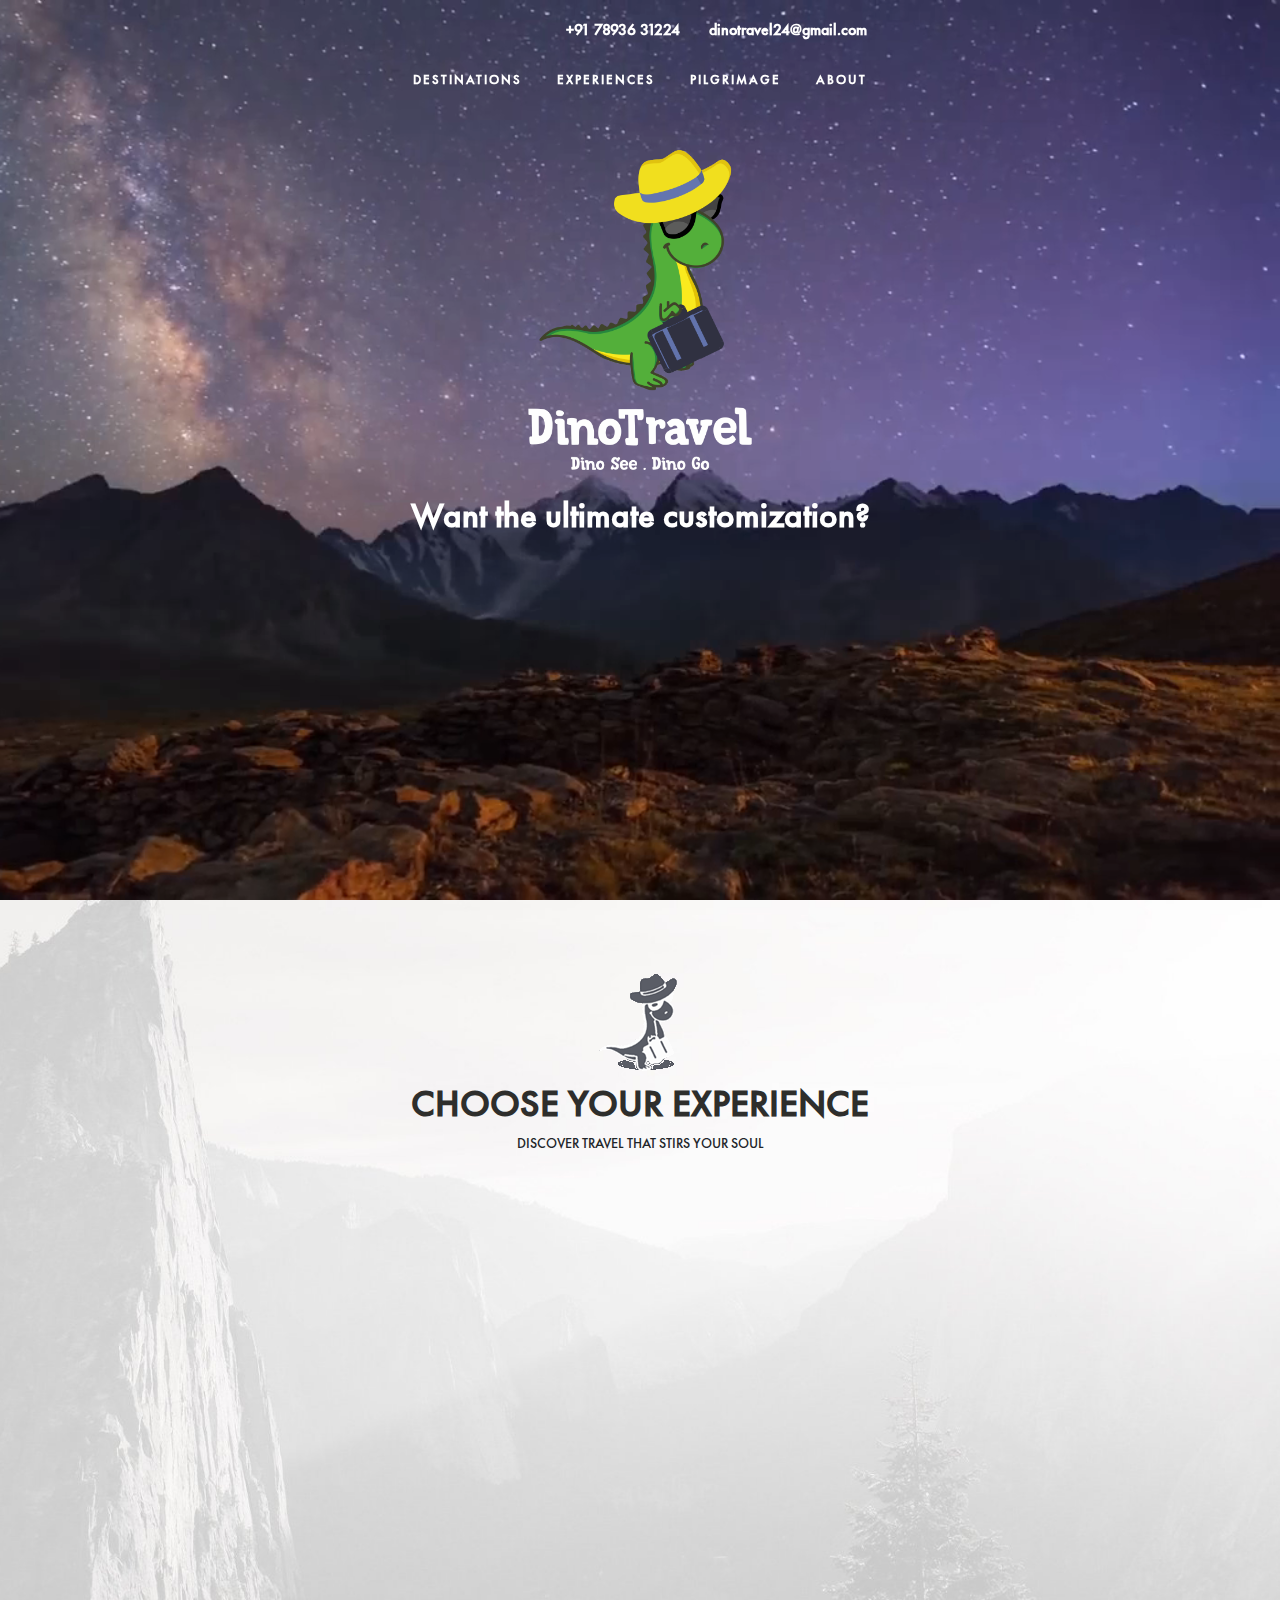
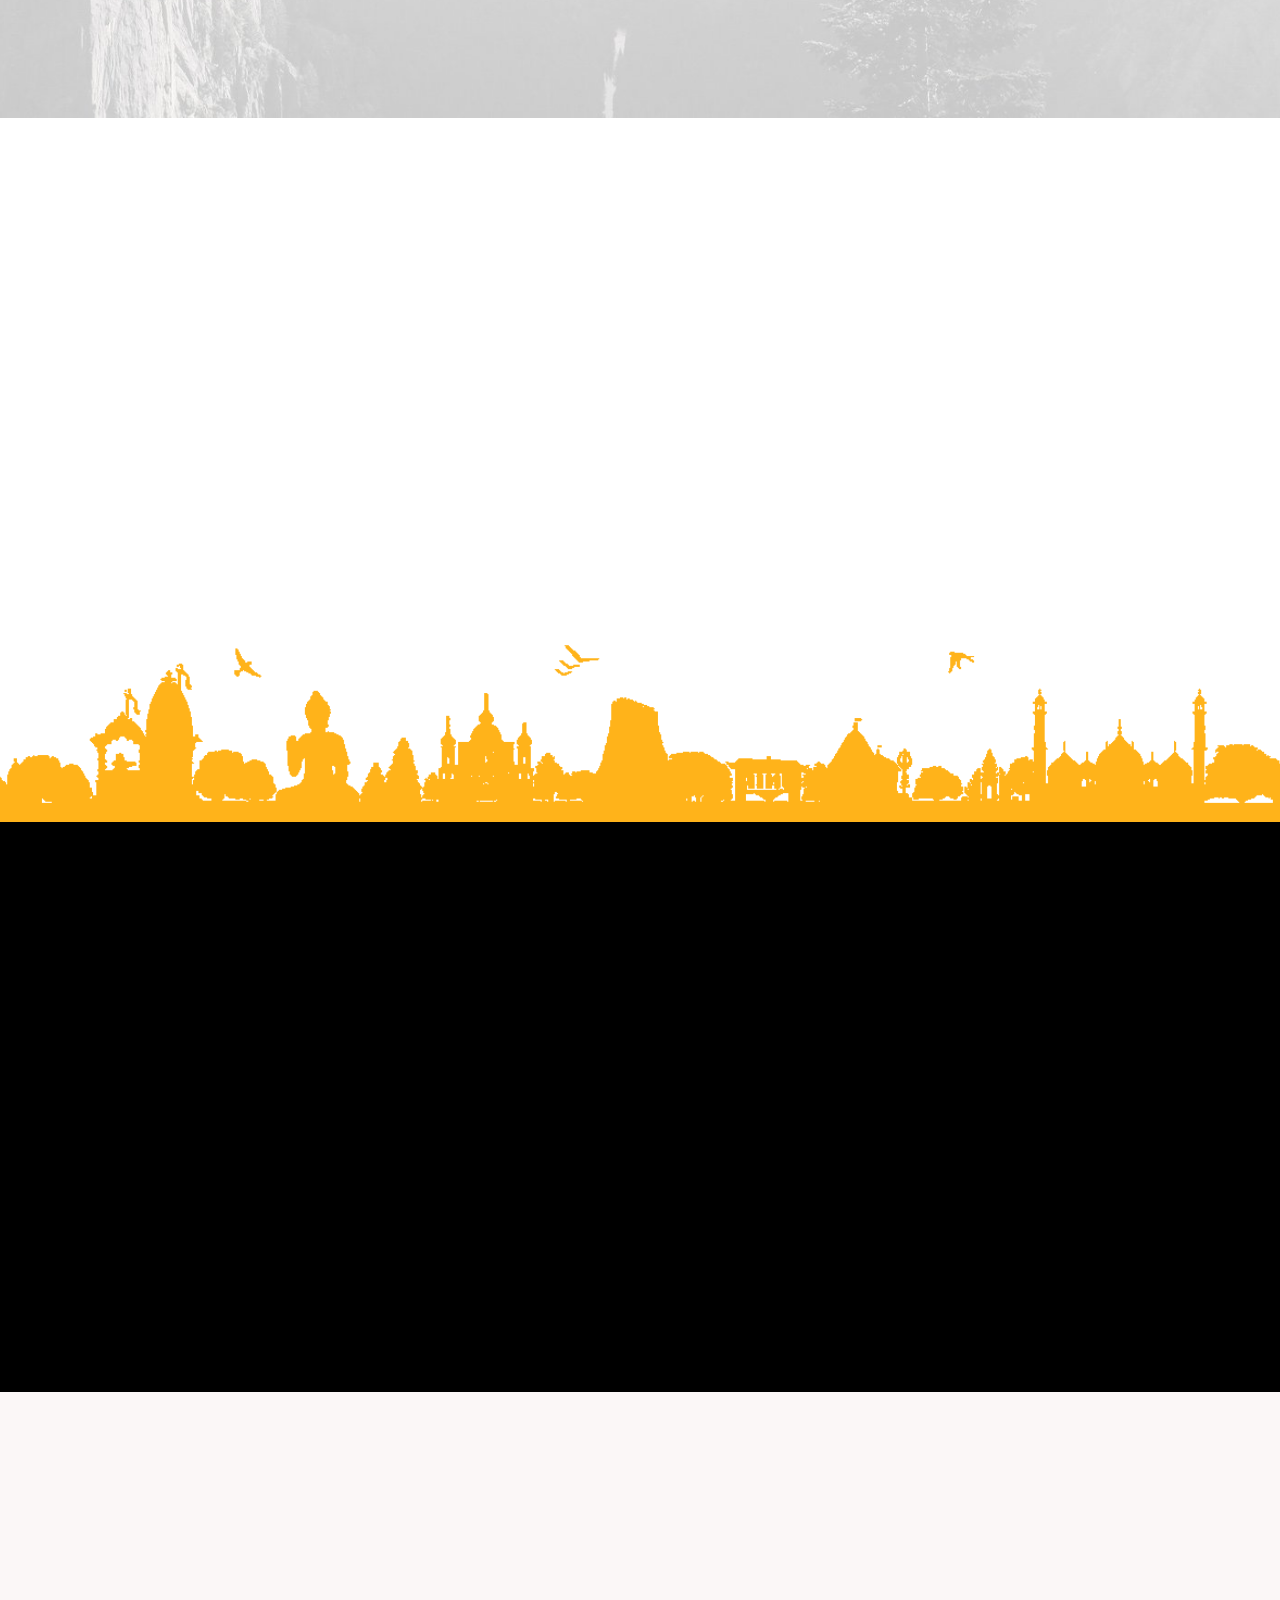
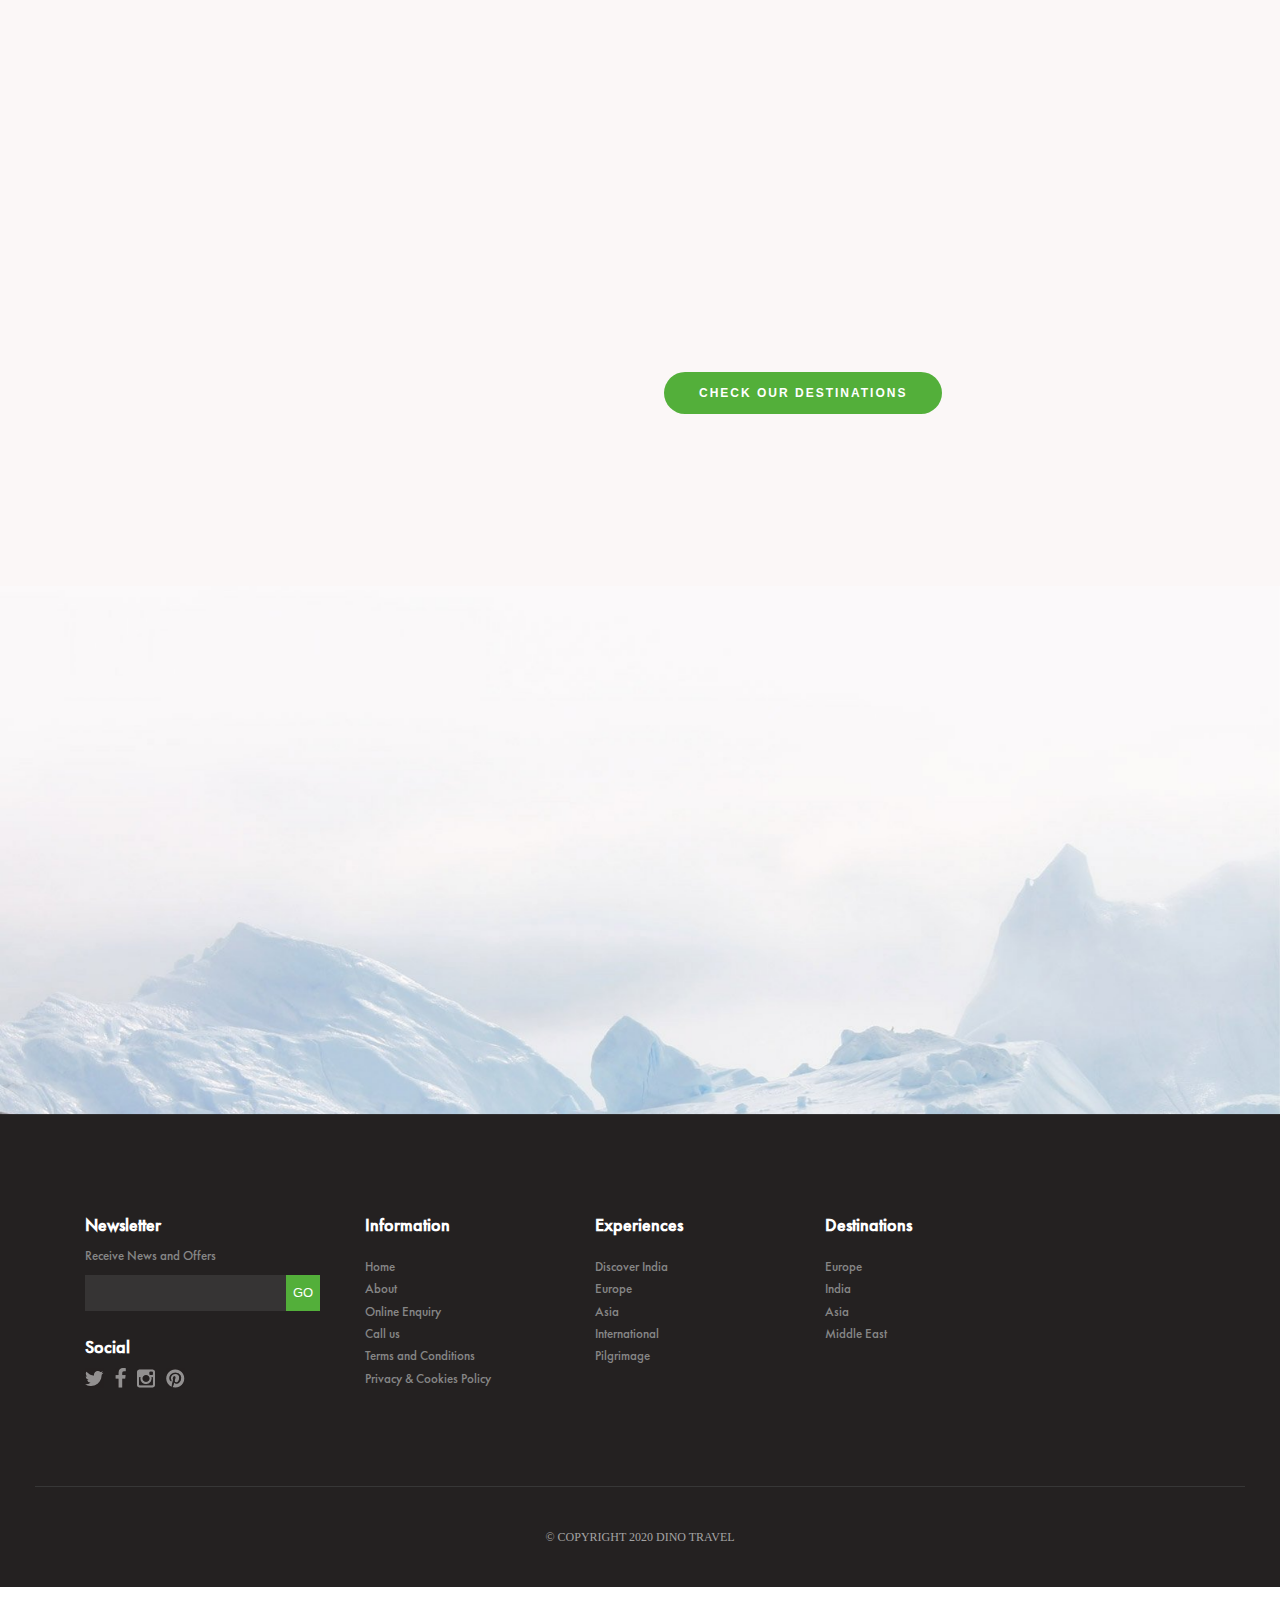
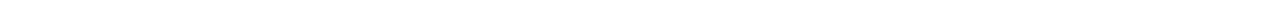
<file: index.html>
<!DOCTYPE html>
<html lang="en">

<head>
	<title>Dino Travel</title>
	<meta charset="utf-8">
	<meta name="viewport" content="width=device-width, initial-scale=1">
	<link rel="stylesheet" href="https://cdnjs.cloudflare.com/ajax/libs/font-awesome/4.7.0/css/font-awesome.min.css">
	<link rel="stylesheet" href="css/bootstrap.min.css">
	<link rel="stylesheet" href="css/aos.css">
	<link rel="stylesheet" href="css/style.css">
</head>

<body>
	<header>
		<div class="bg"></div>
		<div class="container mainnav">
			<div class="menu">
				<div class="contact">
					<a href="tel:+917893631224" class="tel">+91 78936 31224</a>
					<a href="mailto:dinotravel24@gmail.com">dinotravel24@gmail.com</a>
				</div>
				<nav>
					<a class="destinations" href="#destination">Destinations</a>
					<a class="experiences" href="#dino-experience">Experiences</a>
					<a href="#pilgrimage">Pilgrimage</a>
					<a href="about.html">About</a>
					<a class="enquire popup is-hidden" data-toggle="modal" href="#InguireModal">Let's Talk! </a>
				</nav>
			</div>
		</div>

		<div class="menuButton" style="opacity:0;">
			<div class="middle">
				<span></span>
				<span></span>
				<span></span>
			</div>
		</div>
	</header>

	<section class="container fullHeight">
		<video autoplay muted loop id="myVideo">
			<source src="videos/pygmy.mp4" type="video/mp4">
		</video>
		<div class="middle text-center">
			<h1 class="dinoTravelAppear" data-aos="fade-up" data-aos-duration="1500">Dino Travel</h1>
			<h2 class="dinoTravelAppear" data-aos="fade-up" data-aos-duration="2000">Want the ultimate customization?
			</h2>
		</div>
	</section>

	<section class="exper-bg" id="dino-experience">
		<div class="smallpix"></div>
		<h2 class="appear fromBottom">Choose your experience</h2>
		<h3 class="h2stagger">Discover travel that stirs your soul</h3>
		<div class="container pt-4">
			<div class="row">
				<div class="col-lg-6 col-md-12 col-sm-12 miles-left mt-4 p-0">
					<div class="inner" id="container">
						<div class="milesbg bgcss" data-aos="zoom-in-up" id="inner">
							<a href="destination.html">
								<div class="text">
									<div class="dinoContainer">
										<h3 class="appear fromLeft" data-aos="fade-right">Dino Experience</h3>
									</div>
									<div class="dinoContainer">
										<p class="pygmyStagger" data-aos="fade-right">
											Redeem miles for travel, gear or give to conservation efforts. Our loyalty
											program rewards adventurous &amp; eco minded travelers. </p>
									</div>
									<div class="dinoContainer">
										<div class="pygmyStagger" data-aos="fade-right">
											<div class="button big">Discover how it works</div>
										</div>
									</div>
								</div>
							</a>
						</div>
					</div>
				</div>
				<div class="col-lg-6 col-md-12 col-sm-12 miles-right pt-4" style="margin-top:-5px;">
					<div class="row">

						<div class="col-md-6 col-sm-6 p-0">
							<div class="padtp" data-aos="zoom-in-up">
								<a href="destination.html#india" class="mileslink">
									<div class="selfguided bgcss">
										<div class="overlay"></div>
										<div class="text">
											<div class="middle">
												<img src="images/journey-white.png">
												<h2>Discover India </h2>
											</div>

										</div>
									</div>
								</a>
							</div>
						</div>
						<div class="col-md-6 col-sm-6 p-0">
							<div class="padtp" data-aos="zoom-in-up">
								<a href="destination.html#europe" class="mileslink">
									<div class="epic bgcss">
										<div class="overlay"></div>
										<div class="text">
											<div class="middle">
												<img src="images/experience-logo-white.png">
												<h2>Europe </h2>
											</div>
										</div>
									</div>
								</a>
							</div>
						</div>
					</div>
					<div class="row">
						<div class="col-md-6 col-sm-6 p-0">
							<div class="padtp" data-aos="zoom-in-up">
								<a href="destination.html#asia" class="mileslink">
									<div class="selfguided bgcss">
										<div class="overlay"></div>
										<div class="text">
											<div class="middle">
												<img src="images/hidden-tribes-logo-white.png">
												<h2>Asia</h2>
											</div>
										</div>
									</div>
								</a>
							</div>
						</div>
						<div class="col-md-6 col-sm-6 p-0">
							<div class="padtp" data-aos="zoom-in-up">
								<a href="destination.html#international" class="mileslink">
									<div class="epic bgcss">
										<div class="overlay"></div>
										<div class="text">
											<div class="middle">
												<img src="images/lodge-white.png">
												<h2>International</h2>
											</div>
										</div>
									</div>
								</a>
							</div>
						</div>
					</div>
				</div>
				<div class="shadow"></div>
			</div>
		</div>
	</section>

	<section class="pilgrimage" id="pilgrimage">
		<div class="container">
			<div class="dinoContainer pb-4">
				<h2 class="appear" data-aos="fade-up">PILGRIMAGE</h2>
			</div>
			<p class="videoTextStagger" data-aos="fade-up">India Pilgrim Tours is a specialized segment of Indian Holiday Pvt. Ltd, offering the best pilgrimage tour packages in
			India at the most affordable prices! If you are planning your pilgrimage tours in 2020 to Char Dham Yatra, Kailash
			Mansarovar Yatra, Amarnath Yatra or Vaishno Devi tour then you need not look further.</p>
			
			<p class="videoTextStagger" data-aos="fade-up">A plethora of spiritual places in India hold a very strong religious significance and offer an extremely spiritual
			experience. You can enjoy a holistic retreat by planning spiritual tours in India. We offer both pre-packaged tours as
			well as customized pilgrimage tour packages in India, Nepal, and Tibet. These meticulously designed tours make your
			Yatra special and personalized as per your needs.</p>
			<div class="dinoContainer pt-4" data-aos="fade-up">
				<a href="destination.html#pilgrimage" class="button big destinationUlStagger">Check our
					pilgrimage</a>
			</div>
		</div>
	</section>

	<section class="col-xs-12 fullHeight bgclr">
		<div class="tripsVideo">
			<h2 class="pt-4" data-aos="fade-up">What makes these trips different?</h2>
			<video autoplay muted loop id="bgVideo">
				<source src="videos/homevideobg.mp4" type="video/mp4">
			</video>
			<p class="videoTextStagger" data-aos="fade-up">We believe that a vacation should be more than a hotel room,
				a flight and a rental car. It should be more than the sum of its parts. We also believe a challenge can
				help you grow and a trip can stir the soul. We create journeys worth taking - for the traveler, for the
				host and for the world.</p>
			<div class="buttonVideoContainer text-center" data-aos="zoom-in-up">
				<div class="dinoContainer">
					<div class="buttonVideoHome appear" data-toggle="modal" data-target="#videoHome">
						<span></span>
					</div>
				</div>
			</div>
		</div>
	</section>

	<section class="destination" id="destination">
		<div class="container">
			<div class="row">
				<div class="col-md-6">
					<div class="dinoContainer">
						<div class="map appear" data-aos="zoom-in-up">
							<img class="bg" src="images/home_map.png">
							<div class="continents">
								<img src="images/home_map_europe.png" alt="Europe" data-cont="europe" class="">
								<img src="images/home_map_africa.png" alt="Africa" data-cont="africa" class="">
								<img src="images/home_map_oceania.png" alt="Oceania" data-cont="oceania" class="">
								<img src="images/home_map_south-america.png" alt="South America"
									data-cont="south-america" class="">
							</div>
							<div class="links">
								<div class="dinoContainer"><a href="#" class="europe destinationMapStagger"
										data-id="europe" data-aos="zoom-in"><i class="fa fa-map-marker" aria-hidden="true"></i></a></div>
								<div class="dinoContainer"><a href="#" class="africa destinationMapStagger"
										data-id="africa" data-aos="zoom-in"><i class="fa fa-map-marker" aria-hidden="true"></i></a></div>
								<div class="dinoContainer"><a href="#" class="oceania destinationMapStagger"
										data-id="oceania" data-aos="zoom-in"><i class="fa fa-map-marker" aria-hidden="true"></i></a></div>
								<div class="dinoContainer"><a href="#" class="south-america destinationMapStagger"
										data-id="south-america" data-aos="zoom-in"><i class="fa fa-map-marker" aria-hidden="true"></i></a></div>
							</div>
						</div>
					</div>
				</div>
				<div class="col-md-6 pl-4">
					<div class="dinoContainer" style="overflow: hidden;">
						<h2 class="appear fromLeft hidden" data-aos="fade-right">Our Destinations</h2>
					</div>
					<div class="dinoContainer" style="overflow: hidden;">
						<h3 class="destinationStagger" data-aos="fade-right">Discover the world</h3>
					</div>
					<div class="dinoContainer" style="overflow: hidden;">
						<p class="destinationStagger" data-aos="fade-right">
							“The world is a book and those who do not travel read only one page.” ― Augustine of Hippo
						</p>
					</div>
					<div class="dinoContainer">
						<ul class="appear" data-aos="fade-right">
							<li>
								<div class="dinoContainer">
									<a class="destinationUlStagger" href="destination.html#europe">Europe <i class="fa fa-map-marker" aria-hidden="true"></i></a>
								</div>
							</li>
							<li>
								<div class="dinoContainer">
									<a class="destinationUlStagger" href="destination.html#india">India <i class="fa fa-map-marker" aria-hidden="true"></i></a>
								</div>
							</li>
							<li>
								<div class="dinoContainer">
									<a class="destinationUlStagger" href="destination.html#asia">Asia <i class="fa fa-map-marker" aria-hidden="true"></i></a>
								</div>
							</li>
							<li>
								<div class="dinoContainer">
									<a class="destinationUlStagger" href="destination.html#international">Middle East <i class="fa fa-map-marker" aria-hidden="true"></i></a>
								</div>
							</li>
						</ul>
					</div>
					<div class="dinoContainer"><a href="destination.html" class="button big destinationUlStagger">Check our
							destinations</a></div>
				</div>
			</div>
		</div>
	</section>

	<section class="talkToAdventurer">
		<div class="middle">
			<img src="images/talk_photo.jpg" data-aos="zoom-in">
			<h3 data-aos="fade-up">Testimonials</h3>
			<p data-aos="fade-up">
				Our Managing Director, Andrew, has been to over 40 countries in his quest for the perfect adventure. He
				has biked the death road in Boiliva, trekked 500 miles across northern Spain on the Camino de Santiago,
				cycled from Brussels to Florence and hiked the five sacred mountains of China. Pygmy Elephant is how he
				spreads his love for adventure and self discovery in the world. </p>
		</div>
	</section>

	<footer>
		<div class="container">
			<div class="column newsletter">
				<h3>Newsletter</h3>
				<form method="post" action="">
					<p>Receive News and Offers</p>
					<div class="inner">
						<input type="text" name="newsletter_email"><button>Go</button>
						<div class="success error" style="opacity: 0; display: none; width: 14.8649%;">
							<span class="successMessage" style="opacity: 0;">Thanks !</span>
							<span class="errorMessage" style="opacity: 0;">Incorrect email address</span>
						</div>
					</div>
					<div class="msg"></div>
				</form>
				<h3>Social</h3>
				<div class="social">
					<a href="" class="link twitter" target="_blank">twitter</a>
					<a href="" class="link facebook" target="_blank">facebook</a>
					<a href="" class="link instagram" target="_blank">instagram</a>
					<a href="" class="link pinterest" target="_blank">pinterest</a> </div>
			</div>
			<div class="column information">
				<h3>Information</h3>
				<ul>
					<li><a href="index.html">Home</a></li>
					<li><a href="about.html">About</a></li>
					<li><a href="#InguireModal" class="popup" data-toggle="modal" >Online Enquiry</a></li>
					<li><a href="tel:+1(414)377-3555">Call us</a></li>
					<li><a href="#" target="_blank" class="link">Terms and Conditions</a></li>
					<li><a href="#" target="_blank" class="link">Privacy &amp; Cookies Policy</a></li>
				</ul>
			</div>
			<div class="column experiences">
				<h3>Experiences</h3>
				<ul>
					<li><a href="destination.html#india">Discover India</a></li>
					<li><a href="destination.html#europe">Europe</a></li>
					<li><a href="destination.html#asia">Asia </a></li>
					<li><a href="destination.html#international">International</a></li>
					<li><a href="destination.html#pilgrimage">Pilgrimage</a></li>
				</ul>
			</div>
			<div class="column destinations">
				<h3>Destinations</h3>
				<ul>
					<li>
						<a href="destination.html#europe">Europe</a>
					</li>
					<li>
						<a href="destination.html#india">India</a>
					</li>
					<li>
						<a href="destination.html#asia">Asia</a>
					</li>
					<li>
						<a href="destination.html#international">Middle East</a>
					</li>
				</ul>
			</div>
			<!-- <div class="column blog">
				<h3>Blog</h3>
				<ul>
					<li><a href="#">Visit our blog</a></li>
				</ul>
			</div> -->
		</div>
		<div class="copyright">
			<p>
				© Copyright 2020 Dino Travel
			</p>
		</div>
	</footer>

	<!-- The Modal -->
	<div class="modal fade" id="videoHome">
		<div class="modal-dialog modal-lg">
			<div class="modal-content">
				<div class="modal-body">
					<div class="iframeContainer">
						<button type="button" class="btn btn-danger modalClose" data-dismiss="modal">&times;</button>
						<iframe id="cartoonVideo" width="100%" height="500px"
							src="https://www.youtube.com/embed/jaYf4p5S41o?autoplay=1" frameborder="0"
							allowfullscreen></iframe>
					</div>
				</div>
			</div>
		</div>
	</div>

            <!-- 2nd navbar -->
            <div class="menuFullScreen menuNone">
                <div class="left">
                    <div class="moreItems middleParent">
                        <div class="moreItem home selected" data-linkside="home" style="display: contents;">
                            <div class="logo">Dino Travel</div>
                            <div class="bg"></div>
                            <div class="text">
                                <div class="scroll">
                                    <div class="middle">
                                        <h2>Home</h2>
                                        <h3>Journeys Worth Taking</h3>
                                        <p>We customize adventure itineraries, book your travel and then support you 24
                                            hours a day during your trip.</p>
                                        <div class="pushs">
                                            <h2>Experiences</h2>
                                            <a href="destination.html#india">
                                                <img src="images/journey.png">
                                                <h3>Discover India </h3>
                                            </a>
                                            <a href="destination.html#asia">
                                                <img src="images/tribes.png">
                                                <h3>Asia</h3>
                                            </a>
                                            <a href="destination.html#europe">
                                                <img src="images/endangered.png">
                                                <h3>Europe </h3>
                                            </a>
                                            <a href="destination.html#international">
                                                <img src="images/lodge.png">
                                                <h3>international</h3>
                                            </a>
                                        </div>
                                        <a href="/" class="button big">Go to homepage</a>
                                    </div>
                                </div>
                            </div>
                        </div>


                        <div class="moreItem home" data-linkside="destinations" style="display: none;">
                            <div class="logo">Dino Travel</div>
                            <div class="bg"></div>
                            <div class="text">
                                <div class="scroll">
                                    <div class="middle">
                                        <h2>Destinations</h2>
                                        <h3>Journeys Worth Taking</h3>
                                        <p>We customize adventure itineraries, book your travel and then support you 24
                                            hours a day during your trip.</p>
                                        <div class="pushs">
                                            <h2>Experiences</h2>
                                            <a href="destination.html#india">
                                                <img src="images/journey.png">
                                                <h3>Discover India </h3>
                                            </a>
                                            <a href="destination.html#asia">
                                                <img src="images/tribes.png">
                                                <h3>Asia</h3>
                                            </a>
                                            <a href="destination.html#europe">
                                                <img src="images/endangered.png">
                                                <h3>Europe </h3>
                                            </a>
                                            <a href="destination.html#international">
                                                <img src="images/lodge.png">
                                                <h3>international</h3>
                                            </a>
                                        </div>
                                        <a href="/" class="button big">Go to homepage</a>
                                    </div>
                                </div>
                            </div>
                        </div>

                        <div class="moreItem home" data-linkside="experiences" style="display: none;">
                            <div class="logo">Dino Travel</div>
                            <div class="bg"></div>
                            <div class="text">
                                <div class="scroll">
                                    <div class="middle">
                                        <h2>Experiences</h2>
                                        <h3>Journeys Worth Taking</h3>
                                        <p>We customize adventure itineraries, book your travel and then support you 24
                                            hours a day during your trip.</p>
										<div class="pushs">
											<h2>Experiences</h2>
											<a href="destination.html#india">
												<img src="images/journey.png">
												<h3>Discover India </h3>
											</a>
											<a href="destination.html#asia">
												<img src="images/tribes.png">
												<h3>Asia</h3>
											</a>
											<a href="destination.html#europe">
												<img src="images/endangered.png">
												<h3>Europe </h3>
											</a>
											<a href="destination.html#international">
												<img src="images/lodge.png">
												<h3>international</h3>
											</a>
										</div>
                                        <a href="/" class="button big">Go to homepage</a>
                                    </div>
                                </div>
                            </div>
                        </div>

                        <div class="moreItem home" data-linkside="pilgrimage" style="display: none;">
                            <div class="logo">Dino Travel</div>
                            <div class="bg"></div>
                            <div class="text">
                                <div class="scroll">
                                    <div class="middle">
                                        <h2>Pilgrimage</h2>
                                        <h3>Journeys Worth Taking</h3>
                                        <p>We customize adventure itineraries, book your travel and then support you 24
                                            hours a day during your trip.</p>
										<div class="pushs">
											<h2>Experiences</h2>
											<a href="destination.html#india">
												<img src="images/journey.png">
												<h3>Discover India </h3>
											</a>
											<a href="destination.html#asia">
												<img src="images/tribes.png">
												<h3>Asia</h3>
											</a>
											<a href="destination.html#europe">
												<img src="images/endangered.png">
												<h3>Europe </h3>
											</a>
											<a href="destination.html#international">
												<img src="images/lodge.png">
												<h3>international</h3>
											</a>
										</div>
                                        <a href="/" class="button big">Go to homepage</a>
                                    </div>
                                </div>
                            </div>
                        </div>

                        <div class="moreItem home" data-linkside="about" style="display: none;">
                            <div class="logo">Dino Travel</div>
                            <div class="bg"></div>
                            <div class="text">
                                <div class="scroll">
                                    <div class="middle">
                                        <h2>About</h2>
                                        <h3>Journeys Worth Taking</h3>
                                        <p>We customize adventure itineraries, book your travel and then support you 24
                                            hours a day during your trip.</p>
										<div class="pushs">
											<h2>Experiences</h2>
											<a href="destination.html#india">
												<img src="images/journey.png">
												<h3>Discover India </h3>
											</a>
											<a href="destination.html#asia">
												<img src="images/tribes.png">
												<h3>Asia</h3>
											</a>
											<a href="destination.html#europe">
												<img src="images/endangered.png">
												<h3>Europe </h3>
											</a>
											<a href="destination.html#international">
												<img src="images/lodge.png">
												<h3>international</h3>
											</a>
										</div>
                                        <a href="/" class="button big">Go to homepage</a>
                                    </div>
                                </div>
                            </div>
                        </div>


                        <div class="moreItem home" data-linkside="enquire" style="display: none;">
                            <div class="logo">Dino Travel</div>
                            <div class="bg"></div>
                            <div class="text">
                                <div class="scroll">
                                    <div class="middle">
                                        <h2>Let's Talk!</h2>
                                        <div class="pushs">
                                            <form class="inguireForm">
                                                <div class="row">
                                                    <div class="col-lg-6 col-md-6 col-sm-6"
                                                        style="padding-bottom: 10px;">
                                                        <input class="form-control" name="firstname"
                                                            placeholder="Firstname" type="text" required autofocus />
                                                    </div>
                                                    <div class="col-lg-6 col-md-6 col-sm-6"
                                                        style="padding-bottom: 10px;">
                                                        <input class="form-control" name="lastname"
                                                            placeholder="Lastname" type="text" required />
                                                    </div>
                                                </div>
                                                <div class="row">
                                                    <div class="col-lg-12 col-md-12 col-sm-12"
                                                        style="padding-bottom: 10px;">
                                                        <input class="form-control" name="email" placeholder="E-mail"
                                                            type="text" required />
                                                    </div>
                                                </div>
                                                <div class="row">
                                                    <div class="col-lg-12 col-md-12 col-sm-12"
                                                        style="padding-bottom: 10px;">
                                                        <select class="form-control" id="sel1">
                                                            <option>I would like to:</option>
                                                            <option>I have a general question</option>
                                                            <option>I would like a detailed quotation for a specific
                                                                journey</option>
                                                            <option>Set up a consultation for a "From Scratch" Journey
                                                            </option>
                                                        </select>
                                                    </div>
                                                </div>
                                                <div class="row">
                                                    <div class="col-lg-12 col-md-12 col-sm-12"
                                                        style="padding-bottom: 10px;">
                                                        <select class="form-control" id="sel1">
                                                            <option>Select a journey</option>
                                                            <option>W-Trek from West to East: See the Towers at Sunrise
                                                            </option>
                                                            <option>Tour du Mont Blanc - Self Guided</option>
                                                            <option>W-Trek East to West - in comfort and style</option>
                                                            <option>The Great Self Guided Treks of Patagonia - W-Trek
                                                                and El Chaltén</option>
                                                            <option>From Scratch South African Adventure</option>
                                                            <option>Adventurous Argentina</option>
                                                            <option>Tour du Mont Blanc - Privately Guided with Glacier
                                                                hiking</option>
                                                            <option>Secrets of the Bolivian Altiplano</option>
                                                            <option>Refugio Ecologico Caiman</option>
                                                            <option>Sukau Rainforest Lodge</option>
                                                            <option>Skorpios Cruises Patagonia - Chonos Route</option>
                                                            <option>Endangered wildlife of Borneo</option>
                                                            <option>Explora Patagonia</option>
                                                            <option>The Lodge at Chaa Creek</option>
                                                            <option>The Uchupiamonas at Chalalan</option>
                                                            <option>Awasi Atacama</option>
                                                            <option>Multi-Sport adventure near Mont Blanc</option>
                                                            <option>Campi Ya Kanzi</option>
                                                            <option>Fazenda Barranco Alto</option>
                                                            <option>Remota Lodge</option>
                                                            <option>Eco Camp Patagonia</option>
                                                            <option>Kichwa Añangu</option>
                                                            <option>Explorer's Inn Tambopata Ecolodge</option>
                                                            <option>Kapawi Eco Lodge and Reserve</option>
                                                            <option>The Highlands</option>
                                                            <option>11 Day Safari in Tanzania: The Western Circuit
                                                            </option>
                                                            <option>Self Guided W-Trek and Multi-Sport Adventure in
                                                                Patagonia</option>
                                                            <option>Camino de Santiago Self Guided - 14 nights</option>
                                                            <option>The Haute Route - Self-Guided Tour</option>
                                                            <option>The West Highland Way</option>
                                                        </select>
                                                    </div>
                                                </div>
                                                <div class="row">
                                                    <div class="col-lg-6 col-md-6 col-sm-6"
                                                        style="padding-bottom: 10px;">
                                                        <input class="form-control datepickerstart"
                                                            name="startdate" placeholder="Select start date" required
                                                            autofocus />
                                                    </div>
                                                    <div class="col-lg-6 col-md-6 col-sm-6"
                                                        style="padding-bottom: 10px;">
                                                        <input class="form-control datepickerend" name="enddate"
                                                            placeholder="Select end date" required autofocus />
                                                    </div>
                                                </div>
                                                <div class="row">
                                                    <div class="col-lg-12 col-md-12 col-sm-12"
                                                        style="padding-bottom: 10px;">
                                                        <input class="form-control" name="quantity"
                                                            placeholder="Number of people?" type="text" required />
                                                    </div>
                                                </div>
                                                <div class="row">
                                                    <div class="col-lg-12 col-md-12 col-sm-12"
                                                        style="padding-bottom: 10px;">
                                                        <textarea class="form-control" name="message"
                                                            placeholder="Your message" rows="4" required></textarea>
                                                    </div>
                                                </div>
                                                <div class="row">
                                                    <div class="col-lg-6 col-md-6 col-sm-6 services"
                                                        style="padding-bottom: 10px;">
                                                        <div>
                                                            <span></span>
                                                            <strong>More Service:</strong> 24 hours a day while you
                                                            travel
                                                        </div>
                                                    </div>
                                                    <div class="col-lg-6 col-md-6 col-sm-6 services"
                                                        style="padding-bottom: 10px;">
                                                        <div>
                                                            <span></span>
                                                            <strong>More Trust:</strong> price transparency and never
                                                            lose your deposit
                                                        </div>
                                                    </div>
                                                </div>
                                                <div class="row">
                                                    <div class="col-lg-6 col-md-6 col-sm-6 services"
                                                        style="padding-bottom: 10px;">
                                                        <div>
                                                            <span></span>
                                                            <strong>More Expertise:</strong> 40 countries and counting
                                                        </div>
                                                    </div>
                                                    <div class="col-lg-6 col-md-6 col-sm-6 services"
                                                        style="padding-bottom: 10px;">
                                                        <div style="display: inline-block;">
                                                            <span></span>
                                                            <strong>More Customization:</strong> Pygmy Itineraries are
                                                            completely customizable
                                                        </div>
                                                    </div>
                                                </div>
                                                <button type="submit" class="button big">Submit</button>
                                            </form>

                                        </div>
                                        <a href="/" class="button big">Go to homepage</a>
                                    </div>
                                </div>
                            </div>
                        </div>

                    </div>
                </div>

                <div class="right middleParent">
                    <div class="close">Close</div>
                    <nav class="">
						<a href="index.html" class="nav-link active" data-sidelink="home">Home</a>
						<a class="nav-link" href="index.html#destination" data-sidelink="destinations">Destinations</a>
						<a class="nav-link" href="index.html#dino-experience" data-sidelink="experiences">Experiences</a>
						<a class="nav-link" href="index.html#pilgrimage" data-sidelink="pilgrimage">Pilgrimage</a>
						<a class="nav-link" href="about.html" data-sidelink="about">About</a>
                        <a class="nav-link enquire" data-toggle="modal" href="#InguireModal" data-sidelink="enquire">Let's Talk! </a>
                    </nav>
                    <div class="contact">
                        <a href="tel:+917893631224" class="tel">+91 78936 31224</a>
                        <div></div>
                       <a href="mailto:dinotravel24@gmail.com" class="email">dinotravel24@gmail.com</a>
                    </div>
                </div>

            </div>
	<!-- 2nd navbar end-->

<!-- The Modal -->
<div class="modal fade" id="InguireModal">
	<div class="modal-dialog modal-lg">
		<div class="modal-content">

			<!-- Modal Header -->
			<div class="modal-header">
				<h4 class="modal-title">Let's Talk!</h4>
				<button type="button" class="close" data-dismiss="modal">&times;</button>
			</div>

			<!-- Modal body -->
			<div class="modal-body">
				<form class="inguireForm">
					<div class="row">
						<div class="col-lg-6 col-md-6 col-sm-6" style="padding-bottom: 10px;">
							<input class="form-control" name="firstname" placeholder="Firstname" type="text" required
								autofocus />
						</div>
						<div class="col-lg-6 col-md-6 col-sm-6" style="padding-bottom: 10px;">
							<input class="form-control" name="lastname" placeholder="Lastname" type="text" required />
						</div>
					</div>
					<div class="row">
						<div class="col-lg-12 col-md-12 col-sm-12" style="padding-bottom: 10px;">
							<input class="form-control" name="email" placeholder="E-mail" type="text" required />
						</div>
					</div>
					<div class="row">
						<div class="col-lg-12 col-md-12 col-sm-12" style="padding-bottom: 10px;">
							<select class="form-control" id="sel1">
								<option>I would like to:</option>
								<option>I have a general question</option>
								<option>I would like a detailed quotation for a specific journey</option>
								<option>Set up a consultation for a "From Scratch" Journey</option>
							</select>
						</div>
					</div>
					<div class="row">
						<div class="col-lg-12 col-md-12 col-sm-12" style="padding-bottom: 10px;">
							<select class="form-control" id="sel1">
								<option>Select a journey</option>
								<option>W-Trek from West to East: See the Towers at Sunrise</option>
								<option>Tour du Mont Blanc - Self Guided</option>
								<option>W-Trek East to West - in comfort and style</option>
								<option>The Great Self Guided Treks of Patagonia - W-Trek and El Chaltén</option>
								<option>From Scratch South African Adventure</option>
								<option>Adventurous Argentina</option>
								<option>Tour du Mont Blanc - Privately Guided with Glacier hiking</option>
								<option>Secrets of the Bolivian Altiplano</option>
								<option>Refugio Ecologico Caiman</option>
								<option>Sukau Rainforest Lodge</option>
								<option>Skorpios Cruises Patagonia - Chonos Route</option>
								<option>Endangered wildlife of Borneo</option>
								<option>Explora Patagonia</option>
								<option>The Lodge at Chaa Creek</option>
								<option>The Uchupiamonas at Chalalan</option>
								<option>Awasi Atacama</option>
								<option>Multi-Sport adventure near Mont Blanc</option>
								<option>Campi Ya Kanzi</option>
								<option>Fazenda Barranco Alto</option>
								<option>Remota Lodge</option>
								<option>Eco Camp Patagonia</option>
								<option>Kichwa Añangu</option>
								<option>Explorer's Inn Tambopata Ecolodge</option>
								<option>Kapawi Eco Lodge and Reserve</option>
								<option>The Highlands</option>
								<option>11 Day Safari in Tanzania: The Western Circuit</option>
								<option>Self Guided W-Trek and Multi-Sport Adventure in Patagonia</option>
								<option>Camino de Santiago Self Guided - 14 nights</option>
								<option>The Haute Route - Self-Guided Tour</option>
								<option>The West Highland Way</option>
							</select>
						</div>
					</div>
					<div class="row">
						<div class="col-lg-6 col-md-6 col-sm-6" style="padding-bottom: 10px;">
							<input class="form-control datepickerstart" name="startdate" placeholder="Select start date"
								required autofocus />
						</div>
						<div class="col-lg-6 col-md-6 col-sm-6" style="padding-bottom: 10px;">
							<input class="form-control datepickerend" name="enddate" placeholder="Select end date"
								required autofocus />
						</div>
					</div>
					<div class="row">
						<div class="col-lg-12 col-md-12 col-sm-12" style="padding-bottom: 10px;">
							<input class="form-control" name="quantity" placeholder="Number of people?" type="text"
								required />
						</div>
					</div>
					<div class="row">
						<div class="col-lg-12 col-md-12 col-sm-12" style="padding-bottom: 10px;">
							<textarea class="form-control" name="message" placeholder="Your message" rows="4"
								required></textarea>
						</div>
					</div>
					<div class="row">
						<div class="col-lg-6 col-md-6 col-sm-6 services" style="padding-bottom: 10px;">
							<div>
								<span></span>
								<strong>More Service:</strong> 24 hours a day while you travel
							</div>
						</div>
						<div class="col-lg-6 col-md-6 col-sm-6 services" style="padding-bottom: 10px;">
							<div>
								<span></span>
								<strong>More Trust:</strong> price transparency and never lose your deposit
							</div>
						</div>
					</div>
					<div class="row">
						<div class="col-lg-6 col-md-6 col-sm-6 services" style="padding-bottom: 10px;">
							<div>
								<span></span>
								<strong>More Expertise:</strong> 40 countries and counting
							</div>
						</div>
						<div class="col-lg-6 col-md-6 col-sm-6 services" style="padding-bottom: 10px;">
							<div style="display: inline-block;">
								<span></span>
								<strong>More Customization:</strong> Pygmy Itineraries are completely customizable
							</div>
						</div>
					</div>
					<button type="submit" class="button big">Submit</button>
				</form>
			</div>
		</div>
	</div>
</div>

	<script src="js/jquery.min.js"></script>
	<script src="js/popper.min.js"></script>
	<script src="js/bootstrap.min.js"></script>
	<script src="js/aos.js"></script>
	<script src="js/gijgo.min.js"></script>
	<script src="js/3dmouse.js"></script>
	<script src="js/custom.js"></script>
</body>

</html>
</file>
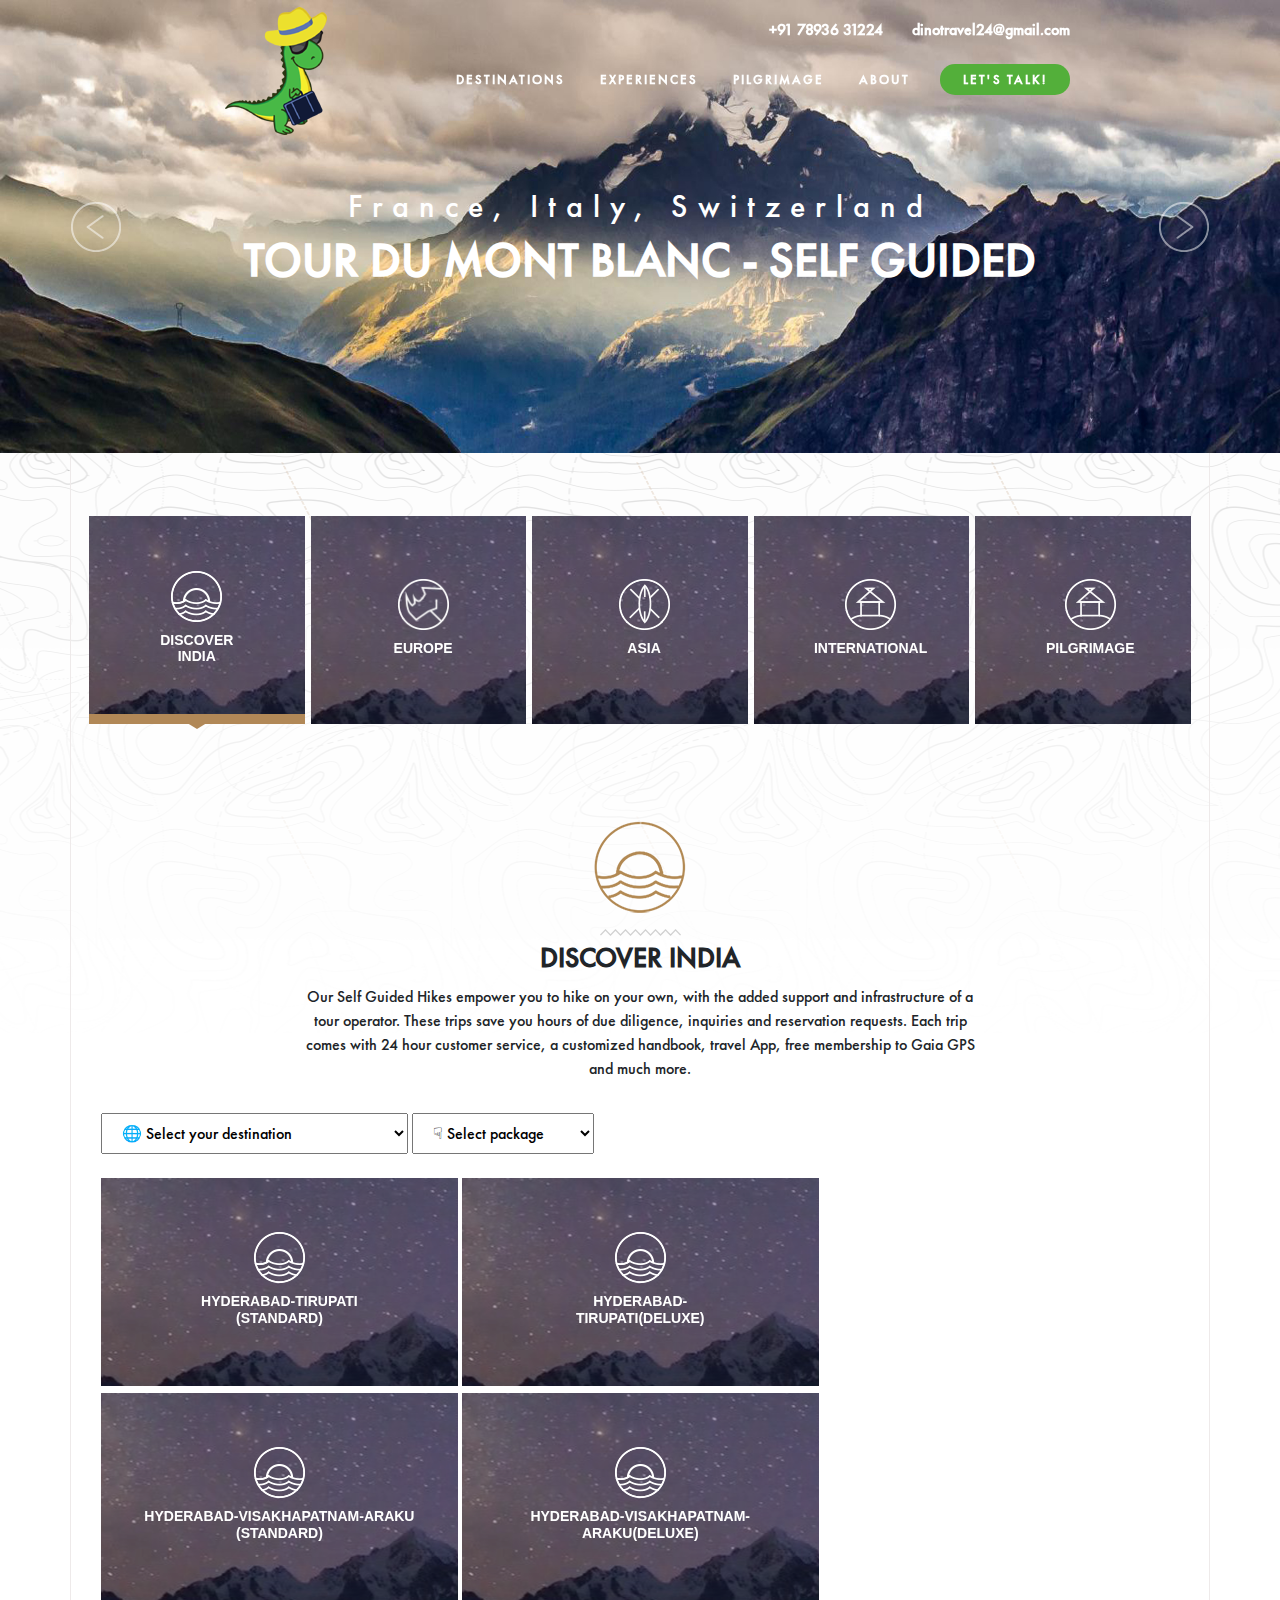
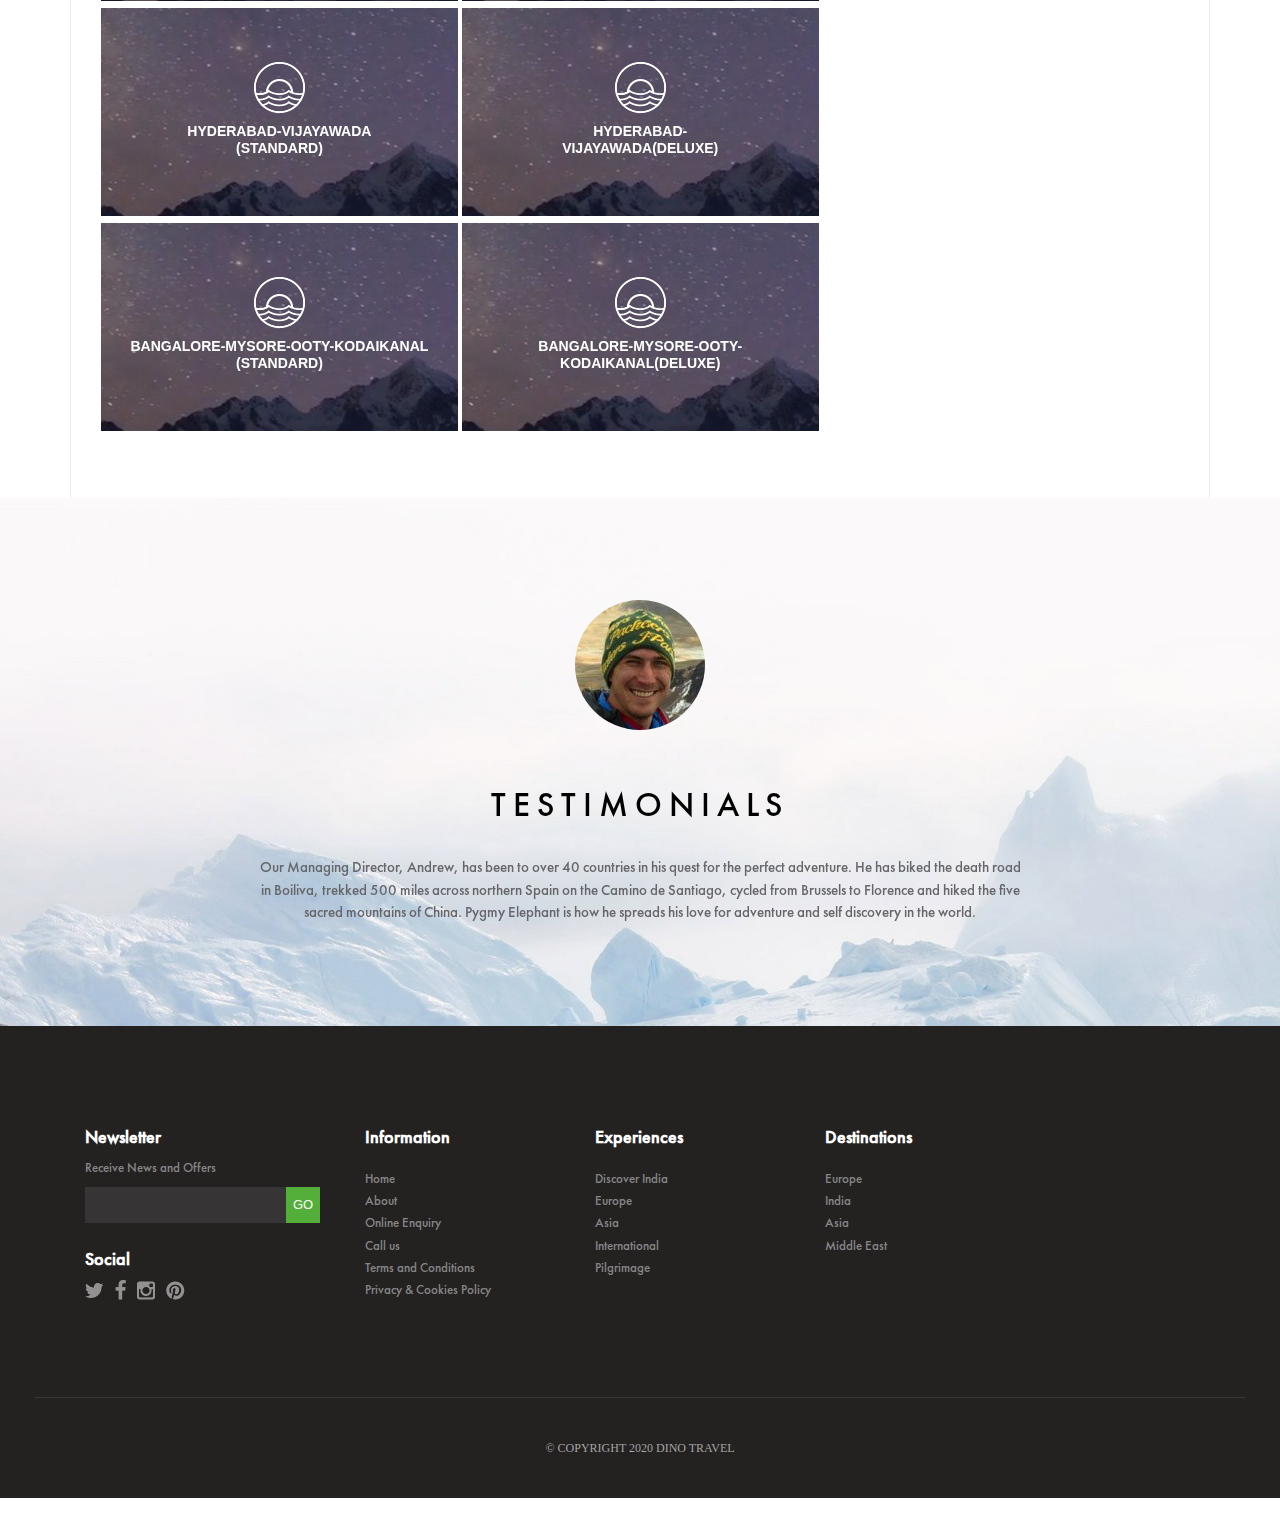
<file: destination.html>
<!DOCTYPE html>
<html lang="en">

<head>
    <title>Dino Travel</title>
    <meta charset="utf-8">
    <meta name="viewport" content="width=device-width, initial-scale=1">

    <link rel="stylesheet" href="https://cdnjs.cloudflare.com/ajax/libs/font-awesome/4.7.0/css/font-awesome.min.css">
    <link rel="stylesheet" href="css/bootstrap.min.css">
    <link rel="stylesheet" href="css/aos.css">
    <link rel="stylesheet" href="css/style.css">
</head>

<body>
    <header>
        <div class="bg"></div>
        <div class="container mainnav">
            <div id="logo"><a href="index.html">Dino Travel</a></div>
            <div class="menu">
                <div class="contact">
                    <a href="tel:+917893631224" class="tel">+91 78936 31224</a>
                    <a href="mailto:dinotravel24@gmail.com">dinotravel24@gmail.com</a>
                </div>
                <nav>
                    <a class="destinations" href="destination.html">Destinations</a>
                    <a class="experiences" href="index.html#dino-experience">Experiences</a>
                    <a href="index.html#pilgrimage">Pilgrimage</a>
                    <a href="about.html">About</a>
                    <a class="enquire popup" data-toggle="modal" href="#InguireModal">Let's Talk! </a>
                </nav>
            </div>
        </div>

        <div class="menuButton" style="opacity:0;">
            <div class="middle">
                <span></span>
                <span></span>
                <span></span>
            </div>
        </div>

    </header>

    <section class="journeySlider">
        <div id="journeySlider" class="carousel slide" data-ride="carousel">
            <div class="carousel-inner">
                <div class="carousel-item active">
                    <img src="images/mont-blanc-full-glory-2-1-of-1.jpg" alt="Los Angeles">
                    <div class="carousel-caption">
                        <h4 class="subtitle">France, Italy, Switzerland</h4>
                        <h3 class="title">Tour du Mont Blanc - Self Guided</h3>
                    </div>
                </div>
                <div class="carousel-item">
                    <img src="images/adobestock-67883879.jpeg" alt="Chicago">
                    <div class="carousel-caption">
                        <h4 class="subtitle">France, Italy, Switzerland</h4>
                        <h3 class="title">Tour du Mont Blanc - Self Guided</h3>
                    </div>
                </div>
                <div class="carousel-item">
                    <img src="images/second-picture-of-towers-2.jpg" alt="New York">
                    <div class="carousel-caption">
                        <h4 class="subtitle">France, Italy, Switzerland</h4>
                        <h3 class="title">Tour du Mont Blanc - Self Guided</h3>
                    </div>
                </div>
            </div>

            <!-- Left and right controls -->
            <a class="carousel-control-prev" href="#journeySlider" data-slide="prev">
                <span class="carousel-control-prev-icon"></span>
            </a>
            <a class="carousel-control-next" href="#journeySlider" data-slide="next">
                <span class="carousel-control-next-icon"></span>
            </a>
        </div>
        <section>

            <section class="epicbg">
                <div class="container" id="experience">

                    <ul class="nav nav-tabs row m-auto" role="tablist">
                        <li class="nav-item p-0">
                            <a href="#india" class="nav-link mileslink active" data-tour="india" data-toggle="tab">
                                <div class="selfguided bgcss">
                                    <div class="overlay"></div>
                                    <div class="text">
                                        <div class="middle">
                                            <img src="images/journey-white.png">
                                            <h2>Discover India</h2>
                                        </div>
                                    </div>
                                    <div class="bottom"><span class="pix"><span></span></span></div>
                                </div>
                            </a>
                        </li>
                        <li class="nav-item p-0">
                            <a href="#europe" class="nav-link mileslink" data-tour="europe" data-toggle="tab">
                                <div class="selfguided bgcss">
                                    <div class="overlay"></div>
                                    <div class="text">
                                        <div class="middle">
                                            <img src="images/experience-logo-white.png">
                                            <h2>Europe</h2>
                                        </div>
                                    </div>
                                    <div class="bottom"><span class="pix"><span></span></span></div>
                                </div>

                            </a>
                        </li>
                        <li class="nav-item p-0">
                            <a href="#asia" class="nav-link mileslink" data-tour="asia" data-toggle="tab">
                                <div class="selfguided bgcss">
                                    <div class="overlay"></div>
                                    <div class="text">
                                        <div class="middle">
                                            <img src="images/hidden-tribes-logo-white.png">
                                            <h2>Asia</h2>
                                        </div>
                                    </div>
                                    <div class="bottom"><span class="pix"><span></span></span></div>
                                </div>
                            </a>
                        </li>

                        <li class="nav-item p-0">
                            <a href="#international" class="nav-link mileslink" data-tour="international"
                                data-toggle="tab">
                                <div class="selfguided bgcss">
                                    <div class="overlay"></div>
                                    <div class="text">
                                        <div class="middle">
                                            <img src="images/lodge-white.png">
                                            <h2>International</h2>
                                        </div>
                                    </div>
                                    <div class="bottom"><span class="pix"><span></span></span></div>
                                </div>

                            </a>
                        </li>
                        <li class="nav-item p-0">
                            <a href="#pilgrimage" class="nav-link mileslink" data-tour="pilgrimage" data-toggle="tab">
                                <div class="selfguided bgcss">
                                    <div class="overlay"></div>
                                    <div class="text">
                                        <div class="middle">
                                            <img src="images/lodge-white.png">
                                            <h2>Pilgrimage</h2>
                                        </div>
                                    </div>
                                    <div class="bottom"><span class="pix"><span></span></span></div>
                                </div>

                            </a>
                        </li>
                    </ul>

                    <!-- Tab panes -->
                    <div class="tab-content">
                        <div id="india" class="container tab-pane active" data-tour="india"><br>
                            <div class="experienceDetails">
                                <div class="top">
                                    <div class="dinoTravelAppear">
                                        <div class="sprite epic-journey" style="background-position: 0px -840px;"></div>
                                        <img src="images/epic-journey.png" class="loadImageHide">
                                    </div>
                                    <h1 class="dinoTravelAppear">DISCOVER INDIA </h1>
                                    <p class="dinoTravelAppear">Our Self Guided Hikes empower you to hike on your own,
                                        with the added support and infrastructure of a tour operator. These trips save
                                        you hours of due diligence, inquiries and reservation requests. Each trip comes
                                        with 24 hour customer service, a customized handbook, travel App, free
                                        membership to Gaia GPS and much more. </p>
                                </div>
                            </div>
                            <div class="travels dinoTravelAppear">

                                <div class="item-filter">
                                    <form>

                                        <select class="item-filter-select">
                                            <option value="all">&#x1F310; Select your destination</option>
                                            <option value="hyderabad-tirupati">&#9771; Hyderabad-Tirupati</option>
                                            <option value="hyderabad-visakhapatnam-araku">&#9772;
                                                Hyderabad-Visakhapatnam-Araku</option>
                                            <option value="hyderabad-vijayawada">&#9773; Hyderabad-Vijayawada</option>
                                            <option value="bangalore-mysore-ooty-kodaikanal">&#9774;
                                                Bangalore-Mysore-Ooty-Kodaikanal</option>
                                        </select>
                                        <select class="item-filter-sub-select disabled">
                                            <option value="all">&#9759; Select package</option>
                                            <option value="standard">&#9768; Standard Package</option>
                                            <option value="deluxe">&#9784; Deluxe Package</option>
                                        </select>
                                    </form>
                                </div>
                                <div class="item-display pt-4 pl-0 pr-0 container" id="item-display">
                                    <div class="item" data-type="hyderabad-tirupati">
                                        <a class="nav-link mileslink subitem p-0" data-subtype="standard"
                                            href="package.html">
                                            <div class="selfguided bgcss">
                                                <div class="overlay"></div>
                                                <div class="text">
                                                    <div class="middle">
                                                        <img src="images/journey-white.png">
                                                        <h2>Hyderabad-Tirupati (standard)</h2>
                                                    </div>
                                                </div>
                                            </div>
                                        </a>
                                        <a class="nav-link mileslink subitem p-0" data-subtype="deluxe"
                                            href="package.html">
                                            <div class="selfguided bgcss">
                                                <div class="overlay"></div>
                                                <div class="text">
                                                    <div class="middle">
                                                        <img src="images/journey-white.png">
                                                        <h2>Hyderabad-Tirupati(deluxe)</h2>
                                                    </div>
                                                </div>
                                            </div>
                                        </a>
                                    </div>

                                    <div class="item" data-type="hyderabad-visakhapatnam-araku">
                                        <a class="nav-link mileslink subitem p-0" data-subtype="standard"
                                            href="package.html">
                                            <div class="selfguided bgcss">
                                                <div class="overlay"></div>
                                                <div class="text">
                                                    <div class="middle">
                                                        <img src="images/journey-white.png">
                                                        <h2>Hyderabad-Visakhapatnam-Araku (standard)</h2>
                                                    </div>
                                                </div>
                                            </div>
                                        </a>
                                        <a class="nav-link mileslink subitem p-0" data-subtype="deluxe"
                                            href="package.html">
                                            <div class="selfguided bgcss">
                                                <div class="overlay"></div>
                                                <div class="text">
                                                    <div class="middle">
                                                        <img src="images/journey-white.png">
                                                        <h2>Hyderabad-Visakhapatnam-Araku(deluxe)</h2>
                                                    </div>
                                                </div>
                                            </div>
                                        </a>
                                    </div>
                                    <div class="item" data-type="hyderabad-vijayawada">
                                        <a class="nav-link mileslink subitem p-0" data-subtype="standard"
                                            href="package.html">
                                            <div class="selfguided bgcss">
                                                <div class="overlay"></div>
                                                <div class="text">
                                                    <div class="middle">
                                                        <img src="images/journey-white.png">
                                                        <h2>Hyderabad-Vijayawada (standard)</h2>
                                                    </div>
                                                </div>
                                            </div>
                                        </a>
                                        <a class="nav-link mileslink subitem p-0" data-subtype="deluxe"
                                            href="package.html">
                                            <div class="selfguided bgcss">
                                                <div class="overlay"></div>
                                                <div class="text">
                                                    <div class="middle">
                                                        <img src="images/journey-white.png">
                                                        <h2>Hyderabad-Vijayawada(deluxe)</h2>
                                                    </div>
                                                </div>
                                            </div>
                                        </a>
                                    </div>
                                    <div class="item" data-type="bangalore-mysore-ooty-kodaikanal">
                                        <a class="nav-link mileslink subitem p-0" data-subtype="standard"
                                            href="package.html">
                                            <div class="selfguided bgcss">
                                                <div class="overlay"></div>
                                                <div class="text">
                                                    <div class="middle">
                                                        <img src="images/journey-white.png">
                                                        <h2>Bangalore-Mysore-Ooty-Kodaikanal (standard)</h2>
                                                    </div>
                                                </div>
                                            </div>
                                        </a>
                                        <a class="nav-link mileslink subitem p-0" data-subtype="deluxe"
                                            href="package.html">
                                            <div class="selfguided bgcss">
                                                <div class="overlay"></div>
                                                <div class="text">
                                                    <div class="middle">
                                                        <img src="images/journey-white.png">
                                                        <h2>Bangalore-Mysore-Ooty-Kodaikanal(deluxe)</h2>
                                                    </div>
                                                </div>
                                            </div>
                                        </a>
                                    </div>
                                    <div class="clear"></div>
                                </div>
                            </div>
                        </div>

                        <div id="asia" class="container tab-pane fade" data-tour="asia"><br>
                            <div class="experienceDetails">
                                <div class="top">
                                    <div class="dinoTravelAppear">
                                        <div class="sprite hidden-tribes" style="background-position: 0px -840px;">
                                        </div>
                                        <img src="images/hidden-tribes.png" class="loadImageHide">
                                    </div>
                                    <h1 class="dinoTravelAppear">ASIA</h1>
                                    <p class="dinoTravelAppear">Our Self Guided hikes and Adventure Itineraries
                                        are full
                                        experiences by themselves, but sometimes you just can't get enough. Our
                                        extensions can be easily added on to an existing itinerary.</p>
                                </div>
                            </div>
                            <div class="travels dinoTravelAppear">

                                <div class="item-filter">
                                    <form>
                                        <select class="item-filter-select">
                                            <option value="all">&#x1F310; Select your destination</option>
                                            <option value="singapore">&#9771; Singapore</option>
                                            <option value="malaysia">&#9772; Malaysia</option>
                                            <option value="thailand">&#9773; Thailand</option>
                                            <option value="dubai">&#9774; Dubai</option>
                                            <option value="srilanka">&#9775; Srilanka</option>
                                            <option value="indonesia-bali">&#9776; Indonesia Bali</option>
                                            <option value="hong-kong">&#9777; Hong Kong</option>
                                            <option value="macau">&#9778; Macau</option>
                                        </select>
                                        <select class="item-filter-sub-select">
                                            <option value="all">&#9759; Select package</option>
                                            <option value="standard">&#9768; Standard</option>
                                            <option value="deluxe">&#9784; Deluxe</option>
                                        </select>

                                    </form>
                                </div>
                                <div class="item-display pt-4 pl-0 pr-0 container">
                                    <div class="item" data-type="singapore">
                                        <a class="nav-link mileslink subitem p-0" data-subtype="standard"
                                            href="package.html">
                                            <div class="selfguided bgcss">
                                                <div class="overlay"></div>
                                                <div class="text">
                                                    <div class="middle">
                                                        <img src="images/journey-white.png">
                                                        <h2>Singapore (standard)</h2>
                                                    </div>
                                                </div>
                                            </div>
                                        </a>
                                        <a class="nav-link mileslink subitem p-0" data-subtype="deluxe"
                                            href="package.html">
                                            <div class="selfguided bgcss">
                                                <div class="overlay"></div>
                                                <div class="text">
                                                    <div class="middle">
                                                        <img src="images/journey-white.png">
                                                        <h2>Singapore(deluxe)</h2>
                                                    </div>
                                                </div>
                                            </div>
                                        </a>
                                    </div>
                                    <div class="item" data-type="malaysia">
                                        <a class="nav-link mileslink subitem p-0" data-subtype="standard"
                                            href="package.html">
                                            <div class="selfguided bgcss">
                                                <div class="overlay"></div>
                                                <div class="text">
                                                    <div class="middle">
                                                        <img src="images/journey-white.png">
                                                        <h2>Malaysia (standard)</h2>
                                                    </div>
                                                </div>
                                            </div>
                                        </a>
                                        <a class="nav-link mileslink subitem p-0" data-subtype="deluxe"
                                            href="package.html">
                                            <div class="selfguided bgcss">
                                                <div class="overlay"></div>
                                                <div class="text">
                                                    <div class="middle">
                                                        <img src="images/journey-white.png">
                                                        <h2>Malaysia(deluxe)</h2>
                                                    </div>
                                                </div>
                                            </div>
                                        </a>
                                    </div>
                                    <div class="item" data-type="thailand">
                                        <a class="nav-link mileslink subitem p-0" data-subtype="standard"
                                            href="package.html">
                                            <div class="selfguided bgcss">
                                                <div class="overlay"></div>
                                                <div class="text">
                                                    <div class="middle">
                                                        <img src="images/journey-white.png">
                                                        <h2>Thailand (standard)</h2>
                                                    </div>
                                                </div>
                                            </div>
                                        </a>
                                        <a class="nav-link mileslink subitem p-0" data-subtype="deluxe"
                                            href="package.html">
                                            <div class="selfguided bgcss">
                                                <div class="overlay"></div>
                                                <div class="text">
                                                    <div class="middle">
                                                        <img src="images/journey-white.png">
                                                        <h2>Thailand(deluxe)</h2>
                                                    </div>
                                                </div>
                                            </div>
                                        </a>
                                    </div>
                                    <div class="item" data-type="dubai">
                                        <a class="nav-link mileslink subitem p-0" data-subtype="standard"
                                            href="package.html">
                                            <div class="selfguided bgcss">
                                                <div class="overlay"></div>
                                                <div class="text">
                                                    <div class="middle">
                                                        <img src="images/journey-white.png">
                                                        <h2>Dubai (standard)</h2>
                                                    </div>
                                                </div>
                                            </div>
                                        </a>
                                        <a class="nav-link mileslink subitem p-0" data-subtype="deluxe"
                                            href="package.html">
                                            <div class="selfguided bgcss">
                                                <div class="overlay"></div>
                                                <div class="text">
                                                    <div class="middle">
                                                        <img src="images/journey-white.png">
                                                        <h2>Dubai(deluxe)</h2>
                                                    </div>
                                                </div>
                                            </div>
                                        </a>
                                    </div>
                                    <div class="item" data-type="srilanka">
                                        <a class="nav-link mileslink subitem p-0" data-subtype="standard"
                                            href="package.html">
                                            <div class="selfguided bgcss">
                                                <div class="overlay"></div>
                                                <div class="text">
                                                    <div class="middle">
                                                        <img src="images/journey-white.png">
                                                        <h2>Srilanka (standard)</h2>
                                                    </div>
                                                </div>
                                            </div>
                                        </a>
                                        <a class="nav-link mileslink subitem p-0" data-subtype="deluxe"
                                            href="package.html">
                                            <div class="selfguided bgcss">
                                                <div class="overlay"></div>
                                                <div class="text">
                                                    <div class="middle">
                                                        <img src="images/journey-white.png">
                                                        <h2>Srilanka(deluxe)</h2>
                                                    </div>
                                                </div>
                                            </div>
                                        </a>
                                    </div>
                                    <div class="item" data-type="indonesia-bali">
                                        <a class="nav-link mileslink subitem p-0" data-subtype="standard"
                                            href="package.html">
                                            <div class="selfguided bgcss">
                                                <div class="overlay"></div>
                                                <div class="text">
                                                    <div class="middle">
                                                        <img src="images/journey-white.png">
                                                        <h2>Indonesia Bali (standard)</h2>
                                                    </div>
                                                </div>
                                            </div>
                                        </a>
                                        <a class="nav-link mileslink subitem p-0" data-subtype="deluxe"
                                            href="package.html">
                                            <div class="selfguided bgcss">
                                                <div class="overlay"></div>
                                                <div class="text">
                                                    <div class="middle">
                                                        <img src="images/journey-white.png">
                                                        <h2>Indonesia Bali(deluxe)</h2>
                                                    </div>
                                                </div>
                                            </div>
                                        </a>
                                    </div>
                                    <div class="item" data-type="hong-kong">
                                        <a class="nav-link mileslink subitem p-0" data-subtype="standard"
                                            href="package.html">
                                            <div class="selfguided bgcss">
                                                <div class="overlay"></div>
                                                <div class="text">
                                                    <div class="middle">
                                                        <img src="images/journey-white.png">
                                                        <h2>Hong Kong (standard)</h2>
                                                    </div>
                                                </div>
                                            </div>
                                        </a>
                                        <a class="nav-link mileslink subitem p-0" data-subtype="deluxe"
                                            href="package.html">
                                            <div class="selfguided bgcss">
                                                <div class="overlay"></div>
                                                <div class="text">
                                                    <div class="middle">
                                                        <img src="images/journey-white.png">
                                                        <h2>Hong Kong(deluxe)</h2>
                                                    </div>
                                                </div>
                                            </div>
                                        </a>
                                    </div>
                                    <div class="item" data-type="macau">
                                        <a class="nav-link mileslink subitem p-0" data-subtype="standard"
                                            href="package.html">
                                            <div class="selfguided bgcss">
                                                <div class="overlay"></div>
                                                <div class="text">
                                                    <div class="middle">
                                                        <img src="images/journey-white.png">
                                                        <h2>Macau (standard)</h2>
                                                    </div>
                                                </div>
                                            </div>
                                        </a>
                                        <a class="nav-link mileslink subitem p-0" data-subtype="deluxe"
                                            href="package.html">
                                            <div class="selfguided bgcss">
                                                <div class="overlay"></div>
                                                <div class="text">
                                                    <div class="middle">
                                                        <img src="images/journey-white.png">
                                                        <h2>Macau(deluxe)</h2>
                                                    </div>
                                                </div>
                                            </div>
                                        </a>
                                    </div>
                                    <div class="clear"></div>
                                </div>
                            </div>
                        </div>
                        <div id="europe" class="container tab-pane fade" data-tour="europe"><br>
                            <div class="experienceDetails">
                                <div class="top">
                                    <div class="dinoTravelAppear">
                                        <div class="sprite endangered-wildlife" data-frames="43" data-columns="6"
                                            style="background-position: 0px -840px;"></div>
                                        <img src="images/endangered-wildlife.png" class="loadImageHide">
                                    </div>
                                    <h1 class="dinoTravelAppear">EUROPE</h1>
                                    <p class="dinoTravelAppear">In addition to our self guided hiking tours, we
                                        also
                                        offer adventure tours that feature a mixture of outdoor activities,
                                        culture and
                                        relaxation. A great choice for honeymooners, couples or friends that
                                        would like
                                        a diverse set of experiences. As with all our trips, they are completely
                                        customizable.</p>
                                </div>
                            </div>
                            <div class="travels dinoTravelAppear">

                                <div class="item-filter">
                                    <form>
                                        <select class="item-filter-select">
                                            <option value="all">&#x1F310; Select your destination</option>
                                            <option value="russia">&#9771; Russia</option>
                                        </select>
                                        <select class="item-filter-sub-select">
                                            <option value="all">&#9759; Select package</option>
                                            <option value="standard">&#9768; Standard package</option>
                                            <option value="deluxe">&#9784; Deluxe package</option>
                                        </select>

                                    </form>
                                </div>
                                <div class="item-display pt-4 pl-0 pr-0 container">
                                    <div class="item" data-type="russia">
                                        <a class="nav-link mileslink subitem p-0" data-subtype="standard"
                                            href="package.html">
                                            <div class="selfguided bgcss">
                                                <div class="overlay"></div>
                                                <div class="text">
                                                    <div class="middle">
                                                        <img src="images/journey-white.png">
                                                        <h2>Russia (standard)</h2>
                                                    </div>
                                                </div>
                                            </div>
                                        </a>
                                        <a class="nav-link mileslink subitem p-0" data-subtype="deluxe"
                                            href="package.html">
                                            <div class="selfguided bgcss">
                                                <div class="overlay"></div>
                                                <div class="text">
                                                    <div class="middle">
                                                        <img src="images/journey-white.png">
                                                        <h2>Russia(deluxe)</h2>
                                                    </div>
                                                </div>
                                            </div>
                                        </a>
                                    </div>
                                    <div class="clear"></div>
                                </div>
                            </div>
                        </div>
                        <div id="international" class="container tab-pane fade" data-tour="international"> <br>
                            <div class="experienceDetails">
                                <div class="top">
                                    <div class="dinoTravelAppear">
                                        <div class="sprite eco-lodge" data-frames="43" data-columns="6"
                                            style="background-position: 0px -840px;"></div>
                                        <img src="images/eco-lodge.png" class="loadImageHide">
                                    </div>
                                    <h1 class="dinoTravelAppear">INTERNATIONAL</h1>
                                    <p class="dinoTravelAppear">Stay in lodging that puts nature, conservation
                                        and
                                        environmental protection at the forefront of their offering. Focus on
                                        sustainable tourism.</p>
                                </div>
                            </div>
                            <div class="travels dinoTravelAppear">

                                <div class="item-filter">
                                    <form>
                                        <select class="item-filter-select">
                                            <option value="all">&#x1F310; Select your destination</option>
                                            <option value="mauritius">&#9771; Mauritius</option>
                                        </select>
                                        <select class="item-filter-sub-select">
                                            <option value="all">&#9759; Select package</option>
                                            <option value="standard">&#9768; Standard</option>
                                            <option value="deluxe">&#9784; Deluxe</option>
                                        </select>

                                    </form>
                                </div>
                                <div class="item-display pt-4 pl-0 pr-0 container">
                                    <div class="item" data-type="mauritius">
                                        <a class="nav-link mileslink subitem p-0" data-subtype="standard"
                                            href="package.html">
                                            <div class="selfguided bgcss">
                                                <div class="overlay"></div>
                                                <div class="text">
                                                    <div class="middle">
                                                        <img src="images/journey-white.png">
                                                        <h2>Mauritius (standard)</h2>
                                                    </div>
                                                </div>
                                            </div>
                                        </a>
                                        <a class="nav-link mileslink subitem p-0" data-subtype="deluxe"
                                            href="package.html">
                                            <div class="selfguided bgcss">
                                                <div class="overlay"></div>
                                                <div class="text">
                                                    <div class="middle">
                                                        <img src="images/journey-white.png">
                                                        <h2>Mauritius(deluxe)</h2>
                                                    </div>
                                                </div>
                                            </div>
                                        </a>
                                    </div>
                                    <div class="clear"></div>

                                </div>
                            </div>
                        </div>
                        <div id="pilgrimage" class="container tab-pane fade" data-tour="pilgrimage"><br>
                            <div class="experienceDetails">
                                <div class="top">
                                    <div class="dinoTravelAppear">
                                        <div class="sprite eco-lodge" data-frames="43" data-columns="6"
                                            style="background-position: 0px -840px;"></div>
                                        <img src="images/eco-lodge.png" class="loadImageHide">
                                    </div>
                                    <h1 class="dinoTravelAppear">PILGRIMAGE</h1>
                                    <p class="dinoTravelAppear">Stay in lodging that puts nature, conservation
                                        and
                                        environmental protection at the forefront of their offering. Focus on
                                        sustainable tourism.</p>
                                </div>
                            </div>
                            <div class="travels dinoTravelAppear">

                                <div class="item-filter">
                                    <form>
                                        <select class="item-filter-select">
                                            <option value="all">&#x1F310; Select your destination</option>
                                            <option value="chardham-yatra">&#9771; Chardham Yatra</option>
                                            <option value="amarnath-yatra">&#9772; Amarnath Yatra</option>
                                        </select>
                                        <select class="item-filter-sub-select">
                                            <option value="all">&#9759; Select package</option>
                                            <option value="standard">&#9768; Standard Package</option>
                                            <option value="deluxe">&#9784; Deluxe package</option>
                                        </select>

                                    </form>
                                </div>
                                <div class="item-display pt-4 pl-0 pr-0 container">
                                    <div class="item" data-type="chardham-yatra">
                                        <a class="nav-link mileslink subitem p-0" data-subtype="standard"
                                            href="package.html">
                                            <div class="selfguided bgcss">
                                                <div class="overlay"></div>
                                                <div class="text">
                                                    <div class="middle">
                                                        <img src="images/journey-white.png">
                                                        <h2>Chardham Yatra (standard)</h2>
                                                    </div>
                                                </div>
                                            </div>
                                        </a>
                                        <a class="nav-link mileslink subitem p-0" data-subtype="deluxe"
                                            href="package.html">
                                            <div class="selfguided bgcss">
                                                <div class="overlay"></div>
                                                <div class="text">
                                                    <div class="middle">
                                                        <img src="images/journey-white.png">
                                                        <h2>Chardham Yatra(deluxe)</h2>
                                                    </div>
                                                </div>
                                            </div>
                                        </a>
                                    </div>
                                    <div class="item" data-type="amarnath-yatra">
                                        <a class="nav-link mileslink subitem p-0" data-subtype="standard" href="package.html">
                                            <div class="selfguided bgcss">
                                                <div class="overlay"></div>
                                                <div class="text">
                                                    <div class="middle">
                                                        <img src="images/journey-white.png">
                                                        <h2>Amarnath Yatra (standard)</h2>
                                                    </div>
                                                </div>
                                            </div>
                                        </a>
                                        <a class="nav-link mileslink subitem p-0" data-subtype="deluxe" href="package.html">
                                            <div class="selfguided bgcss">
                                                <div class="overlay"></div>
                                                <div class="text">
                                                    <div class="middle">
                                                        <img src="images/journey-white.png">
                                                        <h2>Amarnath Yatra(deluxe)</h2>
                                                    </div>
                                                </div>
                                            </div>
                                        </a>
                                    </div>
                                    <div class="clear"></div>
                                </div>
                            </div>
                        </div>
                    </div>
                </div>

                </div>
            </section>

            <section class="talkToAdventurer">
                <div class="middle">
                    <img src="images/talk_photo.jpg">
                    <h3>Testimonials</h3>
                    <p>
                        Our Managing Director, Andrew, has been to over 40 countries in his quest for the perfect
                        adventure. He has
                        biked the death road in Boiliva, trekked 500 miles across northern Spain on the Camino de
                        Santiago, cycled
                        from Brussels to Florence and hiked the five sacred mountains of China. Pygmy Elephant is how he
                        spreads his
                        love for adventure and self discovery in the world. </p>
                </div>
            </section>

      <footer>
        <div class="container">
            <div class="column newsletter">
                <h3>Newsletter</h3>
                <form method="post" action="">
                    <p>Receive News and Offers</p>
                    <div class="inner">
                        <input type="text" name="newsletter_email"><button>Go</button>
                        <div class="success error" style="opacity: 0; display: none; width: 14.8649%;">
                            <span class="successMessage" style="opacity: 0;">Thanks !</span>
                            <span class="errorMessage" style="opacity: 0;">Incorrect email address</span>
                        </div>
                    </div>
                    <div class="msg"></div>
                </form>
                <h3>Social</h3>
                <div class="social">
                    <a href="" class="link twitter" target="_blank">twitter</a>
                    <a href="" class="link facebook" target="_blank">facebook</a>
                    <a href="" class="link instagram" target="_blank">instagram</a>
                    <a href="" class="link pinterest" target="_blank">pinterest</a> </div>
            </div>
            <div class="column information">
                <h3>Information</h3>
                <ul>
                    <li><a href="index.html">Home</a></li>
                    <li><a href="about.html">About</a></li>
                    <li><a href="#InguireModal" class="popup" data-toggle="modal">Online Enquiry</a></li>
                    <li><a href="tel:+1(414)377-3555">Call us</a></li>
                    <li><a href="#" target="_blank" class="link">Terms and Conditions</a></li>
                    <li><a href="#" target="_blank" class="link">Privacy &amp; Cookies Policy</a></li>
                </ul>
            </div>
            <div class="column experiences">
                <h3>Experiences</h3>
                <ul>
                    <li><a href="destination.html#india">Discover India</a></li>
                    <li><a href="destination.html#europe">Europe</a></li>
                    <li><a href="destination.html#asia">Asia </a></li>
                    <li><a href="destination.html#international">International</a></li>
                    <li><a href="destination.html#pilgrimage">Pilgrimage</a></li>
                </ul>
            </div>
            <div class="column destinations">
                <h3>Destinations</h3>
                <ul>
                    <li>
                        <a href="destination.html#europe">Europe</a>
                    </li>
                    <li>
                        <a href="destination.html#india">India</a>
                    </li>
                    <li>
                        <a href="destination.html#asia">Asia</a>
                    </li>
                    <li>
                        <a href="destination.html#international">Middle East</a>
                    </li>
                </ul>
            </div>
            <!-- <div class="column blog">
    				<h3>Blog</h3>
    				<ul>
    					<li><a href="#">Visit our blog</a></li>
    				</ul>
    			</div> -->
        </div>
        <div class="copyright">
            <p>
                © Copyright 2020 Dino Travel
            </p>
        </div>
    </footer>

            <!-- 2nd navbar -->
            <div class="menuFullScreen menuNone">
                <div class="left">
                    <div class="moreItems middleParent">
                        <div class="moreItem home selected" data-linkside="home" style="display: contents;">
                            <div class="logo">Dino Travel</div>
                            <div class="bg"></div>
                            <div class="text">
                                <div class="scroll">
                                    <div class="middle">
                                        <h2>Home</h2>
                                        <h3>Journeys Worth Taking</h3>
                                        <p>We customize adventure itineraries, book your travel and then support you 24
                                            hours a day during your trip.</p>
                                        <div class="pushs">
                                            <h2>Experiences</h2>
                                            <a href="destination.html#india">
                                                <img src="images/journey.png">
                                                <h3>Discover India </h3>
                                            </a>
                                            <a href="destination.html#asia">
                                                <img src="images/tribes.png">
                                                <h3>Asia</h3>
                                            </a>
                                            <a href="destination.html#europe">
                                                <img src="images/endangered.png">
                                                <h3>Europe </h3>
                                            </a>
                                            <a href="destination.html#international">
                                                <img src="images/lodge.png">
                                                <h3>international</h3>
                                            </a>
                                        </div>
                                        <a href="/" class="button big">Go to homepage</a>
                                    </div>
                                </div>
                            </div>
                        </div>


                        <div class="moreItem home" data-linkside="destinations" style="display: none;">
                            <div class="logo">Dino Travel</div>
                            <div class="bg"></div>
                            <div class="text">
                                <div class="scroll">
                                    <div class="middle">
                                        <h2>Destinations</h2>
                                        <h3>Journeys Worth Taking</h3>
                                        <p>We customize adventure itineraries, book your travel and then support you 24
                                            hours a day during your trip.</p>
                                        <div class="pushs">
                                            <h2>Experiences</h2>
                                            <a href="destination.html#india">
                                                <img src="images/journey.png">
                                                <h3>Discover India </h3>
                                            </a>
                                            <a href="destination.html#asia">
                                                <img src="images/tribes.png">
                                                <h3>Asia</h3>
                                            </a>
                                            <a href="destination.html#europe">
                                                <img src="images/endangered.png">
                                                <h3>Europe </h3>
                                            </a>
                                            <a href="destination.html#international">
                                                <img src="images/lodge.png">
                                                <h3>international</h3>
                                            </a>
                                        </div>
                                        <a href="/" class="button big">Go to homepage</a>
                                    </div>
                                </div>
                            </div>
                        </div>

                        <div class="moreItem home" data-linkside="experiences" style="display: none;">
                            <div class="logo">Dino Travel</div>
                            <div class="bg"></div>
                            <div class="text">
                                <div class="scroll">
                                    <div class="middle">
                                        <h2>Experiences</h2>
                                        <h3>Journeys Worth Taking</h3>
                                        <p>We customize adventure itineraries, book your travel and then support you 24
                                            hours a day during your trip.</p>
                                        <div class="pushs">
                                            <h2>Experiences</h2>
                                            <a href="destination.html#india">
                                                <img src="images/journey.png">
                                                <h3>Discover India </h3>
                                            </a>
                                            <a href="destination.html#asia">
                                                <img src="images/tribes.png">
                                                <h3>Asia</h3>
                                            </a>
                                            <a href="destination.html#europe">
                                                <img src="images/endangered.png">
                                                <h3>Europe </h3>
                                            </a>
                                            <a href="destination.html#international">
                                                <img src="images/lodge.png">
                                                <h3>international</h3>
                                            </a>
                                        </div>
                                        <a href="/" class="button big">Go to homepage</a>
                                    </div>
                                </div>
                            </div>
                        </div>

                        <div class="moreItem home" data-linkside="pilgrimage" style="display: none;">
                            <div class="logo">Dino Travel</div>
                            <div class="bg"></div>
                            <div class="text">
                                <div class="scroll">
                                    <div class="middle">
                                        <h2>Pilgrimage</h2>
                                        <h3>Journeys Worth Taking</h3>
                                        <p>We customize adventure itineraries, book your travel and then support you 24
                                            hours a day during your trip.</p>
                                        <div class="pushs">
                                            <h2>Experiences</h2>
                                            <a href="destination.html#india">
                                                <img src="images/journey.png">
                                                <h3>Discover India </h3>
                                            </a>
                                            <a href="destination.html#asia">
                                                <img src="images/tribes.png">
                                                <h3>Asia</h3>
                                            </a>
                                            <a href="destination.html#europe">
                                                <img src="images/endangered.png">
                                                <h3>Europe </h3>
                                            </a>
                                            <a href="destination.html#international">
                                                <img src="images/lodge.png">
                                                <h3>international</h3>
                                            </a>
                                        </div>
                                        <a href="/" class="button big">Go to homepage</a>
                                    </div>
                                </div>
                            </div>
                        </div>

                        <div class="moreItem home" data-linkside="about" style="display: none;">
                            <div class="logo">Dino Travel</div>
                            <div class="bg"></div>
                            <div class="text">
                                <div class="scroll">
                                    <div class="middle">
                                        <h2>About</h2>
                                        <h3>Journeys Worth Taking</h3>
                                        <p>We customize adventure itineraries, book your travel and then support you 24
                                            hours a day during your trip.</p>
                                        <div class="pushs">
                                            <h2>Experiences</h2>
                                            <a href="destination.html#india">
                                                <img src="images/journey.png">
                                                <h3>Discover India </h3>
                                            </a>
                                            <a href="destination.html#asia">
                                                <img src="images/tribes.png">
                                                <h3>Asia</h3>
                                            </a>
                                            <a href="destination.html#europe">
                                                <img src="images/endangered.png">
                                                <h3>Europe </h3>
                                            </a>
                                            <a href="destination.html#international">
                                                <img src="images/lodge.png">
                                                <h3>international</h3>
                                            </a>
                                        </div>
                                        <a href="/" class="button big">Go to homepage</a>
                                    </div>
                                </div>
                            </div>
                        </div>


                        <div class="moreItem home" data-linkside="enquire" style="display: none;">
                            <div class="logo">Dino Travel</div>
                            <div class="bg"></div>
                            <div class="text">
                                <div class="scroll">
                                    <div class="middle">
                                        <h2>Let's Talk!</h2>
                                        <div class="pushs">
                                            <form class="inguireForm">
                                                <div class="row">
                                                    <div class="col-lg-6 col-md-6 col-sm-6"
                                                        style="padding-bottom: 10px;">
                                                        <input class="form-control" name="firstname"
                                                            placeholder="Firstname" type="text" required autofocus />
                                                    </div>
                                                    <div class="col-lg-6 col-md-6 col-sm-6"
                                                        style="padding-bottom: 10px;">
                                                        <input class="form-control" name="lastname"
                                                            placeholder="Lastname" type="text" required />
                                                    </div>
                                                </div>
                                                <div class="row">
                                                    <div class="col-lg-12 col-md-12 col-sm-12"
                                                        style="padding-bottom: 10px;">
                                                        <input class="form-control" name="email" placeholder="E-mail"
                                                            type="text" required />
                                                    </div>
                                                </div>
                                                <div class="row">
                                                    <div class="col-lg-12 col-md-12 col-sm-12"
                                                        style="padding-bottom: 10px;">
                                                        <select class="form-control" id="sel1">
                                                            <option>I would like to:</option>
                                                            <option>I have a general question</option>
                                                            <option>I would like a detailed quotation for a specific
                                                                journey</option>
                                                            <option>Set up a consultation for a "From Scratch" Journey
                                                            </option>
                                                        </select>
                                                    </div>
                                                </div>
                                                <div class="row">
                                                    <div class="col-lg-12 col-md-12 col-sm-12"
                                                        style="padding-bottom: 10px;">
                                                        <select class="form-control" id="sel1">
                                                            <option>Select a journey</option>
                                                            <option>W-Trek from West to East: See the Towers at Sunrise
                                                            </option>
                                                            <option>Tour du Mont Blanc - Self Guided</option>
                                                            <option>W-Trek East to West - in comfort and style</option>
                                                            <option>The Great Self Guided Treks of Patagonia - W-Trek
                                                                and El Chaltén</option>
                                                            <option>From Scratch South African Adventure</option>
                                                            <option>Adventurous Argentina</option>
                                                            <option>Tour du Mont Blanc - Privately Guided with Glacier
                                                                hiking</option>
                                                            <option>Secrets of the Bolivian Altiplano</option>
                                                            <option>Refugio Ecologico Caiman</option>
                                                            <option>Sukau Rainforest Lodge</option>
                                                            <option>Skorpios Cruises Patagonia - Chonos Route</option>
                                                            <option>Endangered wildlife of Borneo</option>
                                                            <option>Explora Patagonia</option>
                                                            <option>The Lodge at Chaa Creek</option>
                                                            <option>The Uchupiamonas at Chalalan</option>
                                                            <option>Awasi Atacama</option>
                                                            <option>Multi-Sport adventure near Mont Blanc</option>
                                                            <option>Campi Ya Kanzi</option>
                                                            <option>Fazenda Barranco Alto</option>
                                                            <option>Remota Lodge</option>
                                                            <option>Eco Camp Patagonia</option>
                                                            <option>Kichwa Añangu</option>
                                                            <option>Explorer's Inn Tambopata Ecolodge</option>
                                                            <option>Kapawi Eco Lodge and Reserve</option>
                                                            <option>The Highlands</option>
                                                            <option>11 Day Safari in Tanzania: The Western Circuit
                                                            </option>
                                                            <option>Self Guided W-Trek and Multi-Sport Adventure in
                                                                Patagonia</option>
                                                            <option>Camino de Santiago Self Guided - 14 nights</option>
                                                            <option>The Haute Route - Self-Guided Tour</option>
                                                            <option>The West Highland Way</option>
                                                        </select>
                                                    </div>
                                                </div>
                                                <div class="row">
                                                    <div class="col-lg-6 col-md-6 col-sm-6"
                                                        style="padding-bottom: 10px;">
                                                        <input class="form-control datepickerstart"
                                                            name="startdate" placeholder="Select start date" required
                                                            autofocus />
                                                    </div>
                                                    <div class="col-lg-6 col-md-6 col-sm-6"
                                                        style="padding-bottom: 10px;">
                                                        <input class="form-control datepickerend" name="enddate"
                                                            placeholder="Select end date" required autofocus />
                                                    </div>
                                                </div>
                                                <div class="row">
                                                    <div class="col-lg-12 col-md-12 col-sm-12"
                                                        style="padding-bottom: 10px;">
                                                        <input class="form-control" name="quantity"
                                                            placeholder="Number of people?" type="text" required />
                                                    </div>
                                                </div>
                                                <div class="row">
                                                    <div class="col-lg-12 col-md-12 col-sm-12"
                                                        style="padding-bottom: 10px;">
                                                        <textarea class="form-control" name="message"
                                                            placeholder="Your message" rows="4" required></textarea>
                                                    </div>
                                                </div>
                                                <div class="row">
                                                    <div class="col-lg-6 col-md-6 col-sm-6 services"
                                                        style="padding-bottom: 10px;">
                                                        <div>
                                                            <span></span>
                                                            <strong>More Service:</strong> 24 hours a day while you
                                                            travel
                                                        </div>
                                                    </div>
                                                    <div class="col-lg-6 col-md-6 col-sm-6 services"
                                                        style="padding-bottom: 10px;">
                                                        <div>
                                                            <span></span>
                                                            <strong>More Trust:</strong> price transparency and never
                                                            lose your deposit
                                                        </div>
                                                    </div>
                                                </div>
                                                <div class="row">
                                                    <div class="col-lg-6 col-md-6 col-sm-6 services"
                                                        style="padding-bottom: 10px;">
                                                        <div>
                                                            <span></span>
                                                            <strong>More Expertise:</strong> 40 countries and counting
                                                        </div>
                                                    </div>
                                                    <div class="col-lg-6 col-md-6 col-sm-6 services"
                                                        style="padding-bottom: 10px;">
                                                        <div style="display: inline-block;">
                                                            <span></span>
                                                            <strong>More Customization:</strong> Pygmy Itineraries are
                                                            completely customizable
                                                        </div>
                                                    </div>
                                                </div>
                                                <button type="submit" class="button big">Submit</button>
                                            </form>

                                        </div>
                                        <a href="/" class="button big">Go to homepage</a>
                                    </div>
                                </div>
                            </div>
                        </div>

                    </div>
                </div>

                <div class="right middleParent">
                    <div class="close">Close</div>
                    <nav class="">
                        <a href="index.html" class="nav-link active" data-sidelink="home">Home</a>
                        <a class="nav-link" href="destination.html" data-sidelink="destinations">Destinations</a>
                        <a class="nav-link" href="index.html#dino-experience" data-sidelink="experiences">Experiences</a>
                        <a class="nav-link" href="index.html#pilgrimage" data-sidelink="pilgrimage">Pilgrimage</a>
                        <a class="nav-link" href="about.html" data-sidelink="about">About</a>
                        <a class="nav-link enquire" data-toggle="modal" href="#InguireModal" data-sidelink="enquire">Let's Talk! </a>
                    </nav>
                    <div class="contact">
                        <a href="tel:+917893631224" class="tel">+91 78936 31224</a>
                        <div></div>
                        <a href="mailto:dinotravel24@gmail.com" class="email">dinotravel24@gmail.com</a>
                    </div>
                </div>

            </div>
            <!-- 2nd navbar end-->

            <!-- The Modal -->
            <div class="modal fade" id="InguireModal">
                <div class="modal-dialog modal-lg">
                    <div class="modal-content">

                        <!-- Modal Header -->
                        <div class="modal-header">
                            <h4 class="modal-title">Let's Talk!</h4>
                            <button type="button" class="close" data-dismiss="modal">&times;</button>
                        </div>

                        <!-- Modal body -->
                        <div class="modal-body">
                            <form class="inguireForm">
                                <div class="row">
                                    <div class="col-lg-6 col-md-6 col-sm-6" style="padding-bottom: 10px;">
                                        <input class="form-control" name="firstname" placeholder="Firstname" type="text"
                                            required autofocus />
                                    </div>
                                    <div class="col-lg-6 col-md-6 col-sm-6" style="padding-bottom: 10px;">
                                        <input class="form-control" name="lastname" placeholder="Lastname" type="text"
                                            required />
                                    </div>
                                </div>
                                <div class="row">
                                    <div class="col-lg-12 col-md-12 col-sm-12" style="padding-bottom: 10px;">
                                        <input class="form-control" name="email" placeholder="E-mail" type="text"
                                            required />
                                    </div>
                                </div>
                                <div class="row">
                                    <div class="col-lg-12 col-md-12 col-sm-12" style="padding-bottom: 10px;">
                                        <select class="form-control" id="sel1">
                                            <option>I would like to:</option>
                                            <option>I have a general question</option>
                                            <option>I would like a detailed quotation for a specific journey</option>
                                            <option>Set up a consultation for a "From Scratch" Journey</option>
                                        </select>
                                    </div>
                                </div>
                                <div class="row">
                                    <div class="col-lg-12 col-md-12 col-sm-12" style="padding-bottom: 10px;">
                                        <select class="form-control" id="sel1">
                                            <option>Select a journey</option>
                                            <option>W-Trek from West to East: See the Towers at Sunrise</option>
                                            <option>Tour du Mont Blanc - Self Guided</option>
                                            <option>W-Trek East to West - in comfort and style</option>
                                            <option>The Great Self Guided Treks of Patagonia - W-Trek and El Chaltén
                                            </option>
                                            <option>From Scratch South African Adventure</option>
                                            <option>Adventurous Argentina</option>
                                            <option>Tour du Mont Blanc - Privately Guided with Glacier hiking</option>
                                            <option>Secrets of the Bolivian Altiplano</option>
                                            <option>Refugio Ecologico Caiman</option>
                                            <option>Sukau Rainforest Lodge</option>
                                            <option>Skorpios Cruises Patagonia - Chonos Route</option>
                                            <option>Endangered wildlife of Borneo</option>
                                            <option>Explora Patagonia</option>
                                            <option>The Lodge at Chaa Creek</option>
                                            <option>The Uchupiamonas at Chalalan</option>
                                            <option>Awasi Atacama</option>
                                            <option>Multi-Sport adventure near Mont Blanc</option>
                                            <option>Campi Ya Kanzi</option>
                                            <option>Fazenda Barranco Alto</option>
                                            <option>Remota Lodge</option>
                                            <option>Eco Camp Patagonia</option>
                                            <option>Kichwa Añangu</option>
                                            <option>Explorer's Inn Tambopata Ecolodge</option>
                                            <option>Kapawi Eco Lodge and Reserve</option>
                                            <option>The Highlands</option>
                                            <option>11 Day Safari in Tanzania: The Western Circuit</option>
                                            <option>Self Guided W-Trek and Multi-Sport Adventure in Patagonia</option>
                                            <option>Camino de Santiago Self Guided - 14 nights</option>
                                            <option>The Haute Route - Self-Guided Tour</option>
                                            <option>The West Highland Way</option>
                                        </select>
                                    </div>
                                </div>
                                <div class="row">
                                    <div class="col-lg-6 col-md-6 col-sm-6" style="padding-bottom: 10px;">
                                        <input class="form-control datepickerstart" name="startdate"
                                            placeholder="Select start date" required autofocus />
                                    </div>
                                    <div class="col-lg-6 col-md-6 col-sm-6" style="padding-bottom: 10px;">
                                        <input class="form-control datepickerend" name="enddate"
                                            placeholder="Select end date" required autofocus />
                                    </div>
                                </div>
                                <div class="row">
                                    <div class="col-lg-12 col-md-12 col-sm-12" style="padding-bottom: 10px;">
                                        <input class="form-control" name="quantity" placeholder="Number of people?"
                                            type="text" required />
                                    </div>
                                </div>
                                <div class="row">
                                    <div class="col-lg-12 col-md-12 col-sm-12" style="padding-bottom: 10px;">
                                        <textarea class="form-control" name="message" placeholder="Your message"
                                            rows="4" required></textarea>
                                    </div>
                                </div>
                                <div class="row">
                                    <div class="col-lg-6 col-md-6 col-sm-6 services" style="padding-bottom: 10px;">
                                        <div>
                                            <span></span>
                                            <strong>More Service:</strong> 24 hours a day while you travel
                                        </div>
                                    </div>
                                    <div class="col-lg-6 col-md-6 col-sm-6 services" style="padding-bottom: 10px;">
                                        <div>
                                            <span></span>
                                            <strong>More Trust:</strong> price transparency and never lose your deposit
                                        </div>
                                    </div>
                                </div>
                                <div class="row">
                                    <div class="col-lg-6 col-md-6 col-sm-6 services" style="padding-bottom: 10px;">
                                        <div>
                                            <span></span>
                                            <strong>More Expertise:</strong> 40 countries and counting
                                        </div>
                                    </div>
                                    <div class="col-lg-6 col-md-6 col-sm-6 services" style="padding-bottom: 10px;">
                                        <div style="display: inline-block;">
                                            <span></span>
                                            <strong>More Customization:</strong> Pygmy Itineraries are completely
                                            customizable
                                        </div>
                                    </div>
                                </div>
                                <button type="submit" class="button big">Submit</button>
                            </form>
                        </div>
                    </div>
                </div>
            </div>


            <script src="js/jquery.min.js"></script>
            <script src="js/popper.min.js"></script>
            <script src="js/bootstrap.min.js"></script>
            <script src="js/aos.js"></script>
            <script src="js/gijgo.min.js"></script>
            <script src="js/custom.js"></script>
    
    </body>

</html>
</file>
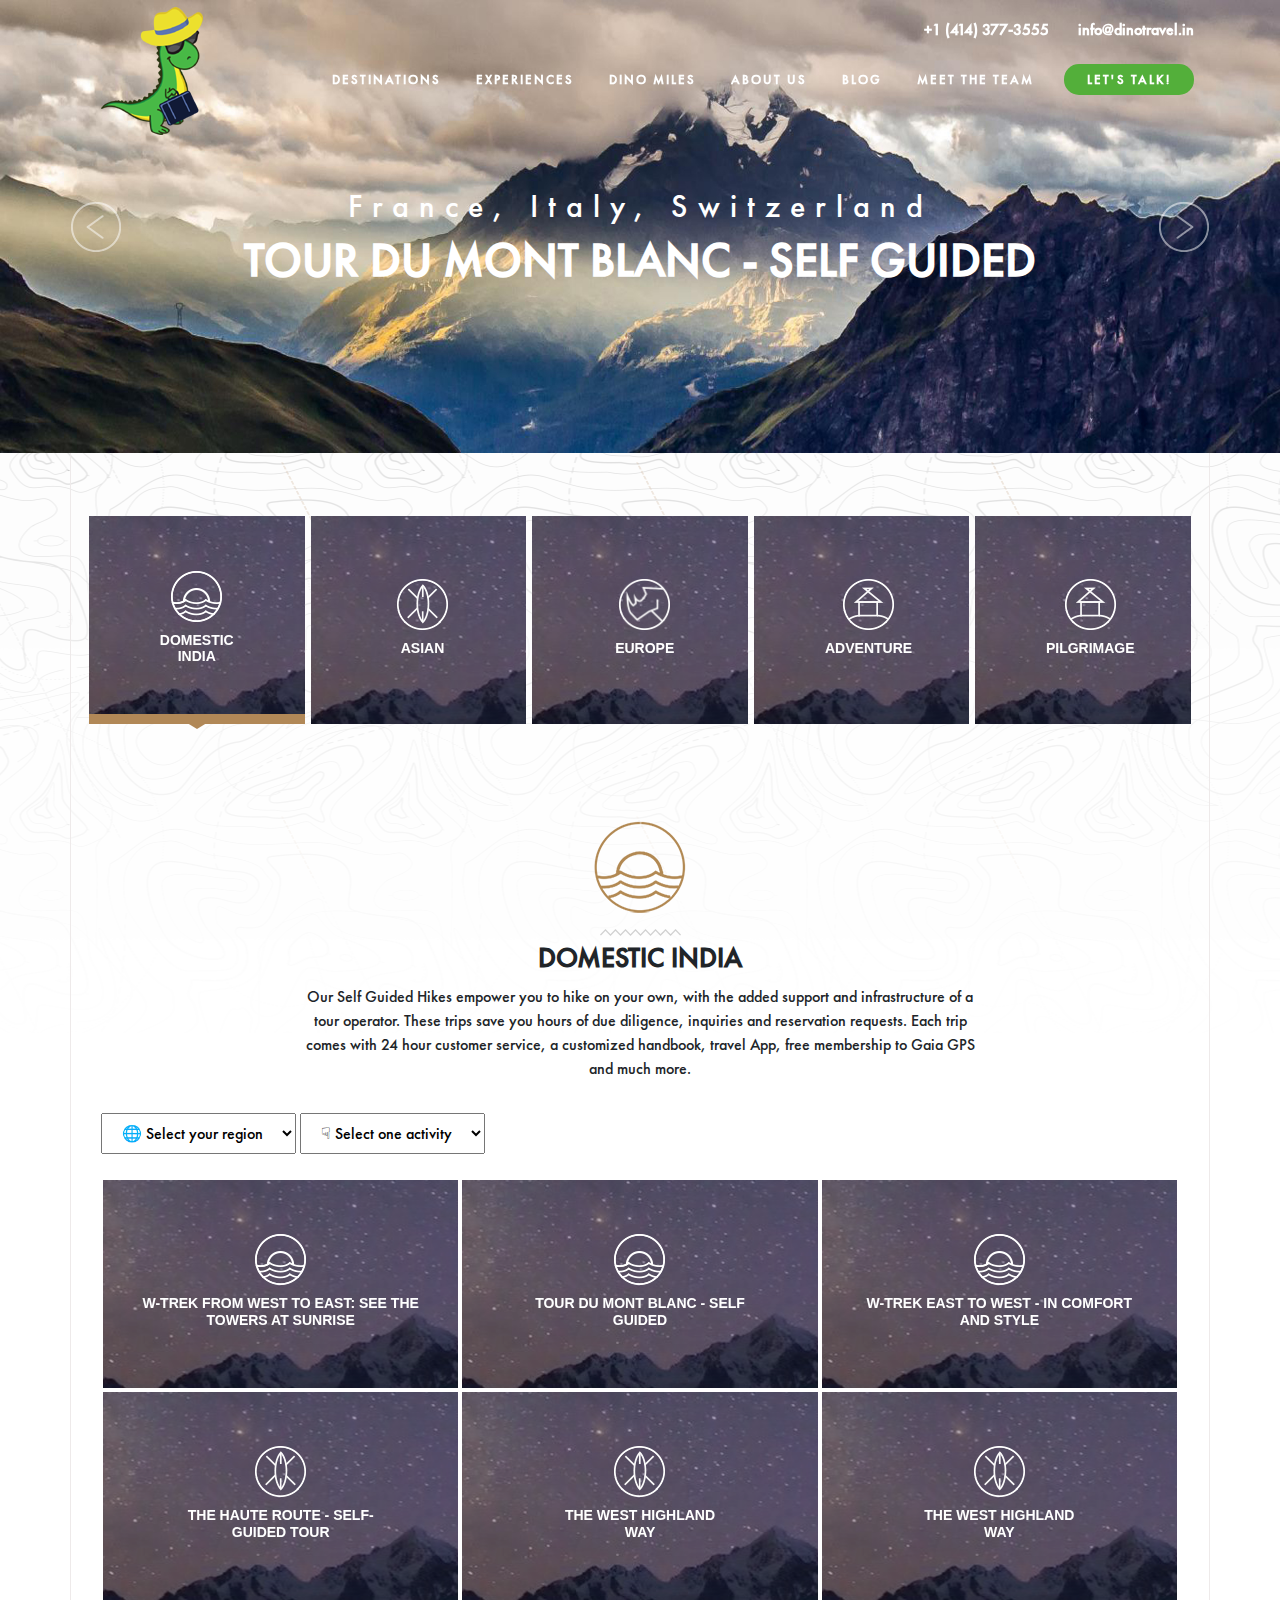
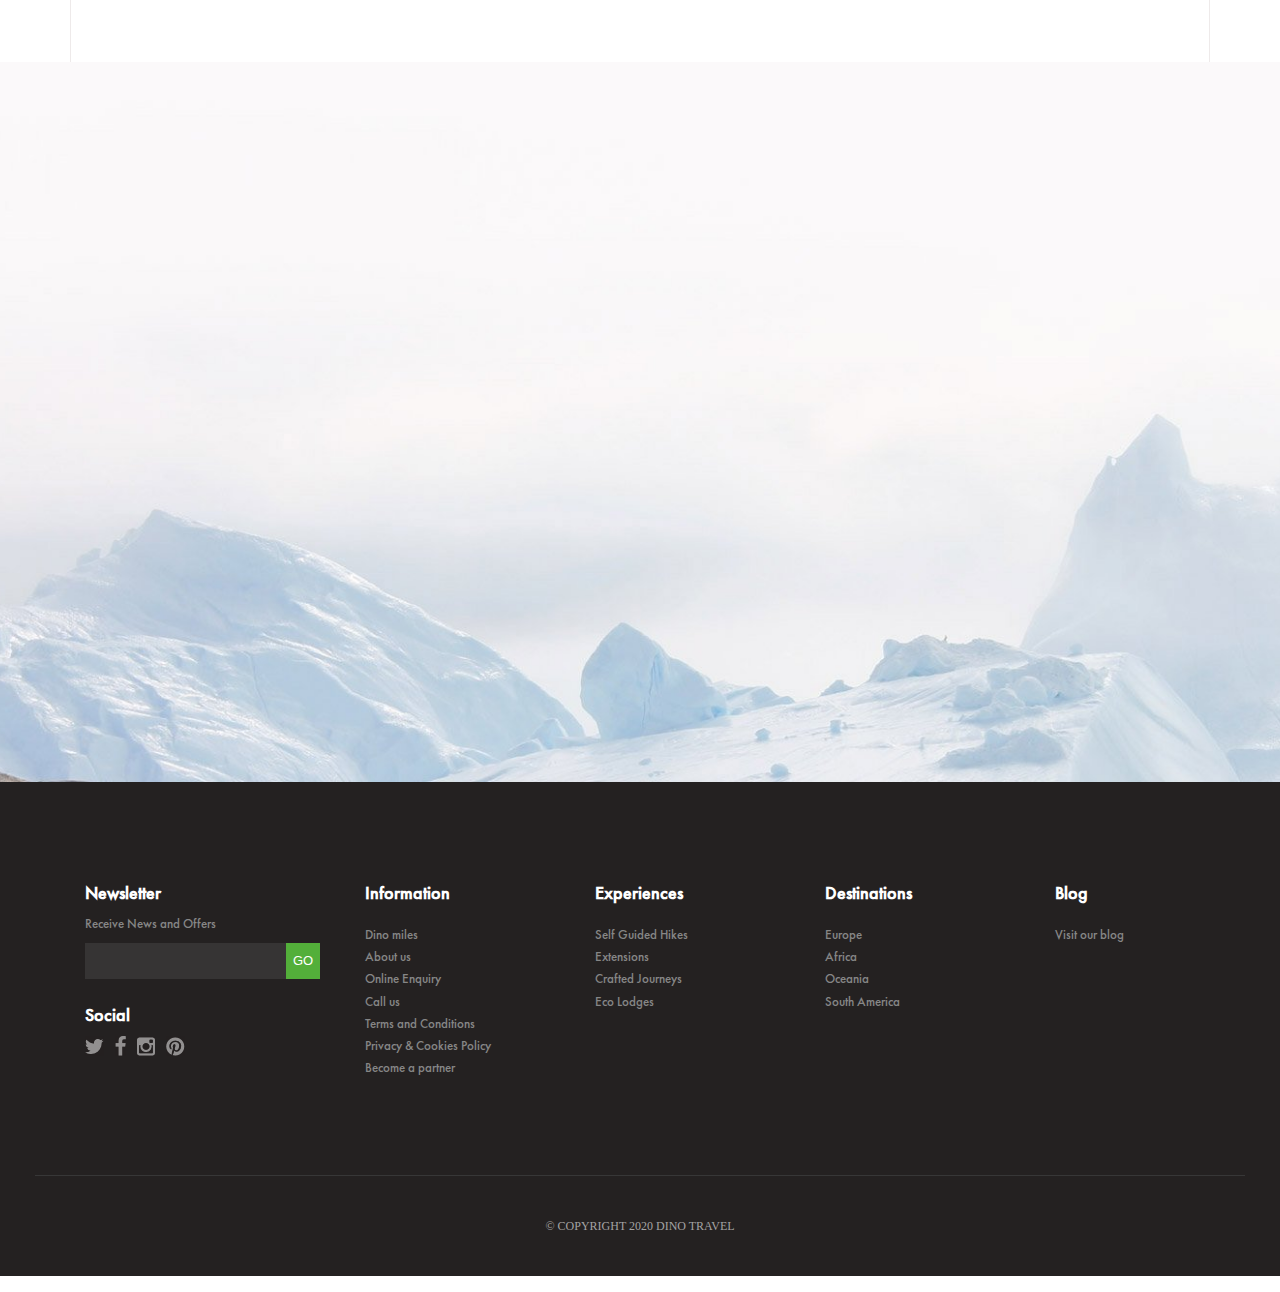
<file: tours.html>
<!DOCTYPE html>
<html lang="en">

<head>
    <title>Dino Travel</title>
    <meta charset="utf-8">
    <meta name="viewport" content="width=device-width, initial-scale=1">

    <link rel="stylesheet" href="https://cdnjs.cloudflare.com/ajax/libs/font-awesome/4.7.0/css/font-awesome.min.css">
    <link rel="stylesheet" href="css/bootstrap.min.css">
    <link rel="stylesheet" href="css/aos.css">
    <link rel="stylesheet" href="css/style.css">
</head>

<body>
    <header>
        <div class="bg"></div>
        <div class="container mainnav">
            <div id="logo"><a href="index.html">Dino Travel</a></div>
            <div class="menu">
                <div class="contact">
                    <a href="tel:+1(414)377-3555" class="tel">+1 (414) 377-3555</a>
                    <a href="">info@dinotravel.in</a>
                </div>
                <nav>
                    <a class="destinations" href="#">Destinations</a>
                    <a class="experiences" href="#">Experiences</a>
                    <a href="#">Dino miles</a>
                    <a href="#">About us</a>
                    <a class="posts" href="#">Blog</a>
                    <a class="contact" href="#">Meet the team</a>
                    <a class="enquire popup" data-toggle="modal" href="#InguireModal">Let's Talk! </a>
                </nav>
            </div>
        </div>

        <div class="menuButton" style="opacity:0;">
            <div class="middle">
                <span></span>
                <span></span>
                <span></span>
            </div>
        </div>

    </header>

    <section class="journeySlider">
        <div id="journeySlider" class="carousel slide" data-ride="carousel">
            <div class="carousel-inner">
                <div class="carousel-item active">
                    <img src="images/mont-blanc-full-glory-2-1-of-1.jpg" alt="Los Angeles">
                    <div class="carousel-caption">
                        <h4 class="subtitle">France, Italy, Switzerland</h4>
                        <h3 class="title">Tour du Mont Blanc - Self Guided</h3>
                    </div>
                </div>
                <div class="carousel-item">
                    <img src="images/adobestock-67883879.jpeg" alt="Chicago">
                    <div class="carousel-caption">
                        <h4 class="subtitle">France, Italy, Switzerland</h4>
                        <h3 class="title">Tour du Mont Blanc - Self Guided</h3>
                    </div>
                </div>
                <div class="carousel-item">
                    <img src="images/second-picture-of-towers-2.jpg" alt="New York">
                    <div class="carousel-caption">
                        <h4 class="subtitle">France, Italy, Switzerland</h4>
                        <h3 class="title">Tour du Mont Blanc - Self Guided</h3>
                    </div>
                </div>
            </div>

            <!-- Left and right controls -->
            <a class="carousel-control-prev" href="#journeySlider" data-slide="prev">
                <span class="carousel-control-prev-icon"></span>
            </a>
            <a class="carousel-control-next" href="#journeySlider" data-slide="next">
                <span class="carousel-control-next-icon"></span>
            </a>
        </div>
        <section>

            <section class="epicbg">
                <div class="container" id="experience">

                    <ul class="nav nav-tabs row m-auto" role="tablist">
                        <li class="nav-item p-0">
                            <a href="#domestic" class="nav-link mileslink active" data-tour="domestic"
                                data-toggle="tab">
                                <div class="selfguided bgcss">
                                    <div class="overlay"></div>
                                    <div class="text">
                                        <div class="middle">
                                            <img src="images/journey-white.png">
                                            <h2>Domestic India</h2>
                                        </div>
                                    </div>
                                    <div class="bottom"><span class="pix"><span></span></span></div>
                                </div>
                            </a>
                        </li>
                        <li class="nav-item p-0">
                            <a href="#asian" class="nav-link mileslink" data-tour="asian" data-toggle="tab">
                                <div class="selfguided bgcss">
                                    <div class="overlay"></div>
                                    <div class="text">
                                        <div class="middle">
                                            <img src="images/hidden-tribes-logo-white.png">
                                            <h2>Asian</h2>
                                        </div>
                                    </div>
                                    <div class="bottom"><span class="pix"><span></span></span></div>
                                </div>

                            </a>
                        </li>
                        <li class="nav-item p-0">
                            <a href="#europe" class="nav-link mileslink" data-tour="europe" data-toggle="tab">
                                <div class="selfguided bgcss">
                                    <div class="overlay"></div>
                                    <div class="text">
                                        <div class="middle">
                                            <img src="images/experience-logo-white.png">
                                            <h2>Europe</h2>
                                        </div>
                                    </div>
                                    <div class="bottom"><span class="pix"><span></span></span></div>
                                </div>

                            </a>
                        </li>
                        <li class="nav-item p-0">
                            <a href="#adventure" class="nav-link mileslink" data-tour="adventure" data-toggle="tab">
                                <div class="selfguided bgcss">
                                    <div class="overlay"></div>
                                    <div class="text">
                                        <div class="middle">
                                            <img src="images/lodge-white.png">
                                            <h2>Adventure</h2>
                                        </div>
                                    </div>
                                    <div class="bottom"><span class="pix"><span></span></span></div>
                                </div>

                            </a>
                        </li>
                        <li class="nav-item p-0">
                            <a href="#pilgrimage" class="nav-link mileslink" data-tour="pilgrimage" data-toggle="tab">
                                <div class="selfguided bgcss">
                                    <div class="overlay"></div>
                                    <div class="text">
                                        <div class="middle">
                                            <img src="images/lodge-white.png">
                                            <h2>Pilgrimage</h2>
                                        </div>
                                    </div>
                                    <div class="bottom"><span class="pix"><span></span></span></div>
                                </div>

                            </a>
                        </li>
                    </ul>

                    <!-- Tab panes -->
                    <div class="tab-content">
                        <div id="domestic" class="container tab-pane active" data-tour="domestic"><br>
                            <div class="experienceDetails">
                                <div class="top">
                                    <div class="dinoTravelAppear">
                                        <div class="sprite epic-journey" data-frames="43" data-columns="6"
                                            style="background-position: 0px -840px;"></div>
                                        <img src="images/epic-journey.png" class="loadImageHide">
                                    </div>
                                    <h1 class="dinoTravelAppear">DOMESTIC INDIA </h1>
                                    <p class="dinoTravelAppear">Our Self Guided Hikes empower you to hike on your own,
                                        with the added support and infrastructure of a tour operator. These trips save
                                        you hours of due diligence, inquiries and reservation requests. Each trip comes
                                        with 24 hour customer service, a customized handbook, travel App, free
                                        membership to Gaia GPS and much more. </p>
                                </div>
                            </div>
                            <div class="travels dinoTravelAppear">

                                <div class="item-filter">
                                    <form>

                                        <select class="item-filter-select">
                                            <option value="all">&#x1F310; Select your region</option>
                                            <option value="europe">&#9771; Europe</option>
                                            <option value="south-america">&#9772; South America</option>
                                        </select>
                                        <select class="item-filter-sub-select">
                                            <option value="all">&#9759; Select one activity</option>
                                            <option value="trekking">&#9768; Trekking</option>
                                            <option value="kayaking">&#9784; Kayaking</option>
                                            <option value="swimming">&#9798; Swimming</option>
                                            <option value="paragliding">&#9868; Paragliding</option>
                                            <option value="canyoning">&#9791; Canyoning</option>
                                        </select>
                                    </form>
                                </div>
                                <div class="item-display pt-4 pl-0 pr-0" id="item-display">
                                    <div class="item europe" data-type="europe" data-name="Europe">
                                        <div class="container">
                                            <div class="row">
                                                <div class="col-md-4 p-0 subitem" data-subtype="trekking">
                                                    <a href="package.html" class="nav-link mileslink active">
                                                        <div class="selfguided bgcss">
                                                            <div class="overlay"></div>
                                                            <div class="text">
                                                                <div class="middle">
                                                                    <img src="images/journey-white.png">
                                                                    <h2>W-Trek from West to East: See the Towers at
                                                                        Sunrise</h2>
                                                                </div>
                                                            </div>
                                                        </div>
                                                    </a>
                                                </div>
                                                <div class="col-md-4 p-0 subitem" data-subtype="kayaking">
                                                    <a class="nav-link mileslink active" href="package.html">
                                                        <div class="selfguided bgcss">
                                                            <div class="overlay"></div>
                                                            <div class="text">
                                                                <div class="middle">
                                                                    <img src="images/journey-white.png">
                                                                    <h2>Tour du Mont Blanc - Self Guided</h2>
                                                                </div>
                                                            </div>
                                                        </div>
                                                    </a>
                                                </div>
                                                <div class="col-md-4 p-0 subitem" data-subtype="trekking">
                                                    <a class="nav-link mileslink active" href="package.html">
                                                        <div class="selfguided bgcss">
                                                            <div class="overlay"></div>
                                                            <div class="text">
                                                                <div class="middle">
                                                                    <img src="images/journey-white.png">
                                                                    <h2>W-Trek East to West - in comfort and style</h2>
                                                                </div>
                                                            </div>
                                                        </div>
                                                    </a>
                                                </div>
                                            </div>
                                        </div>
                                    </div>

                                    <div class="item south-america" data-type="south-america" data-name="South America"
                                        data-price="5">
                                        <div class="container">
                                            <div class="row">
                                                <div class="col-md-4 p-0 subitem" data-subtype="Kayaking">
                                                    <a class="nav-link mileslink" href="package.html">
                                                        <div class="selfguided bgcss">
                                                            <div class="overlay"></div>
                                                            <div class="text">
                                                                <div class="middle">
                                                                    <img src="images/hidden-tribes-logo-white.png">
                                                                    <h2>The Haute Route - Self-Guided Tour</h2>
                                                                </div>
                                                            </div>
                                                        </div>
                                                    </a>
                                                </div>
                                                <div class="col-md-4 p-0 subitem" data-subtype="Kayaking">
                                                    <a class="nav-link mileslink" href="package.html">
                                                        <div class="selfguided bgcss">
                                                            <div class="overlay"></div>
                                                            <div class="text">
                                                                <div class="middle">
                                                                    <img src="images/hidden-tribes-logo-white.png">
                                                                    <h2>The West Highland Way</h2>
                                                                </div>
                                                            </div>
                                                        </div>
                                                    </a>
                                                </div>
                                                <div class="col-md-4 p-0 subitem" data-subtype="trekking">
                                                    <a class="nav-link mileslink" href="package.html">
                                                        <div class="selfguided bgcss">
                                                            <div class="overlay"></div>
                                                            <div class="text">
                                                                <div class="middle">
                                                                    <img src="images/hidden-tribes-logo-white.png">
                                                                    <h2>The West Highland Way</h2>
                                                                </div>
                                                            </div>
                                                        </div>
                                                    </a>
                                                </div>
                                            </div>
                                        </div>

                                    </div>
                                    <div class="clear"></div>
                                </div>
                            </div>
                        </div>
                        <div id="asian" class="container tab-pane fade" data-tour="asian"><br>
                            <div class="experienceDetails">
                                <div class="top">
                                    <div class="dinoTravelAppear">
                                        <div class="sprite hidden-tribes" data-frames="43" data-columns="6"
                                            style="background-position: 0px -840px;"></div>
                                        <img src="images/hidden-tribes.png" class="loadImageHide">
                                    </div>
                                    <h1 class="dinoTravelAppear">ASIAN</h1>
                                    <p class="dinoTravelAppear">Our Self Guided hikes and Adventure Itineraries are full
                                        experiences by themselves, but sometimes you just can't get enough. Our
                                        extensions can be easily added on to an existing itinerary.</p>
                                </div>
                            </div>
                            <div class="travels dinoTravelAppear">

                                <div class="item-filter">
                                    <form>
                                        <select class="item-filter-select">
                                            <option value="all">&#x1F310; Select your region</option>
                                            <option value="europe">&#9771; Europe</option>
                                            <option value="south-america">&#9772; South America</option>
                                        </select>
                                        <select class="item-filter-sub-select">
                                            <option value="all">&#9759; Select one activity</option>
                                            <option value="trekking">&#9768; Trekking</option>
                                            <option value="kayaking">&#9784; Kayaking</option>
                                            <option value="swimming">&#9798; Swimming</option>
                                            <option value="paragliding">&#9868; Paragliding</option>
                                            <option value="canyoning">&#9791; Canyoning</option>
                                        </select>

                                    </form>
                                </div>
                                <div class="item-display pt-4 pl-0 pr-0" id="item-display">
                                    <div class="item europe" data-type="europe" data-name="Europe">
                                        <div class="container">
                                            <div class="row">
                                                <div class="col-md-4 p-0 subitem" data-subtype="trekking">
                                                    <a class="nav-link mileslink active" href="package.html">
                                                        <div class="selfguided bgcss">
                                                            <div class="overlay"></div>
                                                            <div class="text">
                                                                <div class="middle">
                                                                    <img src="images/journey-white.png">
                                                                    <h2>Self Guided Hikes </h2>
                                                                </div>
                                                            </div>
                                                        </div>
                                                    </a>
                                                </div>
                                                <div class="col-md-4 p-0 subitem" data-subtype="trekking">
                                                    <a class="nav-link mileslink active" href="package.html">
                                                        <div class="selfguided bgcss">
                                                            <div class="overlay"></div>
                                                            <div class="text">
                                                                <div class="middle">
                                                                    <img src="images/journey-white.png">
                                                                    <h2>Self Guided Hikes </h2>
                                                                </div>
                                                            </div>
                                                        </div>
                                                    </a>
                                                </div>
                                                <div class="col-md-4 p-0 subitem" data-subtype="trekking">
                                                    <a class="nav-link mileslink active" href="package.html">
                                                        <div class="selfguided bgcss">
                                                            <div class="overlay"></div>
                                                            <div class="text">
                                                                <div class="middle">
                                                                    <img src="images/journey-white.png">
                                                                    <h2>Self Guided Hikes </h2>
                                                                </div>
                                                            </div>
                                                        </div>
                                                    </a>
                                                </div>
                                            </div>
                                        </div>
                                    </div>

                                    <div class="item south-america" id="item-south-america" data-type="south-america"
                                        data-name="South America" data-price="5">
                                        <div class="container">
                                            <div class="row">
                                                <div class="col-md-4 p-0 subitem" data-subtype="kayaking">
                                                    <a class="nav-link mileslink" href="package.html">
                                                        <div class="selfguided bgcss">
                                                            <div class="overlay"></div>
                                                            <div class="text">
                                                                <div class="middle">
                                                                    <img src="images/hidden-tribes-logo-white.png">
                                                                    <h2>Extensions</h2>
                                                                </div>
                                                            </div>
                                                        </div>
                                                    </a>
                                                </div>
                                                <div class="col-md-4 p-0 subitem" data-subtype="kayaking">
                                                    <a class="nav-link mileslink" href="package.html">
                                                        <div class="selfguided bgcss">
                                                            <div class="overlay"></div>
                                                            <div class="text">
                                                                <div class="middle">
                                                                    <img src="images/hidden-tribes-logo-white.png">
                                                                    <h2>Extensions</h2>
                                                                </div>
                                                            </div>
                                                        </div>
                                                    </a>
                                                </div>
                                                <div class="col-md-4 p-0 subitem" data-subtype="kayaking">
                                                    <a class="nav-link mileslink" href="package.html">
                                                        <div class="selfguided bgcss">
                                                            <div class="overlay"></div>
                                                            <div class="text">
                                                                <div class="middle">
                                                                    <img src="images/hidden-tribes-logo-white.png">
                                                                    <h2>Extensions</h2>
                                                                </div>
                                                            </div>
                                                        </div>
                                                    </a>
                                                </div>
                                            </div>
                                        </div>

                                    </div>
                                    <div class="clear"></div>
                                </div>
                            </div>
                        </div>
                        <div id="europe" class="container tab-pane fade" data-tour="europe"><br>
                            <div class="experienceDetails">
                                <div class="top">
                                    <div class="dinoTravelAppear">
                                        <div class="sprite endangered-wildlife" data-frames="43" data-columns="6"
                                            style="background-position: 0px -840px;"></div>
                                        <img src="images/endangered-wildlife.png" class="loadImageHide">
                                    </div>
                                    <h1 class="dinoTravelAppear">EUROPE</h1>
                                    <p class="dinoTravelAppear">In addition to our self guided hiking tours, we also
                                        offer adventure tours that feature a mixture of outdoor activities, culture and
                                        relaxation. A great choice for honeymooners, couples or friends that would like
                                        a diverse set of experiences. As with all our trips, they are completely
                                        customizable.</p>
                                </div>
                            </div>
                            <div class="travels dinoTravelAppear">

                                <div class="item-filter">
                                    <form>
                                        <select class="item-filter-select">
                                            <option value="all">&#x1F310; Select your region</option>
                                            <option value="europe">&#9771; Europe</option>
                                            <option value="south-america">&#9772; South America</option>
                                        </select>
                                        <select class="item-filter-sub-select">
                                            <option value="all">&#9759; Select one activity</option>
                                            <option value="trekking">&#9768; Trekking</option>
                                            <option value="kayaking">&#9784; Kayaking</option>
                                            <option value="swimming">&#9798; Swimming</option>
                                            <option value="paragliding">&#9868; Paragliding</option>
                                            <option value="canyoning">&#9791; Canyoning</option>
                                        </select>

                                    </form>
                                </div>
                                <div class="item-display pt-4 pl-0 pr-0">
                                    <div class="item europe" data-type="europe" data-name="Europe">
                                        <div class="container">
                                            <div class="row">
                                                <div class="col-md-4 p-0 subitem" data-subtype="trekking">
                                                    <a class="nav-link mileslink active" href="package.html">
                                                        <div class="selfguided bgcss">
                                                            <div class="overlay"></div>
                                                            <div class="text">
                                                                <div class="middle">
                                                                    <img src="images/journey-white.png">
                                                                    <h2>Self Guided Hikes </h2>
                                                                </div>
                                                            </div>
                                                        </div>
                                                    </a>
                                                </div>
                                                <div class="col-md-4 p-0 subitem" data-subtype="trekking">
                                                    <a class="nav-link mileslink active" href="package.html">
                                                        <div class="selfguided bgcss">
                                                            <div class="overlay"></div>
                                                            <div class="text">
                                                                <div class="middle">
                                                                    <img src="images/journey-white.png">
                                                                    <h2>Self Guided Hikes </h2>
                                                                </div>
                                                            </div>
                                                        </div>
                                                    </a>
                                                </div>
                                                <div class="col-md-4 p-0 subitem" data-subtype="trekking">
                                                    <a class="nav-link mileslink active" href="package.html">
                                                        <div class="selfguided bgcss">
                                                            <div class="overlay"></div>
                                                            <div class="text">
                                                                <div class="middle">
                                                                    <img src="images/journey-white.png">
                                                                    <h2>Self Guided Hikes </h2>
                                                                </div>
                                                            </div>
                                                        </div>
                                                    </a>
                                                </div>
                                            </div>
                                        </div>
                                    </div>

                                    <div class="item south-america" id="item-south-america" data-type="south-america"
                                        data-name="South America" data-price="5">
                                        <div class="container">
                                            <div class="row">
                                                <div class="col-md-4 p-0 subitem" data-subtype="kayaking">
                                                    <a class="nav-link mileslink" href="package.html">
                                                        <div class="selfguided bgcss">
                                                            <div class="overlay"></div>
                                                            <div class="text">
                                                                <div class="middle">
                                                                    <img src="images/hidden-tribes-logo-white.png">
                                                                    <h2>Extensions</h2>
                                                                </div>
                                                            </div>
                                                        </div>
                                                    </a>
                                                </div>
                                                <div class="col-md-4 p-0 subitem" data-subtype="kayaking">
                                                    <a class="nav-link mileslink" href="package.html">
                                                        <div class="selfguided bgcss">
                                                            <div class="overlay"></div>
                                                            <div class="text">
                                                                <div class="middle">
                                                                    <img src="images/hidden-tribes-logo-white.png">
                                                                    <h2>Extensions</h2>
                                                                </div>
                                                            </div>
                                                        </div>
                                                    </a>
                                                </div>
                                                <div class="col-md-4 p-0 subitem" data-subtype="kayaking">
                                                    <a class="nav-link mileslink" href="package.html">
                                                        <div class="selfguided bgcss">
                                                            <div class="overlay"></div>
                                                            <div class="text">
                                                                <div class="middle">
                                                                    <img src="images/hidden-tribes-logo-white.png">
                                                                    <h2>Extensions</h2>
                                                                </div>
                                                            </div>
                                                        </div>
                                                    </a>
                                                </div>
                                            </div>
                                        </div>

                                    </div>
                                    <div class="clear"></div>
                                </div>
                            </div>
                        </div>
                        <div id="adventure" class="container tab-pane fade" data-tour="adventure"> <br>
                            <div class="experienceDetails">
                                <div class="top">
                                    <div class="dinoTravelAppear">
                                        <div class="sprite eco-lodge" data-frames="43" data-columns="6"
                                            style="background-position: 0px -840px;"></div>
                                        <img src="images/eco-lodge.png" class="loadImageHide">
                                    </div>
                                    <h1 class="dinoTravelAppear">ADVENTURE</h1>
                                    <p class="dinoTravelAppear">Stay in lodging that puts nature, conservation and
                                        environmental protection at the forefront of their offering. Focus on
                                        sustainable tourism.</p>
                                </div>
                            </div>
                            <div class="travels dinoTravelAppear">

                                <div class="item-filter">
                                    <form>
                                        <select class="item-filter-select">
                                            <option value="all">&#x1F310; Select your region</option>
                                            <option value="europe">&#9771; Europe</option>
                                            <option value="south-america">&#9772; South America</option>
                                        </select>
                                        <select class="item-filter-sub-select">
                                            <option value="all">&#9759; Select one activity</option>
                                            <option value="trekking">&#9768; Trekking</option>
                                            <option value="kayaking">&#9784; Kayaking</option>
                                            <option value="swimming">&#9798; Swimming</option>
                                            <option value="paragliding">&#9868; Paragliding</option>
                                            <option value="canyoning">&#9791; Canyoning</option>
                                        </select>

                                    </form>
                                </div>
                                <div class="item-display pt-4 pl-0 pr-0" id="item-display">
                                    <div class="item europe" id="item-europe" data-type="europe" data-name="Europe">
                                        <div class="container">
                                            <div class="row">
                                                <div class="col-md-4 p-0 subitem" data-subtype="kayaking">
                                                    <a class="nav-link mileslink active" href="package.html">
                                                        <div class="selfguided bgcss">
                                                            <div class="overlay"></div>
                                                            <div class="text">
                                                                <div class="middle">
                                                                    <img src="images/journey-white.png">
                                                                    <h2>Self Guided Hikes </h2>
                                                                </div>
                                                            </div>
                                                        </div>
                                                    </a>
                                                </div>
                                                <div class="col-md-4 p-0 subitem" data-subtype="trekking">
                                                    <a class="nav-link mileslink active" href="package.html">
                                                        <div class="selfguided bgcss">
                                                            <div class="overlay"></div>
                                                            <div class="text">
                                                                <div class="middle">
                                                                    <img src="images/journey-white.png">
                                                                    <h2>Self Guided Hikes </h2>
                                                                </div>
                                                            </div>
                                                        </div>
                                                    </a>
                                                </div>
                                                <div class="col-md-4 p-0 subitem" data-subtype="trekking">
                                                    <a class="nav-link mileslink active" href="package.html">
                                                        <div class="selfguided bgcss">
                                                            <div class="overlay"></div>
                                                            <div class="text">
                                                                <div class="middle">
                                                                    <img src="images/journey-white.png">
                                                                    <h2>Self Guided Hikes </h2>
                                                                </div>
                                                            </div>
                                                        </div>
                                                    </a>
                                                </div>
                                            </div>
                                        </div>
                                    </div>

                                    <div class="item south-america" data-type="south-america" data-name="South America"
                                        data-price="5">
                                        <div class="container">
                                            <div class="row">
                                                <div class="col-md-4 p-0 subitem" data-subtype="trekking">
                                                    <a class="nav-link mileslink" href="package.html">
                                                        <div class="selfguided bgcss">
                                                            <div class="overlay"></div>
                                                            <div class="text">
                                                                <div class="middle">
                                                                    <img src="images/hidden-tribes-logo-white.png">
                                                                    <h2>Extensions</h2>
                                                                </div>
                                                            </div>
                                                        </div>
                                                    </a>
                                                </div>
                                                <div class="col-md-4 p-0 subitem" data-subtype="trekking">
                                                    <a class="nav-link mileslink" href="package.html">
                                                        <div class="selfguided bgcss">
                                                            <div class="overlay"></div>
                                                            <div class="text">
                                                                <div class="middle">
                                                                    <img src="images/hidden-tribes-logo-white.png">
                                                                    <h2>Extensions</h2>
                                                                </div>
                                                            </div>
                                                        </div>
                                                    </a>
                                                </div>
                                                <div class="col-md-4 p-0 subitem" data-subtype="trekking">
                                                    <a class="nav-link mileslink" href="package.html">
                                                        <div class="selfguided bgcss">
                                                            <div class="overlay"></div>
                                                            <div class="text">
                                                                <div class="middle">
                                                                    <img src="images/hidden-tribes-logo-white.png">
                                                                    <h2>Extensions</h2>
                                                                </div>
                                                            </div>
                                                        </div>
                                                    </a>
                                                </div>
                                            </div>
                                        </div>

                                    </div>
                                    <div class="clear"></div>
                                </div>
                            </div>
                        </div>
                        <div id="pilgrimage" class="container tab-pane fade" data-tour="pilgrimage"><br>
                            <div class="experienceDetails">
                                <div class="top">
                                    <div class="dinoTravelAppear">
                                        <div class="sprite eco-lodge" data-frames="43" data-columns="6"
                                            style="background-position: 0px -840px;"></div>
                                        <img src="images/eco-lodge.png" class="loadImageHide">
                                    </div>
                                    <h1 class="dinoTravelAppear">PILGRIMAGE</h1>
                                    <p class="dinoTravelAppear">Stay in lodging that puts nature, conservation and
                                        environmental protection at the forefront of their offering. Focus on
                                        sustainable tourism.</p>
                                </div>
                            </div>
                            <div class="travels dinoTravelAppear">

                                <div class="item-filter">
                                    <form>
                                        <select class="item-filter-select">
                                            <option value="all">&#x1F310; Select your region</option>
                                            <option value="europe">&#9771; Europe</option>
                                            <option value="south-america">&#9772; South America</option>
                                        </select>
                                        <select class="item-filter-sub-select">
                                            <option value="all">&#9759; Select one activity</option>
                                            <option value="trekking">&#9768; Trekking</option>
                                            <option value="kayaking">&#9784; Kayaking</option>
                                            <option value="swimming">&#9798; Swimming</option>
                                            <option value="paragliding">&#9868; Paragliding</option>
                                            <option value="canyoning">&#9791; Canyoning</option>
                                        </select>

                                    </form>
                                </div>
                                <div class="item-display pt-4 pl-0 pr-0" id="item-display">
                                    <div class="item europe" id="item-europe" data-type="europe" data-name="Europe">
                                        <div class="container">
                                            <div class="row">
                                                <div class="col-md-4 p-0 subitem" data-subtype="kayaking">
                                                    <a class="nav-link mileslink active" href="package.html">
                                                        <div class="selfguided bgcss">
                                                            <div class="overlay"></div>
                                                            <div class="text">
                                                                <div class="middle">
                                                                    <img src="images/journey-white.png">
                                                                    <h2>Self Guided Hikes </h2>
                                                                </div>
                                                            </div>
                                                        </div>
                                                    </a>
                                                </div>
                                                <div class="col-md-4 p-0 subitem" data-subtype="trekking">
                                                    <a class="nav-link mileslink active" href="package.html">
                                                        <div class="selfguided bgcss">
                                                            <div class="overlay"></div>
                                                            <div class="text">
                                                                <div class="middle">
                                                                    <img src="images/journey-white.png">
                                                                    <h2>Self Guided Hikes </h2>
                                                                </div>
                                                            </div>
                                                        </div>
                                                    </a>
                                                </div>
                                                <div class="col-md-4 p-0 subitem" data-subtype="trekking">
                                                    <a class="nav-link mileslink active" href="package.html">
                                                        <div class="selfguided bgcss">
                                                            <div class="overlay"></div>
                                                            <div class="text">
                                                                <div class="middle">
                                                                    <img src="images/journey-white.png">
                                                                    <h2>Self Guided Hikes </h2>
                                                                </div>
                                                            </div>
                                                        </div>
                                                    </a>
                                                </div>
                                            </div>
                                        </div>
                                    </div>

                                    <div class="item south-america" data-type="south-america" data-name="South America"
                                        data-price="5">
                                        <div class="container">
                                            <div class="row">
                                                <div class="col-md-4 p-0 subitem" data-subtype="trekking">
                                                    <a class="nav-link mileslink" href="package.html">
                                                        <div class="selfguided bgcss">
                                                            <div class="overlay"></div>
                                                            <div class="text">
                                                                <div class="middle">
                                                                    <img src="images/hidden-tribes-logo-white.png">
                                                                    <h2>Extensions</h2>
                                                                </div>
                                                            </div>
                                                        </div>
                                                    </a>
                                                </div>
                                                <div class="col-md-4 p-0 subitem" data-subtype="trekking">
                                                    <a class="nav-link mileslink" href="package.html">
                                                        <div class="selfguided bgcss">
                                                            <div class="overlay"></div>
                                                            <div class="text">
                                                                <div class="middle">
                                                                    <img src="images/hidden-tribes-logo-white.png">
                                                                    <h2>Extensions</h2>
                                                                </div>
                                                            </div>
                                                        </div>
                                                    </a>
                                                </div>
                                                <div class="col-md-4 p-0 subitem" data-subtype="trekking">
                                                    <a class="nav-link mileslink" href="package.html">
                                                        <div class="selfguided bgcss">
                                                            <div class="overlay"></div>
                                                            <div class="text">
                                                                <div class="middle">
                                                                    <img src="images/hidden-tribes-logo-white.png">
                                                                    <h2>Extensions</h2>
                                                                </div>
                                                            </div>
                                                        </div>
                                                    </a>
                                                </div>
                                            </div>
                                        </div>

                                    </div>
                                    <div class="clear"></div>
                                </div>
                            </div>
                        </div>
                    </div>
                </div>

                </div>
            </section>


            <section class="talkToAdventurer">
                <div class="middle">
                    <img src="images/talk_photo.jpg" data-aos="zoom-in">
                    <h3 data-aos="fade-up">Talk to our Adventure Expert</h3>
                    <p data-aos="fade-up">
                        Our Managing Director, Andrew, has been to over 40 countries in his quest for the perfect
                        adventure. He has
                        biked the death road in Boiliva, trekked 500 miles across northern Spain on the Camino de
                        Santiago, cycled
                        from Brussels to Florence and hiked the five sacred mountains of China. Pygmy Elephant is how he
                        spreads his
                        love for adventure and self discovery in the world. </p>
                    <div class="links" data-aos="fade-up">
                        <div>
                            <a href="skype:dinotravel" class="link skype">
                                <div class="circle"></div>
                                <span>Contact Skype</span>
                            </a>
                        </div>
                        <div>
                            <a href="tel:+1(414)377-3555" class="link phone">
                                <div class="circle"></div>
                                <span>+1 (414) 377-3555</span>
                            </a>
                        </div>
                        <div>
                            <a href="mailto:info@dinotravel.in" class="link email">
                                <div class="circle"></div>
                                <span>info@dinotravel.in</span>
                            </a>
                        </div>
                    </div>
                    <div class="buttonContainer" data-aos="fade-up">
                        <a href="#" class="button popup">Let's Talk! </a>
                    </div>
                </div>
            </section>

            <footer>
                <div class="container">
                    <div class="column newsletter">
                        <h3>Newsletter</h3>
                        <form method="post" action="">
                            <p>Receive News and Offers</p>
                            <div class="inner">
                                <input type="text" name="newsletter_email"><button>Go</button>
                                <div class="success error" style="opacity: 0; display: none; width: 14.8649%;">
                                    <span class="successMessage" style="opacity: 0;">Thanks !</span>
                                    <span class="errorMessage" style="opacity: 0;">Incorrect email address</span>
                                </div>
                            </div>
                            <div class="msg"></div>
                        </form>
                        <h3>Social</h3>
                        <div class="social">
                            <a href="" class="link twitter" target="_blank">twitter</a>
                            <a href="" class="link facebook" target="_blank">facebook</a>
                            <a href="" class="link instagram" target="_blank">instagram</a>
                            <a href="" class="link pinterest" target="_blank">pinterest</a> </div>
                    </div>
                    <div class="column information">
                        <h3>Information</h3>
                        <ul>
                            <li><a href="#">Dino miles</a></li>
                            <li><a href="#">About us</a></li>
                            <li><a href="#" class="popup">Online Enquiry</a></li>
                            <li><a href="tel:+1(414)377-3555">Call us</a></li>
                            <li><a href="#" target="_blank" class="link">Terms and Conditions</a></li>
                            <li><a href="#" target="_blank" class="link">Privacy &amp; Cookies Policy</a></li>
                            <li><a href="#" class="popup lastSubject">Become a partner</a></li>
                        </ul>
                    </div>
                    <div class="column experiences">
                        <h3>Experiences</h3>
                        <ul>
                            <li><a href="#">Self Guided Hikes </a></li>
                            <li><a href="#">Extensions</a></li>
                            <li><a href="#">Crafted Journeys </a></li>
                            <li><a href="#">Eco Lodges</a></li>
                        </ul>
                    </div>
                    <div class="column destinations">
                        <h3>Destinations</h3>
                        <ul>
                            <li>
                                <a href="#">Europe</a>
                            </li>
                            <li>
                                <a href="#">Africa</a>
                            </li>
                            <li>
                                <a href="#">Oceania</a>
                            </li>
                            <li>
                                <a href="#">South America</a>
                            </li>
                        </ul>
                    </div>
                    <div class="column blog">
                        <h3>Blog</h3>
                        <ul>
                            <li><a href="#">Visit our blog</a></li>
                        </ul>
                    </div>
                </div>
                <div class="copyright">
                    <p>
                        © Copyright 2020 Dino Travel
                    </p>
                </div>
            </footer>

            <!-- 2nd navbar -->
            <div class="menuFullScreen menuNone">
                <div class="left">
                    <div class="moreItems middleParent">
                        <div class="moreItem home selected" data-linkside="home" style="display: contents;">
                            <div class="logo">Dino Travel</div>
                            <div class="bg"></div>
                            <div class="text">
                                <div class="scroll">
                                    <div class="middle">
                                        <h2>Home</h2>
                                        <h3>Journeys Worth Taking</h3>
                                        <p>We customize adventure itineraries, book your travel and then support you 24
                                            hours a day during your trip.</p>
                                        <div class="pushs">
                                            <h2>Experiences</h2>
                                            <a href="#">
                                                <img src="images/journey.png">
                                                <h3>Domestic India </h3>
                                            </a>
                                            <a href="#">
                                                <img src="images/tribes.png">
                                                <h3>Asian</h3>
                                            </a>
                                            <a href="#">
                                                <img src="images/endangered.png">
                                                <h3>Europe </h3>
                                            </a>
                                            <a href="#">
                                                <img src="images/lodge.png">
                                                <h3>Adventure</h3>
                                            </a>
                                        </div>
                                        <a href="/" class="button big">Go to homepage</a>
                                    </div>
                                </div>
                            </div>
                        </div>


                        <div class="moreItem home" data-linkside="destination" style="display: none;">
                            <div class="logo">Dino Travel</div>
                            <div class="bg"></div>
                            <div class="text">
                                <div class="scroll">
                                    <div class="middle">
                                        <h2>Destinations</h2>
                                        <h3>Journeys Worth Taking</h3>
                                        <p>We customize adventure itineraries, book your travel and then support you 24
                                            hours a day during your trip.</p>
                                        <div class="pushs">
                                            <h2>Experiences</h2>
                                            <a href="#">
                                                <img src="images/journey.png">
                                                <h3>Domestic India </h3>
                                            </a>
                                            <a href="#">
                                                <img src="images/tribes.png">
                                                <h3>Asian</h3>
                                            </a>
                                            <a href="#">
                                                <img src="images/endangered.png">
                                                <h3>Europe </h3>
                                            </a>
                                            <a href="#">
                                                <img src="images/lodge.png">
                                                <h3>Adventure</h3>
                                            </a>
                                        </div>
                                        <a href="/" class="button big">Go to homepage</a>
                                    </div>
                                </div>
                            </div>
                        </div>

                        <div class="moreItem home" data-linkside="epicjourney" style="display: none;">
                            <div class="logo">Dino Travel</div>
                            <div class="bg"></div>
                            <div class="text">
                                <div class="scroll">
                                    <div class="middle">
                                        <h2>Experiences</h2>
                                        <h3>Journeys Worth Taking</h3>
                                        <p>We customize adventure itineraries, book your travel and then support you 24
                                            hours a day during your trip.</p>
                                        <div class="pushs">
                                            <h2>Experiences</h2>
                                            <a href="#">
                                                <img src="images/journey.png">
                                                <h3>Domestic India </h3>
                                            </a>
                                            <a href="#">
                                                <img src="images/tribes.png">
                                                <h3>Asian</h3>
                                            </a>
                                            <a href="#">
                                                <img src="images/endangered.png">
                                                <h3>Europe </h3>
                                            </a>
                                            <a href="#">
                                                <img src="images/lodge.png">
                                                <h3>Adventure</h3>
                                            </a>
                                        </div>
                                        <a href="/" class="button big">Go to homepage</a>
                                    </div>
                                </div>
                            </div>
                        </div>

                        <div class="moreItem home" data-linkside="dinomiles" style="display: none;">
                            <div class="logo">Dino Travel</div>
                            <div class="bg"></div>
                            <div class="text">
                                <div class="scroll">
                                    <div class="middle">
                                        <h2>Pygmy miles</h2>
                                        <h3>Journeys Worth Taking</h3>
                                        <p>We customize adventure itineraries, book your travel and then support you 24
                                            hours a day during your trip.</p>
                                        <div class="pushs">
                                            <h2>Experiences</h2>
                                            <a href="#">
                                                <img src="images/journey.png">
                                                <h3>Domestic India </h3>
                                            </a>
                                            <a href="#">
                                                <img src="images/tribes.png">
                                                <h3>Asian</h3>
                                            </a>
                                            <a href="#">
                                                <img src="images/endangered.png">
                                                <h3>Europe </h3>
                                            </a>
                                            <a href="#">
                                                <img src="images/lodge.png">
                                                <h3>Adventure</h3>
                                            </a>
                                        </div>
                                        <a href="/" class="button big">Go to homepage</a>
                                    </div>
                                </div>
                            </div>
                        </div>

                        <div class="moreItem home" data-linkside="aboutus" style="display: none;">
                            <div class="logo">Dino Travel</div>
                            <div class="bg"></div>
                            <div class="text">
                                <div class="scroll">
                                    <div class="middle">
                                        <h2>About us</h2>
                                        <h3>Journeys Worth Taking</h3>
                                        <p>We customize adventure itineraries, book your travel and then support you 24
                                            hours a day during your trip.</p>
                                        <div class="pushs">
                                            <h2>Experiences</h2>
                                            <a href="#">
                                                <img src="images/journey.png">
                                                <h3>Domestic India </h3>
                                            </a>
                                            <a href="#">
                                                <img src="images/tribes.png">
                                                <h3>Asian</h3>
                                            </a>
                                            <a href="#">
                                                <img src="images/endangered.png">
                                                <h3>Europe </h3>
                                            </a>
                                            <a href="#">
                                                <img src="images/lodge.png">
                                                <h3>Adventure</h3>
                                            </a>
                                        </div>
                                        <a href="/" class="button big">Go to homepage</a>
                                    </div>
                                </div>
                            </div>
                        </div>

                        <div class="moreItem home" data-linkside="posts" style="display: none;">
                            <div class="logo">Dino Travel</div>
                            <div class="bg"></div>
                            <div class="text">
                                <div class="scroll">
                                    <div class="middle">
                                        <h2>Blog</h2>
                                        <h3>Journeys Worth Taking</h3>
                                        <p>We customize adventure itineraries, book your travel and then support you 24
                                            hours a day during your trip.</p>
                                        <div class="pushs">
                                            <h2>Experiences</h2>
                                            <a href="#">
                                                <img src="images/journey.png">
                                                <h3>Domestic India </h3>
                                            </a>
                                            <a href="#">
                                                <img src="images/tribes.png">
                                                <h3>Asian</h3>
                                            </a>
                                            <a href="#">
                                                <img src="images/endangered.png">
                                                <h3>Europe </h3>
                                            </a>
                                            <a href="#">
                                                <img src="images/lodge.png">
                                                <h3>Adventure</h3>
                                            </a>
                                        </div>
                                        <a href="/" class="button big">Go to homepage</a>
                                    </div>
                                </div>
                            </div>
                        </div>

                        <div class="moreItem home" data-linkside="contact" style="display: none;">
                            <div class="logo">Dino Travel</div>
                            <div class="bg"></div>
                            <div class="text">
                                <div class="scroll">
                                    <div class="middle">
                                        <h2>Meet the team</h2>
                                        <h3>Journeys Worth Taking</h3>
                                        <p>We customize adventure itineraries, book your travel and then support you 24
                                            hours a day during your trip.</p>
                                        <div class="pushs">
                                            <h2>Experiences</h2>
                                            <a href="#">
                                                <img src="images/journey.png">
                                                <h3>Domestic India </h3>
                                            </a>
                                            <a href="#">
                                                <img src="images/tribes.png">
                                                <h3>Asian</h3>
                                            </a>
                                            <a href="#">
                                                <img src="images/endangered.png">
                                                <h3>Europe </h3>
                                            </a>
                                            <a href="#">
                                                <img src="images/lodge.png">
                                                <h3>Adventure</h3>
                                            </a>
                                        </div>
                                        <a href="/" class="button big">Go to homepage</a>
                                    </div>
                                </div>
                            </div>
                        </div>

                        <div class="moreItem home" data-linkside="enquire" style="display: none;">
                            <div class="logo">Dino Travel</div>
                            <div class="bg"></div>
                            <div class="text">
                                <div class="scroll">
                                    <div class="middle">
                                        <h2>Let's Talk!</h2>
                                        <div class="pushs">
                                            <form class="inguireForm">
                                                <div class="row">
                                                    <div class="col-lg-6 col-md-6 col-sm-6"
                                                        style="padding-bottom: 10px;">
                                                        <input class="form-control" name="firstname"
                                                            placeholder="Firstname" type="text" required autofocus />
                                                    </div>
                                                    <div class="col-lg-6 col-md-6 col-sm-6"
                                                        style="padding-bottom: 10px;">
                                                        <input class="form-control" name="lastname"
                                                            placeholder="Lastname" type="text" required />
                                                    </div>
                                                </div>
                                                <div class="row">
                                                    <div class="col-lg-12 col-md-12 col-sm-12"
                                                        style="padding-bottom: 10px;">
                                                        <input class="form-control" name="email" placeholder="E-mail"
                                                            type="text" required />
                                                    </div>
                                                </div>
                                                <div class="row">
                                                    <div class="col-lg-12 col-md-12 col-sm-12"
                                                        style="padding-bottom: 10px;">
                                                        <select class="form-control" id="sel1">
                                                            <option>I would like to:</option>
                                                            <option>I have a general question</option>
                                                            <option>I would like a detailed quotation for a specific
                                                                journey</option>
                                                            <option>Set up a consultation for a "From Scratch" Journey
                                                            </option>
                                                        </select>
                                                    </div>
                                                </div>
                                                <div class="row">
                                                    <div class="col-lg-12 col-md-12 col-sm-12"
                                                        style="padding-bottom: 10px;">
                                                        <select class="form-control" id="sel1">
                                                            <option>Select a journey</option>
                                                            <option>W-Trek from West to East: See the Towers at Sunrise
                                                            </option>
                                                            <option>Tour du Mont Blanc - Self Guided</option>
                                                            <option>W-Trek East to West - in comfort and style</option>
                                                            <option>The Great Self Guided Treks of Patagonia - W-Trek
                                                                and El Chaltén</option>
                                                            <option>From Scratch South African Adventure</option>
                                                            <option>Adventurous Argentina</option>
                                                            <option>Tour du Mont Blanc - Privately Guided with Glacier
                                                                hiking</option>
                                                            <option>Secrets of the Bolivian Altiplano</option>
                                                            <option>Refugio Ecologico Caiman</option>
                                                            <option>Sukau Rainforest Lodge</option>
                                                            <option>Skorpios Cruises Patagonia - Chonos Route</option>
                                                            <option>Endangered wildlife of Borneo</option>
                                                            <option>Explora Patagonia</option>
                                                            <option>The Lodge at Chaa Creek</option>
                                                            <option>The Uchupiamonas at Chalalan</option>
                                                            <option>Awasi Atacama</option>
                                                            <option>Multi-Sport adventure near Mont Blanc</option>
                                                            <option>Campi Ya Kanzi</option>
                                                            <option>Fazenda Barranco Alto</option>
                                                            <option>Remota Lodge</option>
                                                            <option>Eco Camp Patagonia</option>
                                                            <option>Kichwa Añangu</option>
                                                            <option>Explorer's Inn Tambopata Ecolodge</option>
                                                            <option>Kapawi Eco Lodge and Reserve</option>
                                                            <option>The Highlands</option>
                                                            <option>11 Day Safari in Tanzania: The Western Circuit
                                                            </option>
                                                            <option>Self Guided W-Trek and Multi-Sport Adventure in
                                                                Patagonia</option>
                                                            <option>Camino de Santiago Self Guided - 14 nights</option>
                                                            <option>The Haute Route - Self-Guided Tour</option>
                                                            <option>The West Highland Way</option>
                                                        </select>
                                                    </div>
                                                </div>
                                                <div class="row">
                                                    <div class="col-lg-6 col-md-6 col-sm-6"
                                                        style="padding-bottom: 10px;">
                                                        <input class="form-control" id="datepickerstart"
                                                            name="startdate" placeholder="Select start date" required
                                                            autofocus />
                                                    </div>
                                                    <div class="col-lg-6 col-md-6 col-sm-6"
                                                        style="padding-bottom: 10px;">
                                                        <input class="form-control" id="datepickerend" name="enddate"
                                                            placeholder="Select end date" required autofocus />
                                                    </div>
                                                </div>
                                                <div class="row">
                                                    <div class="col-lg-12 col-md-12 col-sm-12"
                                                        style="padding-bottom: 10px;">
                                                        <input class="form-control" name="quantity"
                                                            placeholder="Number of people?" type="text" required />
                                                    </div>
                                                </div>
                                                <div class="row">
                                                    <div class="col-lg-12 col-md-12 col-sm-12"
                                                        style="padding-bottom: 10px;">
                                                        <textarea class="form-control" name="message"
                                                            placeholder="Your message" rows="4" required></textarea>
                                                    </div>
                                                </div>
                                                <div class="row">
                                                    <div class="col-lg-6 col-md-6 col-sm-6 services"
                                                        style="padding-bottom: 10px;">
                                                        <div>
                                                            <span></span>
                                                            <strong>More Service:</strong> 24 hours a day while you
                                                            travel
                                                        </div>
                                                    </div>
                                                    <div class="col-lg-6 col-md-6 col-sm-6 services"
                                                        style="padding-bottom: 10px;">
                                                        <div>
                                                            <span></span>
                                                            <strong>More Trust:</strong> price transparency and never
                                                            lose your deposit
                                                        </div>
                                                    </div>
                                                </div>
                                                <div class="row">
                                                    <div class="col-lg-6 col-md-6 col-sm-6 services"
                                                        style="padding-bottom: 10px;">
                                                        <div>
                                                            <span></span>
                                                            <strong>More Expertise:</strong> 40 countries and counting
                                                        </div>
                                                    </div>
                                                    <div class="col-lg-6 col-md-6 col-sm-6 services"
                                                        style="padding-bottom: 10px;">
                                                        <div style="display: inline-block;">
                                                            <span></span>
                                                            <strong>More Customization:</strong> Pygmy Itineraries are
                                                            completely customizable
                                                        </div>
                                                    </div>
                                                </div>
                                                <button type="submit" class="button big">Submit</button>
                                            </form>

                                        </div>
                                        <a href="/" class="button big">Go to homepage</a>
                                    </div>
                                </div>
                            </div>
                        </div>

                    </div>
                </div>

                <div class="right middleParent">
                    <div class="close">Close</div>
                    <nav class="">
                        <a href="/" class="sidenavHome selected" data-sidelink="home">Home</a>
                        <a class="destinations" href="#" data-sidelink="destination">Destinations</a>
                        <a class="experiences" href="#" data-sidelink="epicjourney">Experiences</a>
                        <a href="#" data-sidelink="dinomiles">Dino miles</a>
                        <a href="#" data-sidelink="aboutus">About us</a>
                        <a class="posts" href="#" data-sidelink="posts">Blog</a>
                        <a class="contact" href="#" data-sidelink="contact">Meet the team</a>
                        <a class="enquire" href="#" data-sidelink="enquire">Let's Talk! </a>
                    </nav>
                    <div class="contact">
                        <a href="tel:+1(414)377-3555" class="tel">+1 (414) 377-3555</a>
                        <div></div>
                        <a href="mailto:info@dinotravel.in" class="email">info@dinotravel.in</a>
                    </div>
                </div>

            </div>
            <!-- 2nd navbar end-->

            <!-- The Modal -->
            <div class="modal fade" id="InguireModal">
                <div class="modal-dialog modal-lg">
                    <div class="modal-content">

                        <!-- Modal Header -->
                        <div class="modal-header">
                            <h4 class="modal-title">Let's Talk!</h4>
                            <button type="button" class="close" data-dismiss="modal">&times;</button>
                        </div>

                        <!-- Modal body -->
                        <div class="modal-body">
                            <form class="inguireForm">
                                <div class="row">
                                    <div class="col-lg-6 col-md-6 col-sm-6" style="padding-bottom: 10px;">
                                        <input class="form-control" name="firstname" placeholder="Firstname" type="text"
                                            required autofocus />
                                    </div>
                                    <div class="col-lg-6 col-md-6 col-sm-6" style="padding-bottom: 10px;">
                                        <input class="form-control" name="lastname" placeholder="Lastname" type="text"
                                            required />
                                    </div>
                                </div>
                                <div class="row">
                                    <div class="col-lg-12 col-md-12 col-sm-12" style="padding-bottom: 10px;">
                                        <input class="form-control" name="email" placeholder="E-mail" type="text"
                                            required />
                                    </div>
                                </div>
                                <div class="row">
                                    <div class="col-lg-12 col-md-12 col-sm-12" style="padding-bottom: 10px;">
                                        <select class="form-control" id="sel1">
                                            <option>I would like to:</option>
                                            <option>I have a general question</option>
                                            <option>I would like a detailed quotation for a specific journey</option>
                                            <option>Set up a consultation for a "From Scratch" Journey</option>
                                        </select>
                                    </div>
                                </div>
                                <div class="row">
                                    <div class="col-lg-12 col-md-12 col-sm-12" style="padding-bottom: 10px;">
                                        <select class="form-control" id="sel1">
                                            <option>Select a journey</option>
                                            <option>W-Trek from West to East: See the Towers at Sunrise</option>
                                            <option>Tour du Mont Blanc - Self Guided</option>
                                            <option>W-Trek East to West - in comfort and style</option>
                                            <option>The Great Self Guided Treks of Patagonia - W-Trek and El Chaltén
                                            </option>
                                            <option>From Scratch South African Adventure</option>
                                            <option>Adventurous Argentina</option>
                                            <option>Tour du Mont Blanc - Privately Guided with Glacier hiking</option>
                                            <option>Secrets of the Bolivian Altiplano</option>
                                            <option>Refugio Ecologico Caiman</option>
                                            <option>Sukau Rainforest Lodge</option>
                                            <option>Skorpios Cruises Patagonia - Chonos Route</option>
                                            <option>Endangered wildlife of Borneo</option>
                                            <option>Explora Patagonia</option>
                                            <option>The Lodge at Chaa Creek</option>
                                            <option>The Uchupiamonas at Chalalan</option>
                                            <option>Awasi Atacama</option>
                                            <option>Multi-Sport adventure near Mont Blanc</option>
                                            <option>Campi Ya Kanzi</option>
                                            <option>Fazenda Barranco Alto</option>
                                            <option>Remota Lodge</option>
                                            <option>Eco Camp Patagonia</option>
                                            <option>Kichwa Añangu</option>
                                            <option>Explorer's Inn Tambopata Ecolodge</option>
                                            <option>Kapawi Eco Lodge and Reserve</option>
                                            <option>The Highlands</option>
                                            <option>11 Day Safari in Tanzania: The Western Circuit</option>
                                            <option>Self Guided W-Trek and Multi-Sport Adventure in Patagonia</option>
                                            <option>Camino de Santiago Self Guided - 14 nights</option>
                                            <option>The Haute Route - Self-Guided Tour</option>
                                            <option>The West Highland Way</option>
                                        </select>
                                    </div>
                                </div>
                                <div class="row">
                                    <div class="col-lg-6 col-md-6 col-sm-6" style="padding-bottom: 10px;">
                                        <input class="form-control" id="datepickerstart" name="startdate"
                                            placeholder="Select start date" required autofocus />
                                    </div>
                                    <div class="col-lg-6 col-md-6 col-sm-6" style="padding-bottom: 10px;">
                                        <input class="form-control" id="datepickerend" name="enddate"
                                            placeholder="Select end date" required autofocus />
                                    </div>
                                </div>
                                <div class="row">
                                    <div class="col-lg-12 col-md-12 col-sm-12" style="padding-bottom: 10px;">
                                        <input class="form-control" name="quantity" placeholder="Number of people?"
                                            type="text" required />
                                    </div>
                                </div>
                                <div class="row">
                                    <div class="col-lg-12 col-md-12 col-sm-12" style="padding-bottom: 10px;">
                                        <textarea class="form-control" name="message" placeholder="Your message"
                                            rows="4" required></textarea>
                                    </div>
                                </div>
                                <div class="row">
                                    <div class="col-lg-6 col-md-6 col-sm-6 services" style="padding-bottom: 10px;">
                                        <div>
                                            <span></span>
                                            <strong>More Service:</strong> 24 hours a day while you travel
                                        </div>
                                    </div>
                                    <div class="col-lg-6 col-md-6 col-sm-6 services" style="padding-bottom: 10px;">
                                        <div>
                                            <span></span>
                                            <strong>More Trust:</strong> price transparency and never lose your deposit
                                        </div>
                                    </div>
                                </div>
                                <div class="row">
                                    <div class="col-lg-6 col-md-6 col-sm-6 services" style="padding-bottom: 10px;">
                                        <div>
                                            <span></span>
                                            <strong>More Expertise:</strong> 40 countries and counting
                                        </div>
                                    </div>
                                    <div class="col-lg-6 col-md-6 col-sm-6 services" style="padding-bottom: 10px;">
                                        <div style="display: inline-block;">
                                            <span></span>
                                            <strong>More Customization:</strong> Pygmy Itineraries are completely
                                            customizable
                                        </div>
                                    </div>
                                </div>
                                <button type="submit" class="button big">Submit</button>
                            </form>
                        </div>
                    </div>
                </div>
            </div>


            <script src="js/jquery.min.js"></script>
            <script src="js/popper.min.js"></script>
            <script src="js/bootstrap.min.js"></script>
            <script src="js/aos.js"></script>
            <script src="js/custom.js"></script>

</body>

</html>
</file>
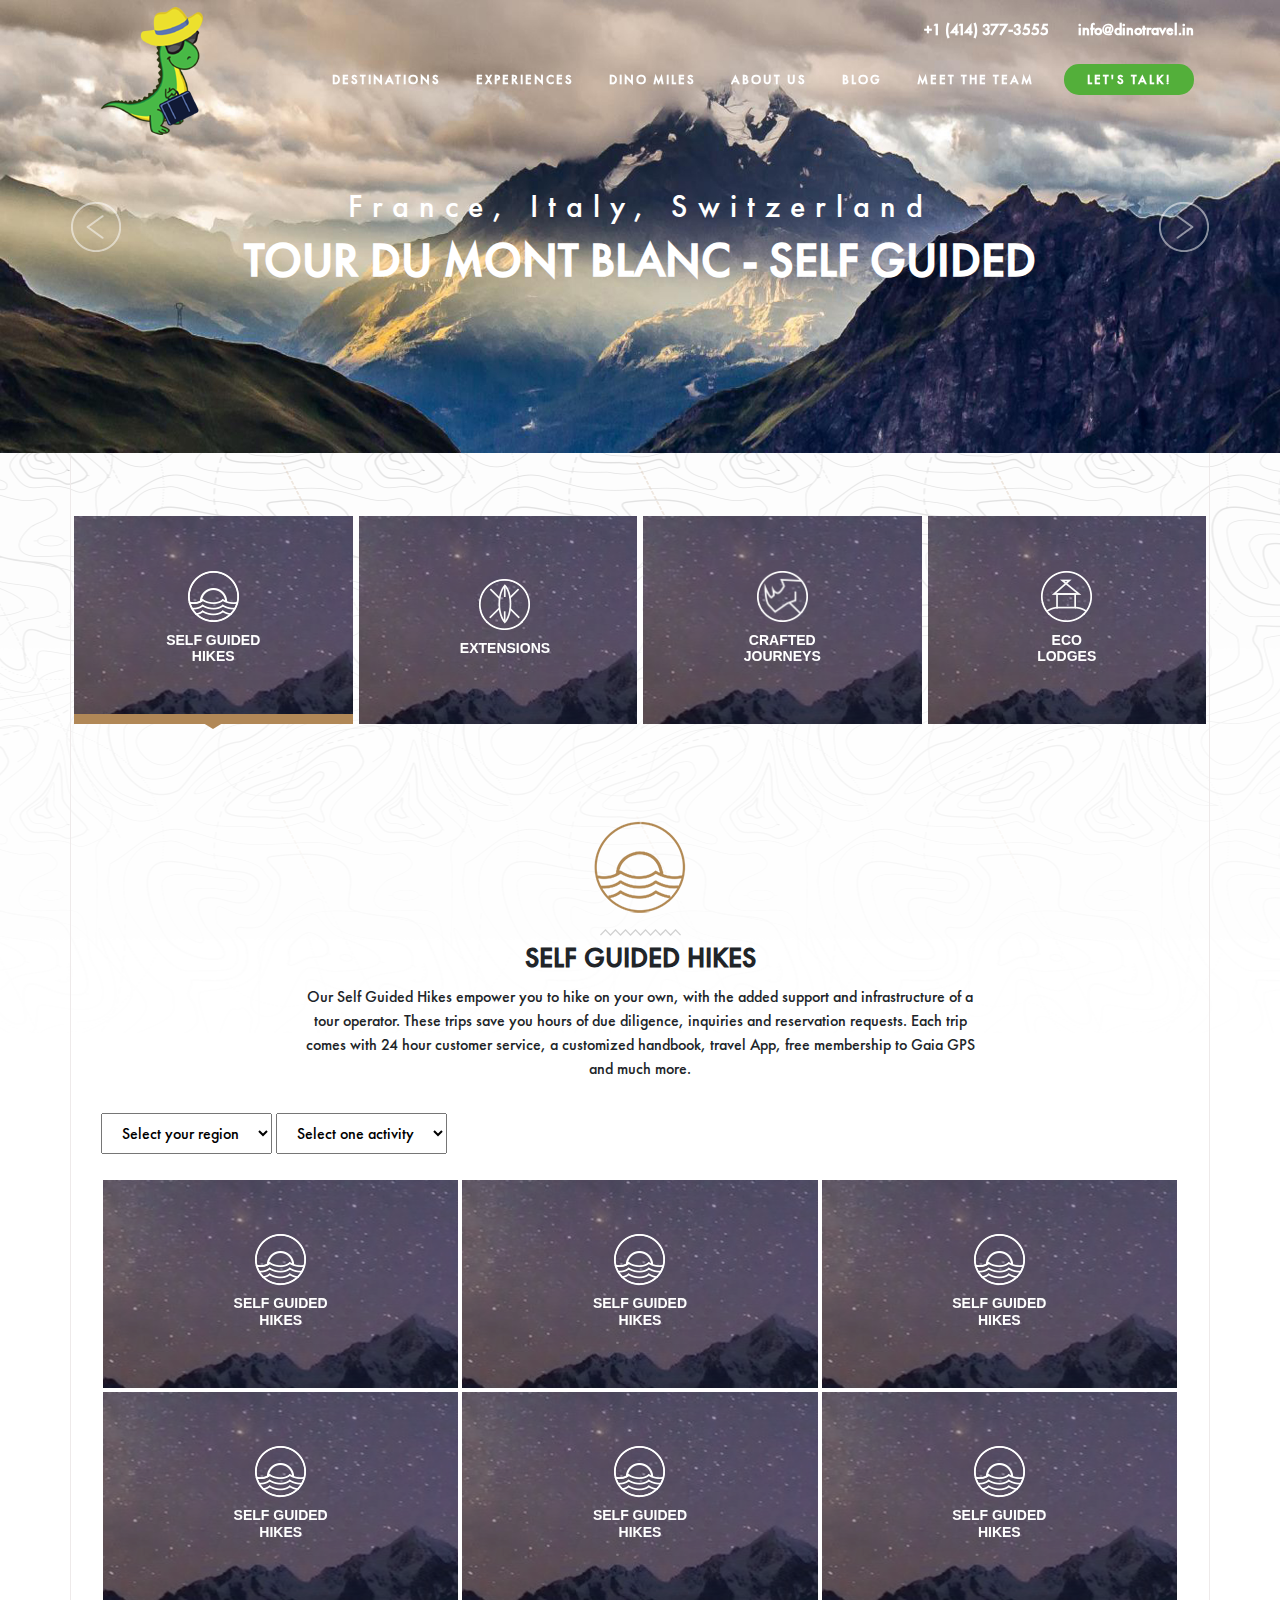
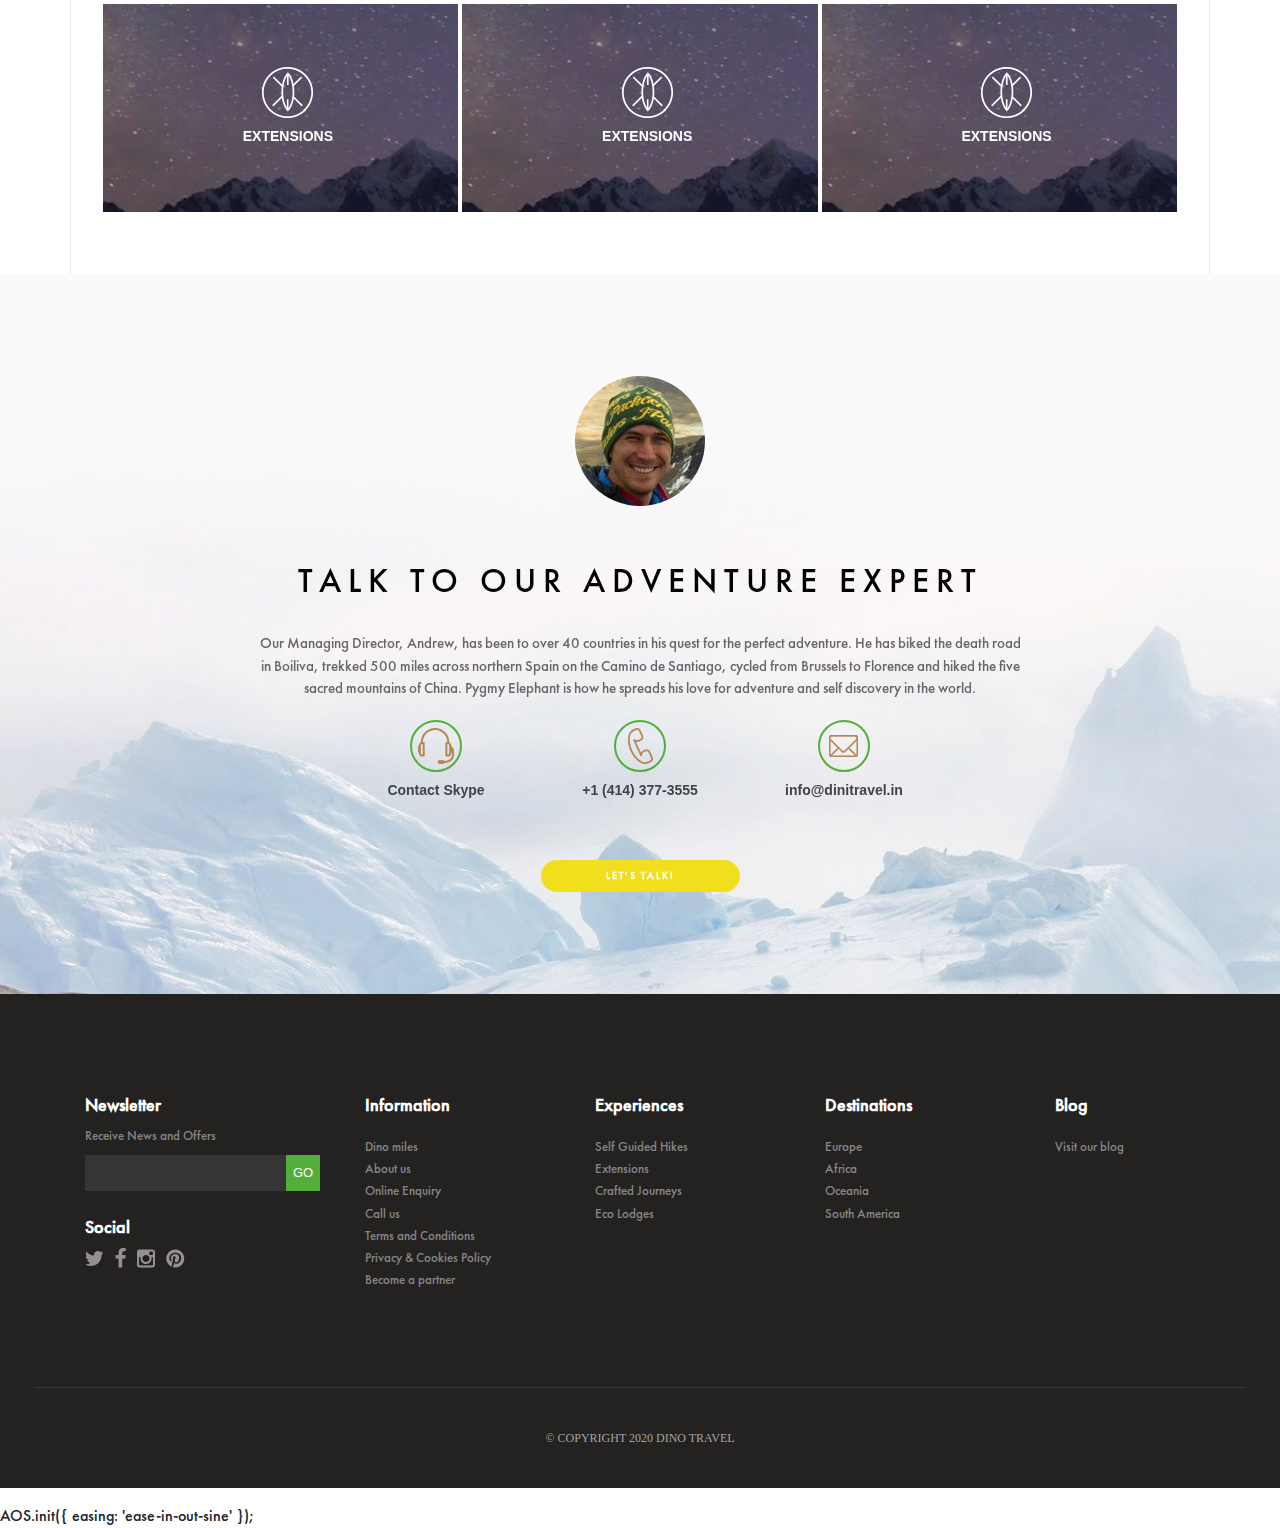
<file: html/epic-journey.html>
<!DOCTYPE html>
<html lang="en">
<head>
  <title>Dino Travel</title>
  <meta charset="utf-8">
  <meta name="viewport" content="width=device-width, initial-scale=1">
  <link rel="stylesheet" href="../css/bootstrap.min.css">
  <link rel="stylesheet" href="../css/style.css">
</head>

<body>
<header>
<div class="bg"></div>
<div class="container mainnav">
<div id="logo"><a href="/">Dino Travel</a></div>
<div class="menu">
<div class="contact">
	<a href="tel:+1(414)377-3555" class="tel">+1 (414) 377-3555</a>
<a href="">info@dinotravel.in</a>
</div>
 <nav>
<a class="destinations" href="#">Destinations</a>
<a class="experiences" href="#">Experiences</a>
<a href="#">Dino miles</a>
<a href="#">About us</a>
<a class="posts" href="#">Blog</a>
<a class="contact" href="#">Meet the team</a>
<a class="enquire popup" href="#">Let's Talk! </a>
</nav>
</div>  
</div>

<div class="menuButton" style="opacity:0;">
	<div class="middle">
		<span></span>
		<span></span>
		<span></span>
	</div>
</div>

</header>

<section class="journeySlider">
<div id="journeySlider" class="carousel slide" data-ride="carousel">
    <div class="carousel-inner">
    <div class="carousel-item active" >
      <img src="../images/mont-blanc-full-glory-2-1-of-1.jpg" alt="Los Angeles" >
	   <div class="carousel-caption">
		<h4 class="subtitle">France, Italy, Switzerland</h4>
		<h3 class="title">Tour du Mont Blanc - Self Guided</h3>
      </div>  
    </div>
    <div class="carousel-item" >
      <img src="../images/adobestock-67883879.jpeg" alt="Chicago">
	   <div class="carousel-caption">
		<h4 class="subtitle">France, Italy, Switzerland</h4>
		<h3 class="title">Tour du Mont Blanc - Self Guided</h3>
      </div>  
    </div>
    <div class="carousel-item" >
      <img src="../images/second-picture-of-towers-2.jpg" alt="New York">
	   <div class="carousel-caption">
		<h4 class="subtitle">France, Italy, Switzerland</h4>
		<h3 class="title">Tour du Mont Blanc - Self Guided</h3>
      </div>  
    </div>
  </div>
  
  <!-- Left and right controls -->
  <a class="carousel-control-prev" href="#journeySlider" data-slide="prev">
    <span class="carousel-control-prev-icon"></span>
  </a>
  <a class="carousel-control-next" href="#journeySlider" data-slide="next">
    <span class="carousel-control-next-icon"></span>
  </a>
</div>
<section>

<section class="epicbg">
<div class="container" id="experience">

<ul class="nav nav-tabs row" role="tablist">
    <li class="nav-item col-xs-6 col-sm-6 col-md-3 p-0">
      <a class="nav-link mileslink active" href="#self-guided" data-toggle="tab">
			  <div class="selfguided bgcss">
		 <div class="overlay"></div>
		<div class="text">
		<div class="middle">
		<img src="../images/journey-white.png">
		<h2>Self Guided Hikes </h2>
		</div>
		</div>
		<div class="bottom"><span class="pix"><span></span></span></div>
		</div>
</a>
    </li>
    <li class="nav-item col-xs-6 col-sm-6 col-md-3 p-0">
      <a class="nav-link mileslink" href="#extensions" data-toggle="tab">
			  <div class="selfguided bgcss">
		 <div class="overlay"></div>
		<div class="text">
		<div class="middle">
		<img src="../images/hidden-tribes-logo-white.png">
		<h2>Extensions</h2>
		</div>
		</div>
		<div class="bottom"><span class="pix"><span></span></span></div>
		</div>

	  </a>
    </li>
    <li class="nav-item col-xs-6 col-sm-6 col-md-3 p-0">
      <a class="nav-link mileslink" href="#crafted-journeys" data-toggle="tab">
			  <div class="selfguided bgcss">
		 <div class="overlay"></div>
		<div class="text">
		<div class="middle">
		<img src="../images/experience-logo-white.png">
		<h2>Crafted Journeys </h2>
		</div>
		</div>
		<div class="bottom"><span class="pix"><span></span></span></div>
		</div>

	  </a>
    </li>
    <li class="nav-item col-xs-6 col-sm-6 col-md-3 p-0">
      <a class="nav-link mileslink" href="#eco-lodges" data-toggle="tab">
	  <div class="selfguided bgcss">
		 <div class="overlay"></div>
		<div class="text">
		<div class="middle">
		<img src="../images/lodge-white.png">
		<h2>Eco Lodges</h2>
		</div>
		</div>
		<div class="bottom"><span class="pix"><span></span></span></div>
		</div>

	  </a>
    </li>
  </ul>

  <!-- Tab panes -->
  <div class="tab-content">
    <div id="self-guided" class="container tab-pane active"><br>
		<div class="experienceDetails">
			<div class="top">
                <div class="dinoTravelAppear">
					<div class="sprite epic-journey" data-frames="43" data-columns="6" style="background-position: 0px -840px;"></div>
					<img src="../images/epic-journey.png" class="loadImageHide">
					</div>
                <h1 class="dinoTravelAppear">Self Guided Hikes </h1>
                <p class="dinoTravelAppear">Our Self Guided Hikes empower you to hike on your own, with the added support and infrastructure of a tour operator. These trips save you hours of due diligence, inquiries and reservation requests. Each trip comes with 24 hour customer service, a customized handbook, travel App, free membership to Gaia GPS and much more. </p>
            </div>
		</div>
		<div class="travels dinoTravelAppear">
			
			<div class="item-filter">
				<form>
					<select id="item-filter-select" class="item-filter-select">
						<option value="all" id="all">Select your region</option>
						<option value="europe" id="europe">Europe</option>
						<option value="south-america" id="south-america">South America</option>
					</select>
					<select id="item-filters" class="item-filter-select">
						<option value="all" id="all">Select one activity</option>
						<option value="trekking" id="trekking">Trekking</option>
						<option value="kayaking" id="kayaking">Kayaking</option>
						<option value="swimming" id="swimming">Swimming</option>
						<option value="paragliding" id="paragliding">Paragliding</option>
						<option value="canyoning" id="canyoning">Canyoning</option>
					</select>
				</form>
			</div>
			<div class="item-display pt-4 pl-0 pr-0" id="item-display">
				<div class="item europe" id="item-europe" data-type="europe" data-name="Europe">
					<div class="container">	
						<div class="row">
							<div class="col-md-4 p-0 zooming">
							  <a class="nav-link mileslink active" href="#self-guided" data-toggle="tab">
									  <div class="selfguided bgcss">
								 <div class="overlay"></div>
								<div class="text">
								<div class="middle">
								<img src="../images/journey-white.png">
								<h2>Self Guided Hikes </h2>
								</div>
								</div>
								</div>
							  </a>
							</div>
							<div class="col-md-4 p-0">
							  <a class="nav-link mileslink active" href="#self-guided" data-toggle="tab">
									  <div class="selfguided bgcss">
								 <div class="overlay"></div>
								<div class="text">
								<div class="middle">
								<img src="../images/journey-white.png">
								<h2>Self Guided Hikes </h2>
								</div>
								</div>
								</div>
							  </a>
							</div>
							<div class="col-md-4 p-0">
							  <a class="nav-link mileslink active" href="#self-guided" data-toggle="tab">
									  <div class="selfguided bgcss">
								 <div class="overlay"></div>
								<div class="text">
								<div class="middle">
								<img src="../images/journey-white.png">
								<h2>Self Guided Hikes </h2>
								</div>
								</div>
								</div>
							  </a>
							</div>
						</div>
					</div>	
				</div>

				<div class="item trekking" id="item-trekking" data-type="trekking" data-name="Trekking">
					<div class="container">	
						<div class="row">
							<div class="col-md-4 p-0">
							  <a class="nav-link mileslink active" href="#self-guided" data-toggle="tab">
									  <div class="selfguided bgcss">
								 <div class="overlay"></div>
								<div class="text">
								<div class="middle">
								<img src="../images/journey-white.png">
								<h2>Self Guided Hikes </h2>
								</div>
								</div>
								</div>
							  </a>
							</div>
							<div class="col-md-4 p-0">
							  <a class="nav-link mileslink active" href="#self-guided" data-toggle="tab">
									  <div class="selfguided bgcss">
								 <div class="overlay"></div>
								<div class="text">
								<div class="middle">
								<img src="../images/journey-white.png">
								<h2>Self Guided Hikes </h2>
								</div>
								</div>
								</div>
							  </a>
							</div>
							<div class="col-md-4 p-0">
							  <a class="nav-link mileslink active" href="#self-guided" data-toggle="tab">
									  <div class="selfguided bgcss">
								 <div class="overlay"></div>
								<div class="text">
								<div class="middle">
								<img src="../images/journey-white.png">
								<h2>Self Guided Hikes </h2>
								</div>
								</div>
								</div>
							  </a>
							</div>
						</div>
					</div>	
				</div>
				
				<div class="item south-america" id="item-south-america" data-type="south-america" data-name="South America" data-price="5">
					<div class="container">	
						<div class="row">
							<div class="col-md-4 p-0">
								 <a class="nav-link mileslink" href="#extensions" data-toggle="tab">
										  <div class="selfguided bgcss">
									 <div class="overlay"></div>
									<div class="text">
									<div class="middle">
									<img src="../images/hidden-tribes-logo-white.png">
									<h2>Extensions</h2>
									</div>
									</div>
									</div>
								  </a>
							</div>
							<div class="col-md-4 p-0">
								 <a class="nav-link mileslink" href="#extensions" data-toggle="tab">
										  <div class="selfguided bgcss">
									 <div class="overlay"></div>
									<div class="text">
									<div class="middle">
									<img src="../images/hidden-tribes-logo-white.png">
									<h2>Extensions</h2>
									</div>
									</div>
									</div>
								  </a>
							</div>
							<div class="col-md-4 p-0">
								 <a class="nav-link mileslink" href="#extensions" data-toggle="tab">
										  <div class="selfguided bgcss">
									 <div class="overlay"></div>
									<div class="text">
									<div class="middle">
									<img src="../images/hidden-tribes-logo-white.png">
									<h2>Extensions</h2>
									</div>
									</div>
									</div>
								  </a>
							</div>
						</div>
					</div>	

				</div>
				<div class="clear"></div>
			</div>
		</div>
    </div>
    <div id="extensions" class="container tab-pane fade"><br>
<div class="experienceDetails">
			<div class="top">
                <div class="dinoTravelAppear">
					<div class="sprite hidden-tribes" data-frames="43" data-columns="6" style="background-position: 0px -840px;"></div>
					<img src="../images/hidden-tribes.png" class="loadImageHide">
					</div>
                <h1 class="dinoTravelAppear" >EXTENSIONS</h1>
                <p class="dinoTravelAppear">Our Self Guided hikes and Adventure Itineraries are full experiences by themselves, but sometimes you just can't get enough. Our extensions can be easily added on to an existing itinerary.</p>
            </div>
		</div>
		<div class="travels dinoTravelAppear">
			
			<div class="item-filter">
				<form>
					<select id="item-filter-select" class="item-filter-select">
						<option value="all" id="all">Select your region</option>
						<option value="europe" id="europe">Europe</option>
						<option value="south-america" id="south-america">South America</option>
					</select>
					<select id="item-filters" class="item-filter-select">
						<option value="all" id="all">Select one activity</option>
						<option value="trekking" id="trekking">Trekking</option>
						<option value="kayaking" id="kayaking">Kayaking</option>
						<option value="swimming" id="swimming">Swimming</option>
						<option value="paragliding" id="paragliding">Paragliding</option>
						<option value="canyoning" id="canyoning">Canyoning</option>
					</select>
				</form>
			</div>
			<div class="item-display pt-4 pl-0 pr-0" id="item-display">
				<div class="item europe" id="item-europe" data-type="europe" data-name="Europe">
					<div class="container">	
						<div class="row">
							<div class="col-md-4 p-0 zooming">
							  <a class="nav-link mileslink active" href="#self-guided" data-toggle="tab">
									  <div class="selfguided bgcss">
								 <div class="overlay"></div>
								<div class="text">
								<div class="middle">
								<img src="../images/journey-white.png">
								<h2>Self Guided Hikes </h2>
								</div>
								</div>
								</div>
							  </a>
							</div>
							<div class="col-md-4 p-0">
							  <a class="nav-link mileslink active" href="#self-guided" data-toggle="tab">
									  <div class="selfguided bgcss">
								 <div class="overlay"></div>
								<div class="text">
								<div class="middle">
								<img src="../images/journey-white.png">
								<h2>Self Guided Hikes </h2>
								</div>
								</div>
								</div>
							  </a>
							</div>
							<div class="col-md-4 p-0">
							  <a class="nav-link mileslink active" href="#self-guided" data-toggle="tab">
									  <div class="selfguided bgcss">
								 <div class="overlay"></div>
								<div class="text">
								<div class="middle">
								<img src="../images/journey-white.png">
								<h2>Self Guided Hikes </h2>
								</div>
								</div>
								</div>
							  </a>
							</div>
						</div>
					</div>	
				</div>

				<div class="item trekking" id="item-trekking" data-type="trekking" data-name="Trekking">
					<div class="container">	
						<div class="row">
							<div class="col-md-4 p-0">
							  <a class="nav-link mileslink active" href="#self-guided" data-toggle="tab">
									  <div class="selfguided bgcss">
								 <div class="overlay"></div>
								<div class="text">
								<div class="middle">
								<img src="../images/journey-white.png">
								<h2>Self Guided Hikes </h2>
								</div>
								</div>
								</div>
							  </a>
							</div>
							<div class="col-md-4 p-0">
							  <a class="nav-link mileslink active" href="#self-guided" data-toggle="tab">
									  <div class="selfguided bgcss">
								 <div class="overlay"></div>
								<div class="text">
								<div class="middle">
								<img src="../images/journey-white.png">
								<h2>Self Guided Hikes </h2>
								</div>
								</div>
								</div>
							  </a>
							</div>
							<div class="col-md-4 p-0">
							  <a class="nav-link mileslink active" href="#self-guided" data-toggle="tab">
									  <div class="selfguided bgcss">
								 <div class="overlay"></div>
								<div class="text">
								<div class="middle">
								<img src="../images/journey-white.png">
								<h2>Self Guided Hikes </h2>
								</div>
								</div>
								</div>
							  </a>
							</div>
						</div>
					</div>	
				</div>
				
				<div class="item south-america" id="item-south-america" data-type="south-america" data-name="South America" data-price="5">
					<div class="container">	
						<div class="row">
							<div class="col-md-4 p-0">
								 <a class="nav-link mileslink" href="#extensions" data-toggle="tab">
										  <div class="selfguided bgcss">
									 <div class="overlay"></div>
									<div class="text">
									<div class="middle">
									<img src="../images/hidden-tribes-logo-white.png">
									<h2>Extensions</h2>
									</div>
									</div>
									</div>
								  </a>
							</div>
							<div class="col-md-4 p-0">
								 <a class="nav-link mileslink" href="#extensions" data-toggle="tab">
										  <div class="selfguided bgcss">
									 <div class="overlay"></div>
									<div class="text">
									<div class="middle">
									<img src="../images/hidden-tribes-logo-white.png">
									<h2>Extensions</h2>
									</div>
									</div>
									</div>
								  </a>
							</div>
							<div class="col-md-4 p-0">
								 <a class="nav-link mileslink" href="#extensions" data-toggle="tab">
										  <div class="selfguided bgcss">
									 <div class="overlay"></div>
									<div class="text">
									<div class="middle">
									<img src="../images/hidden-tribes-logo-white.png">
									<h2>Extensions</h2>
									</div>
									</div>
									</div>
								  </a>
							</div>
						</div>
					</div>	

				</div>
				<div class="clear"></div>
			</div>
		</div>
    </div>
	<div id="crafted-journeys" class="container tab-pane fade"><br>
<div class="experienceDetails">
			<div class="top">
                <div class="dinoTravelAppear">
					<div class="sprite endangered-wildlife" data-frames="43" data-columns="6" style="background-position: 0px -840px;"></div>
					<img src="../images/endangered-wildlife.png" class="loadImageHide">
					</div>
                <h1 class="dinoTravelAppear">CRAFTED JOURNEYS</h1>
                <p class="dinoTravelAppear">In addition to our self guided hiking tours, we also offer adventure tours that feature a mixture of outdoor activities, culture and relaxation. A great choice for honeymooners, couples or friends that would like a diverse set of experiences. As with all our trips, they are completely customizable.</p>
            </div>
		</div>
		<div class="travels dinoTravelAppear">
			
			<div class="item-filter">
				<form>
					<select id="item-filter-select" class="item-filter-select">
						<option value="all" id="all">Select your region</option>
						<option value="europe" id="europe">Europe</option>
						<option value="south-america" id="south-america">South America</option>
					</select>
					<select id="item-filters" class="item-filter-select">
						<option value="all" id="all">Select one activity</option>
						<option value="trekking" id="trekking">Trekking</option>
						<option value="kayaking" id="kayaking">Kayaking</option>
						<option value="swimming" id="swimming">Swimming</option>
						<option value="paragliding" id="paragliding">Paragliding</option>
						<option value="canyoning" id="canyoning">Canyoning</option>
					</select>
				</form>
			</div>
			<div class="item-display pt-4 pl-0 pr-0" id="item-display">
				<div class="item europe" id="item-europe" data-type="europe" data-name="Europe">
					<div class="container">	
						<div class="row">
							<div class="col-md-4 p-0 zooming">
							  <a class="nav-link mileslink active" href="#self-guided" data-toggle="tab">
									  <div class="selfguided bgcss">
								 <div class="overlay"></div>
								<div class="text">
								<div class="middle">
								<img src="../images/journey-white.png">
								<h2>Self Guided Hikes </h2>
								</div>
								</div>
								</div>
							  </a>
							</div>
							<div class="col-md-4 p-0">
							  <a class="nav-link mileslink active" href="#self-guided" data-toggle="tab">
									  <div class="selfguided bgcss">
								 <div class="overlay"></div>
								<div class="text">
								<div class="middle">
								<img src="../images/journey-white.png">
								<h2>Self Guided Hikes </h2>
								</div>
								</div>
								</div>
							  </a>
							</div>
							<div class="col-md-4 p-0">
							  <a class="nav-link mileslink active" href="#self-guided" data-toggle="tab">
									  <div class="selfguided bgcss">
								 <div class="overlay"></div>
								<div class="text">
								<div class="middle">
								<img src="../images/journey-white.png">
								<h2>Self Guided Hikes </h2>
								</div>
								</div>
								</div>
							  </a>
							</div>
						</div>
					</div>	
				</div>

				<div class="item trekking" id="item-trekking" data-type="trekking" data-name="Trekking">
					<div class="container">	
						<div class="row">
							<div class="col-md-4 p-0">
							  <a class="nav-link mileslink active" href="#self-guided" data-toggle="tab">
									  <div class="selfguided bgcss">
								 <div class="overlay"></div>
								<div class="text">
								<div class="middle">
								<img src="../images/journey-white.png">
								<h2>Self Guided Hikes </h2>
								</div>
								</div>
								</div>
							  </a>
							</div>
							<div class="col-md-4 p-0">
							  <a class="nav-link mileslink active" href="#self-guided" data-toggle="tab">
									  <div class="selfguided bgcss">
								 <div class="overlay"></div>
								<div class="text">
								<div class="middle">
								<img src="../images/journey-white.png">
								<h2>Self Guided Hikes </h2>
								</div>
								</div>
								</div>
							  </a>
							</div>
							<div class="col-md-4 p-0">
							  <a class="nav-link mileslink active" href="#self-guided" data-toggle="tab">
									  <div class="selfguided bgcss">
								 <div class="overlay"></div>
								<div class="text">
								<div class="middle">
								<img src="../images/journey-white.png">
								<h2>Self Guided Hikes </h2>
								</div>
								</div>
								</div>
							  </a>
							</div>
						</div>
					</div>	
				</div>
				
				<div class="item south-america" id="item-south-america" data-type="south-america" data-name="South America" data-price="5">
					<div class="container">	
						<div class="row">
							<div class="col-md-4 p-0">
								 <a class="nav-link mileslink" href="#extensions" data-toggle="tab">
										  <div class="selfguided bgcss">
									 <div class="overlay"></div>
									<div class="text">
									<div class="middle">
									<img src="../images/hidden-tribes-logo-white.png">
									<h2>Extensions</h2>
									</div>
									</div>
									</div>
								  </a>
							</div>
							<div class="col-md-4 p-0">
								 <a class="nav-link mileslink" href="#extensions" data-toggle="tab">
										  <div class="selfguided bgcss">
									 <div class="overlay"></div>
									<div class="text">
									<div class="middle">
									<img src="../images/hidden-tribes-logo-white.png">
									<h2>Extensions</h2>
									</div>
									</div>
									</div>
								  </a>
							</div>
							<div class="col-md-4 p-0">
								 <a class="nav-link mileslink" href="#extensions" data-toggle="tab">
										  <div class="selfguided bgcss">
									 <div class="overlay"></div>
									<div class="text">
									<div class="middle">
									<img src="../images/hidden-tribes-logo-white.png">
									<h2>Extensions</h2>
									</div>
									</div>
									</div>
								  </a>
							</div>
						</div>
					</div>	

				</div>
				<div class="clear"></div>
			</div>
		</div>
    </div>
	<div id="eco-lodges" class="container tab-pane fade"><br>
<div class="experienceDetails">
			<div class="top">
                <div class="dinoTravelAppear">
					<div class="sprite eco-lodge" data-frames="43" data-columns="6" style="background-position: 0px -840px;"></div>
					<img src="../images/eco-lodge.png" class="loadImageHide">
					</div>
                <h1 class="dinoTravelAppear">ECO LODGES</h1>
                <p class="dinoTravelAppear">Stay in lodging that puts nature, conservation and environmental protection at the forefront of their offering. Focus on sustainable tourism.</p>
            </div>
		</div>
		<div class="travels dinoTravelAppear">
			
			<div class="item-filter">
				<form>
					<select id="item-filter-select" class="item-filter-select">
						<option value="all" id="all">Select your region</option>
						<option value="europe" id="europe">Europe</option>
						<option value="south-america" id="south-america">South America</option>
					</select>
					<select id="item-filters" class="item-filter-select">
						<option value="all" id="all">Select one activity</option>
						<option value="trekking" id="trekking">Trekking</option>
						<option value="kayaking" id="kayaking">Kayaking</option>
						<option value="swimming" id="swimming">Swimming</option>
						<option value="paragliding" id="paragliding">Paragliding</option>
						<option value="canyoning" id="canyoning">Canyoning</option>
					</select>
				</form>
			</div>
			<div class="item-display pt-4 pl-0 pr-0" id="item-display">
				<div class="item europe" id="item-europe" data-type="europe" data-name="Europe">
					<div class="container">	
						<div class="row">
							<div class="col-md-4 p-0 zooming">
							  <a class="nav-link mileslink active" href="#self-guided" data-toggle="tab">
									  <div class="selfguided bgcss">
								 <div class="overlay"></div>
								<div class="text">
								<div class="middle">
								<img src="../images/journey-white.png">
								<h2>Self Guided Hikes </h2>
								</div>
								</div>
								</div>
							  </a>
							</div>
							<div class="col-md-4 p-0">
							  <a class="nav-link mileslink active" href="#self-guided" data-toggle="tab">
									  <div class="selfguided bgcss">
								 <div class="overlay"></div>
								<div class="text">
								<div class="middle">
								<img src="../images/journey-white.png">
								<h2>Self Guided Hikes </h2>
								</div>
								</div>
								</div>
							  </a>
							</div>
							<div class="col-md-4 p-0">
							  <a class="nav-link mileslink active" href="#self-guided" data-toggle="tab">
									  <div class="selfguided bgcss">
								 <div class="overlay"></div>
								<div class="text">
								<div class="middle">
								<img src="../images/journey-white.png">
								<h2>Self Guided Hikes </h2>
								</div>
								</div>
								</div>
							  </a>
							</div>
						</div>
					</div>	
				</div>

				<div class="item trekking" id="item-trekking" data-type="trekking" data-name="Trekking">
					<div class="container">	
						<div class="row">
							<div class="col-md-4 p-0">
							  <a class="nav-link mileslink active" href="#self-guided" data-toggle="tab">
									  <div class="selfguided bgcss">
								 <div class="overlay"></div>
								<div class="text">
								<div class="middle">
								<img src="../images/journey-white.png">
								<h2>Self Guided Hikes </h2>
								</div>
								</div>
								</div>
							  </a>
							</div>
							<div class="col-md-4 p-0">
							  <a class="nav-link mileslink active" href="#self-guided" data-toggle="tab">
									  <div class="selfguided bgcss">
								 <div class="overlay"></div>
								<div class="text">
								<div class="middle">
								<img src="../images/journey-white.png">
								<h2>Self Guided Hikes </h2>
								</div>
								</div>
								</div>
							  </a>
							</div>
							<div class="col-md-4 p-0">
							  <a class="nav-link mileslink active" href="#self-guided" data-toggle="tab">
									  <div class="selfguided bgcss">
								 <div class="overlay"></div>
								<div class="text">
								<div class="middle">
								<img src="../images/journey-white.png">
								<h2>Self Guided Hikes </h2>
								</div>
								</div>
								</div>
							  </a>
							</div>
						</div>
					</div>	
				</div>
				
				<div class="item south-america" id="item-south-america" data-type="south-america" data-name="South America" data-price="5">
					<div class="container">	
						<div class="row">
							<div class="col-md-4 p-0">
								 <a class="nav-link mileslink" href="#extensions" data-toggle="tab">
										  <div class="selfguided bgcss">
									 <div class="overlay"></div>
									<div class="text">
									<div class="middle">
									<img src="../images/hidden-tribes-logo-white.png">
									<h2>Extensions</h2>
									</div>
									</div>
									</div>
								  </a>
							</div>
							<div class="col-md-4 p-0">
								 <a class="nav-link mileslink" href="#extensions" data-toggle="tab">
										  <div class="selfguided bgcss">
									 <div class="overlay"></div>
									<div class="text">
									<div class="middle">
									<img src="../images/hidden-tribes-logo-white.png">
									<h2>Extensions</h2>
									</div>
									</div>
									</div>
								  </a>
							</div>
							<div class="col-md-4 p-0">
								 <a class="nav-link mileslink" href="#extensions" data-toggle="tab">
										  <div class="selfguided bgcss">
									 <div class="overlay"></div>
									<div class="text">
									<div class="middle">
									<img src="../images/hidden-tribes-logo-white.png">
									<h2>Extensions</h2>
									</div>
									</div>
									</div>
								  </a>
							</div>
						</div>
					</div>	

				</div>
				<div class="clear"></div>
			</div>
		</div>
    </div>
  </div>
</div>

</div>
</section>


<section class="talkToAdventurer">
<div class="middle">
<img src="../images/talk_photo.jpg"  data-aos="zoom-in">
<h3 data-aos="fade-up">Talk to our Adventure Expert</h3>
<p data-aos="fade-up">
Our Managing Director, Andrew, has been to over 40 countries in his quest for the perfect adventure. He has biked the death road in Boiliva, trekked 500 miles across northern Spain on the Camino de Santiago, cycled from Brussels to Florence and hiked the five sacred mountains of China. Pygmy Elephant is how he spreads his love for adventure and self discovery in the world. </p>
<div class="links"  data-aos="fade-up">
<div>
<a href="skype:pygmyelephant1" class="link skype" >
<div class="circle"></div>
<span>Contact Skype</span>
</a>
</div>
<div>
<a href="tel:+1(414)377-3555" class="link phone" >
<div class="circle"></div>
<span>+1 (414) 377-3555</span>
</a>
</div>
<div>
<a href="mailto:info@dinotravel.in" class="link email">
<div class="circle"></div>
<span>info@dinitravel.in</span>
</a>
</div>
</div>
<div class="buttonContainer"  data-aos="fade-up">
<a href="#" class="button popup">Let's Talk! </a>
</div>
</div>
</section>

<!-- <div class="footerSpacer" style="height: 482px;"></div> -->
<footer>
 <div class="container">
<div class="column newsletter">
<h3>Newsletter</h3>
<form method="post" action="">
<p>Receive News and Offers</p>
<div class="inner">
<input type="text" name="newsletter_email"><button>Go</button>
<div class="success error" style="opacity: 0; display: none; width: 14.8649%;">
<span class="successMessage" style="opacity: 0;">Thanks !</span>
<span class="errorMessage" style="opacity: 0;">Incorrect email address</span>
</div>
</div>
<div class="msg"></div>
</form>
<h3>Social</h3>
<div class="social">
<a href="" class="link twitter" target="_blank">twitter</a> 
<a href="" class="link facebook" target="_blank">facebook</a> 
<a href="" class="link instagram" target="_blank">instagram</a> 
<a href="" class="link pinterest" target="_blank">pinterest</a> </div>
</div>
<div class="column information">
<h3>Information</h3>
<ul>
<li><a href="#">Dino miles</a></li>
<li><a href="#">About us</a></li>
<li><a href="#" class="popup">Online Enquiry</a></li>
<li><a href="tel:+1(414)377-3555">Call us</a></li>
<li><a href="#" target="_blank" class="link">Terms and Conditions</a></li>
<li><a href="#" target="_blank" class="link">Privacy &amp; Cookies Policy</a></li>
<li><a href="#" class="popup lastSubject">Become a partner</a></li>
</ul>
</div>
<div class="column experiences">
<h3>Experiences</h3>
<ul>
<li><a href="#">Self Guided Hikes </a></li>
<li><a href="#">Extensions</a></li>
<li><a href="#">Crafted Journeys </a></li>
<li><a href="#">Eco Lodges</a></li>
</ul>
</div>
<div class="column destinations">
<h3>Destinations</h3>
<ul>
<li>
<a href="#">Europe</a>
</li>
<li>
<a href="#">Africa</a>
</li>
<li>
<a href="#">Oceania</a>
</li>
<li>
<a href="#">South America</a>
</li>
</ul>
</div>
<div class="column blog">
<h3>Blog</h3>
<ul>
<li><a href="#">Visit our blog</a></li>
</ul>
</div>
</div>
<div class="copyright">
<p>
© Copyright 2020 Dino Travel
</p>
</div>
</footer>

<!-- 2nd navbar -->
<div class="menuFullScreen hide" >
	<div class="left">
		<div class="moreItems middleParent">
			<div class="moreItem home selected" data-linkside="home" style="display: contents;">
				<div class="logo">Dino Travel</div>
				<div class="bg"></div>
				<div class="text">
				<div class="scroll">
				<div class="middle">
				<h2>Home</h2>
				<h3>Journeys Worth Taking</h3>
				<p>We customize adventure itineraries, book your travel and then support you 24 hours a day during your trip.</p>
				<div class="pushs">
				<h2>Experiences</h2>
				<a href="#">
				<img src="../images/journey.png">
				<h3>Self Guided Hikes </h3>
				</a>
				<a href="#">
				<img src="../images/tribes.png">
				<h3>Extensions</h3>
				</a>
				<a href="#">
				<img src="../images/endangered.png">
				<h3>Crafted Journeys </h3>
				</a>
				<a href="#">
				<img src="../images/lodge.png">
				<h3>Eco Lodges</h3>
				</a>
				</div>
				<a href="/" class="button big">Go to homepage</a>
				</div>
				</div>
				</div>
				</div>
				
				
			<div class="moreItem home selected" data-linkside="destination" style="display: none;">
				<div class="logo">Dino Travel</div>
				<div class="bg"></div>
				<div class="text">
				<div class="scroll">
				<div class="middle">
				<h2>Destinations</h2>
				<h3>Journeys Worth Taking</h3>
				<p>We customize adventure itineraries, book your travel and then support you 24 hours a day during your trip.</p>
				<div class="pushs">
				<h2>Experiences</h2>
				<a href="#">
				<img src="../images/journey.png">
				<h3>Self Guided Hikes </h3>
				</a>
				<a href="#">
				<img src="../images/tribes.png">
				<h3>Extensions</h3>
				</a>
				<a href="#">
				<img src="../images/endangered.png">
				<h3>Crafted Journeys </h3>
				</a>
				<a href="#">
				<img src="../images/lodge.png">
				<h3>Eco Lodges</h3>
				</a>
				</div>
				<a href="/" class="button big">Go to homepage</a>
				</div>
				</div>
				</div>
				</div>

			<div class="moreItem home selected" data-linkside="epicjourney" style="display: none;">
				<div class="logo">Dino Travel</div>
				<div class="bg"></div>
				<div class="text">
				<div class="scroll">
				<div class="middle">
				<h2>Experiences</h2>
				<h3>Journeys Worth Taking</h3>
				<p>We customize adventure itineraries, book your travel and then support you 24 hours a day during your trip.</p>
				<div class="pushs">
				<h2>Experiences</h2>
				<a href="#">
				<img src="../images/journey.png">
				<h3>Self Guided Hikes </h3>
				</a>
				<a href="#">
				<img src="../images/tribes.png">
				<h3>Extensions</h3>
				</a>
				<a href="#">
				<img src="../images/endangered.png">
				<h3>Crafted Journeys </h3>
				</a>
				<a href="#">
				<img src="../images/lodge.png">
				<h3>Eco Lodges</h3>
				</a>
				</div>
				<a href="/" class="button big">Go to homepage</a>
				</div>
				</div>
				</div>
				</div>
				
			<div class="moreItem home selected" data-linkside="dinomiles" style="display: none;">
				<div class="logo">Dino Travel</div>
				<div class="bg"></div>
				<div class="text">
				<div class="scroll">
				<div class="middle">
				<h2>Pygmy miles</h2>
				<h3>Journeys Worth Taking</h3>
				<p>We customize adventure itineraries, book your travel and then support you 24 hours a day during your trip.</p>
				<div class="pushs">
				<h2>Experiences</h2>
				<a href="#">
				<img src="../images/journey.png">
				<h3>Self Guided Hikes </h3>
				</a>
				<a href="#">
				<img src="../images/tribes.png">
				<h3>Extensions</h3>
				</a>
				<a href="#">
				<img src="../images/endangered.png">
				<h3>Crafted Journeys </h3>
				</a>
				<a href="#">
				<img src="../images/lodge.png">
				<h3>Eco Lodges</h3>
				</a>
				</div>
				<a href="/" class="button big">Go to homepage</a>
				</div>
				</div>
				</div>
				</div>
				
			<div class="moreItem home selected" data-linkside="aboutus" style="display: none;">
				<div class="logo">Dino Travel</div>
				<div class="bg"></div>
				<div class="text">
				<div class="scroll">
				<div class="middle">
				<h2>About us</h2>
				<h3>Journeys Worth Taking</h3>
				<p>We customize adventure itineraries, book your travel and then support you 24 hours a day during your trip.</p>
				<div class="pushs">
				<h2>Experiences</h2>
				<a href="#">
				<img src="../images/journey.png">
				<h3>Self Guided Hikes </h3>
				</a>
				<a href="#">
				<img src="../images/tribes.png">
				<h3>Extensions</h3>
				</a>
				<a href="#">
				<img src="../images/endangered.png">
				<h3>Crafted Journeys </h3>
				</a>
				<a href="#">
				<img src="../images/lodge.png">
				<h3>Eco Lodges</h3>
				</a>
				</div>
				<a href="/" class="button big">Go to homepage</a>
				</div>
				</div>
				</div>
				</div>

			<div class="moreItem home selected" data-linkside="posts" style="display: none;">
				<div class="logo">Dino Travel</div>
				<div class="bg"></div>
				<div class="text">
				<div class="scroll">
				<div class="middle">
				<h2>Blog</h2>
				<h3>Journeys Worth Taking</h3>
				<p>We customize adventure itineraries, book your travel and then support you 24 hours a day during your trip.</p>
				<div class="pushs">
				<h2>Experiences</h2>
				<a href="#">
				<img src="../images/journey.png">
				<h3>Self Guided Hikes </h3>
				</a>
				<a href="#">
				<img src="../images/tribes.png">
				<h3>Extensions</h3>
				</a>
				<a href="#">
				<img src="../images/endangered.png">
				<h3>Crafted Journeys </h3>
				</a>
				<a href="#">
				<img src="../images/lodge.png">
				<h3>Eco Lodges</h3>
				</a>
				</div>
				<a href="/" class="button big">Go to homepage</a>
				</div>
				</div>
				</div>
				</div>

			<div class="moreItem home selected" data-linkside="contact" style="display: none;">
				<div class="logo">Dino Travel</div>
				<div class="bg"></div>
				<div class="text">
				<div class="scroll">
				<div class="middle">
				<h2>Meet the team</h2>
				<h3>Journeys Worth Taking</h3>
				<p>We customize adventure itineraries, book your travel and then support you 24 hours a day during your trip.</p>
				<div class="pushs">
				<h2>Experiences</h2>
				<a href="#">
				<img src="../images/journey.png">
				<h3>Self Guided Hikes </h3>
				</a>
				<a href="#">
				<img src="../images/tribes.png">
				<h3>Extensions</h3>
				</a>
				<a href="#">
				<img src="../images/endangered.png">
				<h3>Crafted Journeys </h3>
				</a>
				<a href="#">
				<img src="../images/lodge.png">
				<h3>Eco Lodges</h3>
				</a>
				</div>
				<a href="/" class="button big">Go to homepage</a>
				</div>
				</div>
				</div>
				</div>

			<div class="moreItem home selected" data-linkside="enquire" style="display: none;">
				<div class="logo">Dino Travel</div>
				<div class="bg"></div>
				<div class="text">
				<div class="scroll">
				<div class="middle">
				<h2>Let's Talk!</h2>
				<h3>Journeys Worth Taking</h3>
				<p>We customize adventure itineraries, book your travel and then support you 24 hours a day during your trip.</p>
				<div class="pushs">
				<h2>Experiences</h2>
				<a href="#">
				<img src="../images/journey.png">
				<h3>Self Guided Hikes </h3>
				</a>
				<a href="#">
				<img src="../images/tribes.png">
				<h3>Extensions</h3>
				</a>
				<a href="#">
				<img src="../images/endangered.png">
				<h3>Crafted Journeys </h3>
				</a>
				<a href="#">
				<img src="../images/lodge.png">
				<h3>Eco Lodges</h3>
				</a>
				</div>
				<a href="/" class="button big">Go to homepage</a>
				</div>
				</div>
			</div>
				</div>
		</div>	
	</div>
	
	<div class="right middleParent" >
		<div class="close">Close</div>
		<nav class="">
			<a href="/" class="sidenavHome selected" data-sidelink="home">Home</a>
			<a class="destinations" href="#" data-sidelink="destination">Destinations</a>
			<a class="experiences" href="#" data-sidelink="epicjourney">Experiences</a>
			<a href="#" data-sidelink="dinomiles">Dino miles</a>
			<a href="#" data-sidelink="aboutus">About us</a>
			<a class="posts" href="#" data-sidelink="posts">Blog</a>
			<a class="contact" href="#" data-sidelink="contact">Meet the team</a>
			<a class="enquire" href="#" data-sidelink="enquire">Let's Talk! </a>
		</nav>
			<div class="contact">
			<a href="tel:+1(414)377-3555" class="tel">+1 (414) 377-3555</a>
			<div></div>
			<a href="mailto:info@dinotravel.in" class="email">info@dinotravel.in</a>
			</div>
	</div>
	
</div>
<!-- 2nd navbar end-->


  <script src="../js/jquery.min.js"></script>
  <script src="../js/popper.min.js"></script>
  <script src="../js/bootstrap.min.js"></script>
  <script src="../js/aos.js"></script>
      AOS.init({
        easing: 'ease-in-out-sine'
      });

    </script>
<script src="../js/custom.js"></script>
	
</body>
</html>
</file>
<file: css/style.css>
@font-face {
    font-family: 'FuturaPTLight';
    src: url(../fonts/FuturaPTLight.otf);
}

@font-face {
    font-family: 'FuturaPTMedium';
    src: url(../fonts/FuturaPTMedium.otf);
}

* {
    box-sizing: border-box;
}

body {
    font-family: 'FuturaPTMedium', sans-serif;
    margin: 0;
    font-size: 1rem;
    font-weight: 400;
    line-height: 1.5;
    color: #212529;
    text-align: left;
    background-color: #fff;
    overflow-x: hidden;
    overflow-y: scroll;
}

* {
    margin: 0;
    padding: 0;
    -webkit-font-smoothing: antialiased;
    -moz-osx-font-smoothing: grayscale;
}

#myVideo {
    position: absolute;
    right: 0;
    bottom: 0;
    min-width: 100%;
    min-height: 100%;
    background-position: center;
    background-repeat: no-repeat;
    background-size: cover;
    background-image: url("../images/home_header.jpg");
    background-attachment: fixed;
}

#bgVideo {
    position: absolute;
    right: 0;
    bottom: 0;
    min-width: 100%;
    min-height: 100%;
    background-position: center;
    background-repeat: no-repeat;
    background-size: cover;
    /* background-image: url("../images/home_header.jpg"); */
    background-attachment: fixed;
    background-image: url("../images/videobg.png");
    /* background-attachment: scroll; */
}

h1,
h2,
h3,
h4,
h5 {
    font-family: 'FuturaPTMedium', sans-serif;
    text-transform: uppercase;
    font-weight: 700;
}

.h4,
h4 {
    font-size: 1rem;
}

.fw400 {
    font-weight: 400;
}

header {
    font-family: 'FuturaPTMedium', sans-serif;
    font-weight: 900;
    color: #FFFFFF;
    position: absolute;
    top: 0;
    left: 0;
    right: 0;
    z-index: 2;
}

header .container {
    text-align: center;
    position: relative;
    z-index: 1;
}

header #logo {
    display: inline-block;
    vertical-align: top;
    margin-right: 110px;
    margin-top: 5px;
    width: 132px;
}

header #logo a {
    display: block;
    background: url(../images/logo_min.png) no-repeat top left transparent;
    display: inline-block;
    zoom: 1;
    background-position: 0px 0px;
    width: 132px;
    height: 132px;
    text-indent: -6000px;
    text-align: left;
}

header .menu {
    display: inline-block;
    text-align: right;
    margin-top: 13px;
    position: relative;
    z-index: 1;
}

header .menu>.contact {
    font-size: 16px;
    line-height: 34px;
}

header .menu nav a.enquire {
    background: #53af3a;
    -webkit-border-radius: 15px;
    border-radius: 15px;
    padding: 0 23px;
    margin-left: 25px;
}

header .menu>.contact a {
    color: #FFFFFF;
    text-decoration: none;
    -webkit-transition: all 200ms ease-out;
    -moz-transition: all 200ms ease-out;
    -ms-transition: all 200ms ease-out;
    -o-transition: all 200ms ease-out;
    transition: all 200ms ease-out;
    margin-left: 25px;
}

a {
    color: #b18857;
    text-decoration: none;
}

header .menu nav {
    font-size: 13px;
    text-transform: uppercase;
    letter-spacing: 2px;
    margin-top: 17px;
}

header .menu nav a:first-child {
    margin-left: 0;
}

header .menu nav a {
    line-height: 31px;
    margin-left: 30px;
    color: #FFFFFF;
    text-decoration: none;
    display: inline-block;
    -webkit-transition: all 200ms ease-out;
    -moz-transition: all 200ms ease-out;
    -ms-transition: all 200ms ease-out;
    -o-transition: all 200ms ease-out;
    transition: all 200ms ease-out;
}

.fullHeight {
    height: 100vh;
    overflow: hidden;
}

.bgclr {
    background-color: #fbf7f7;
}

.fullHeight90 {
    height: 90vh;
    overflow: hidden;
}

.fullHeight .middle {
    display: block;
    vertical-align: middle;
    line-height: normal;
    margin: 150px 20px 200px 20px;
    position: relative;
    z-index: 3;
}

.fullHeight .middle h1 {
    background: url("../images/dino_travel_logo.png") no-repeat center center transparent;
    width: 361px;
    max-width: 100%;
    height: 320px;
    margin: 0 auto;
    margin-bottom: 25px;
    text-indent: -6000px;
    -webkit-background-size: contain;
    -moz-background-size: contain;
    -o-background-size: contain;
    background-size: contain;
}

.fullHeight .middle h2 {
    text-transform: none;
    font-size: 35px;
    color: #ffffff;
}

.fullHeight .middle .button {
    margin-top: 15px;
}

.fullHeight .middle .button.big {
    font-size: 12px;
    line-height: 42px;
    -webkit-border-radius: 21px;
    border-radius: 21px;
    padding: 0 35px;
}

.middle .button {
    line-height: 32px;
    -webkit-border-radius: 16px;
    border-radius: 16px;
    color: #FFFFFF;
    padding: 0 28px;
    text-decoration: none;
    letter-spacing: 2px;
    font-family: 'FuturaPTMedium', sans-serif;
    text-transform: uppercase;
    font-weight: 900;
    background: #f1df1e;
    display: inline-block;
    font-size: 10px;
    border: none;
    cursor: pointer;
    -webkit-transition: all 200ms ease-out;
    -moz-transition: all 200ms ease-out;
    -ms-transition: all 200ms ease-out;
    -o-transition: all 200ms ease-out;
    transition: all 200ms ease-out;
}

.middle h3 {
    font-size: 21px;
    letter-spacing: 2px;
    font-weight: 400;
    margin: 0 auto;
    max-width: 960px;
    padding: 25px 0 20px 0;
    color: #ffffff;
}

.middle form {
    font-size: 0;
    margin-top: 24px;
}

.middle form .select.type {
    width: 220px;
}

.middle form .select {
    display: inline-block;
    font-size: 13px;
    font-family: 'FuturaPTMedium', sans-serif;
    text-align: left;
    vertical-align: middle;
    position: relative;
    z-index: 10;
    -webkit-touch-callout: none;
    -webkit-user-select: none;
    -khtml-user-select: none;
    -moz-user-select: none;
    -ms-user-select: none;
    user-select: none;
}


.middle form .select.type {
    width: 220px;
}

.middle form .select {
    display: inline-block;
    font-size: 13px;
    font-family: 'FuturaPTMedium', sans-serif;
    text-align: left;
    vertical-align: middle;
    position: relative;
    z-index: 10;
    -webkit-touch-callout: none;
    -webkit-user-select: none;
    -khtml-user-select: none;
    -moz-user-select: none;
    -ms-user-select: none;
    user-select: none;
}

.middle form .select>.selected {
    display: block;
    position: relative;
    font-weight: 900;
    text-transform: uppercase;
    background: #FFFFFF;
    color: #303030;
    line-height: 35px;
    padding-left: 15px;
    padding-right: 25px;
    cursor: pointer;
    -webkit-transition: all 200ms ease-out;
    -moz-transition: all 200ms ease-out;
    -ms-transition: all 200ms ease-out;
    -o-transition: all 200ms ease-out;
    transition: all 200ms ease-out;
}

.middle form .select>.selected:after {
    position: absolute;
    content: '';
    background: url(../images/sprite.png) no-repeat top left transparent;
    display: inline-block;
    zoom: 1;
    background-position: -99px 0px;
    width: 7px;
    height: 11px;
    text-indent: -6000px;
    text-align: left;
    top: 50%;
    margin-top: -5px;
    right: 8px;
}

.middle form .select div.ul {
    position: absolute;
    top: 36px;
    left: 0;
    right: 0;
    display: none;
    overflow: hidden;
    max-height: 172px;
}

.iScrollVerticalScrollbar {
    width: 4px !important;
}

.middle form button {
    display: inline-block;
    vertical-align: middle;
    border: none;
    font-family: 'FuturaPTMedium', sans-serif;
    font-size: 12px;
    text-transform: uppercase;
    font-weight: 900;
    color: #FFFFFF;
    background: #f1df1e;
    line-height: 35px;
    padding: 0 10px;
    cursor: pointer;
    -webkit-transition: all 200ms ease-out;
    -moz-transition: all 200ms ease-out;
    -ms-transition: all 200ms ease-out;
    -o-transition: all 200ms ease-out;
    transition: all 200ms ease-out;
}

.middle form .select ul li.current {
    display: none !important;
}

.middle form .select ul li {
    list-style: none;
    padding: 0 10px;
    background: #FFFFFF;
}

.middle form .select ul li a {
    display: block;
    line-height: 42px;
    font-size: 12px;
    text-transform: uppercase;
    color: #707070;
    position: relative;
    -webkit-transition: all 200ms ease-out;
    -moz-transition: all 200ms ease-out;
    -ms-transition: all 200ms ease-out;
    -o-transition: all 200ms ease-out;
    transition: all 200ms ease-out;
    border-top: 1px solid #efefef;
}

.middle form .select ul li a .pix.empty {
    background: url(../images/sprite.png) no-repeat top left transparent;
    display: inline-block;
    zoom: 1;
    background-position: -334px -357px;
    width: 29px;
    height: 29px;
    text-indent: -6000px;
    text-align: left;
}

.middle form .select ul li a .pix {
    background: url(../images/sprite.png) no-repeat top left transparent;
    display: inline-block;
    zoom: 1;
    background-position: -139px -357px;
    width: 29px;
    height: 29px;
    text-indent: -6000px;
    text-align: left;
    vertical-align: middle;
    margin-right: 10px;
}

.exper-bg {
    background: url(../images/home_experience_bg.jpg) no-repeat center center transparent;
    -webkit-background-size: cover;
    -moz-background-size: cover;
    -o-background-size: cover;
    background-size: cover;
    padding-top: 74px;
    padding-bottom: 150px;
    text-align: center;
    position: relative;
    /* z-index: -2; */
    min-width: 100%;
    min-height: 100%;
    width: auto;
    height: auto;
}

.exper-bg .smallpix {
    background: url(../images/small_logo.png) no-repeat top left transparent;
    display: inline-block;
    zoom: 1;
    width: 90px;
    height: 100px;
    text-indent: -6000px;
    text-align: left;
}

.exper-bg h2 {
    font-size: 38px;
    color: #2e2e2c;
    font-weight: 900;
}

.exper-bg h3 {
    font-weight: 300;
    font-size: 14px;
}

.miles-left,
.miles-right {
    z-index: 0;
}

.padtp {
    padding: 5px 2px 2px 2px;
}

.padbp {
    padding: 2px;
}

.miles-left .inner {
    padding-right: 5px;
}

.miles-left a {
    line-height: 356px;
    background-position: center center;
    background-repeat: no-repeat;
    -webkit-background-size: cover;
    -moz-background-size: cover;
    -o-background-size: cover;
    background-size: cover;
    color: #ffffff;
    text-decoration: none;
    display: block;
    overflow: hidden;
}

.miles-left a .text {
    display: inline-block;
    width: 85%;
    vertical-align: middle;
    line-height: normal;
    text-align: left;
    -webkit-backface-visibility: hidden;
    backface-visibility: hidden;
    -webkit-transform: translate3d(0, 0, 0);
    -moz-transform: translate3d(0, 0, 0);
    -ms-transform: translate3d(0, 0, 0);
    -o-transform: translate3d(0, 0, 0);
    transform: translate3d(0, 0, 0);
}

.miles-left a .text h3 {
    font-size: 56px;
    color: #ffffff;
    font-weight: 900;
    text-transform: none;
}

.miles-left a .text p {
    line-height: 180%;
    margin-top: 5px;
    margin-bottom: 15px;
    margin-right: 14%;
    -webkit-backface-visibility: hidden;
    backface-visibility: hidden;
    -webkit-transform: translate3d(0, 0, 0);
    -moz-transform: translate3d(0, 0, 0);
    -ms-transform: translate3d(0, 0, 0);
    -o-transform: translate3d(0, 0, 0);
    transform: translate3d(0, 0, 0);
}

.miles-left a .text .button {
    margin-left: -10px;
}

.button:hover {
    text-decoration: none;
    background: #916b3f;
}

.button {
    line-height: 32px;
    -webkit-border-radius: 16px;
    border-radius: 16px;
    color: #FFFFFF;
    padding: 0 28px;
    text-decoration: none;
    letter-spacing: 2px;
    font-family: "futura-pt", sans-serif;
    text-transform: uppercase;
    font-weight: 900;
    background: #53af3a;
    display: inline-block;
    font-size: 10px;
    border: none;
    cursor: pointer;
    -webkit-transition: all 200ms ease-out;
    -moz-transition: all 200ms ease-out;
    -ms-transition: all 200ms ease-out;
    -o-transition: all 200ms ease-out;
    transition: all 200ms ease-out;
}

.exper-bg .shadow {
    height: 30px;
    -webkit-border-radius: 100%;
    border-radius: 100%;
    background: rgba(0, 0, 0, 0.5);
    margin-top: -15px;
    filter: blur(10px);
    -webkit-filter: blur(10px);
    -moz-filter: blur(10px);
    -ms-filter: blur(10px);
    -o-filter: blur(10px);
}

.leftpad {
    padding: 0 2px;
}

.leftpad img {
    padding: 0 3px 3px 3px;
}

.rightpad img {
    padding: 17px 4px;
}

.pad-0 {
    padding: 0 !important;
}

.bgcss {
    -webkit-background-size: cover;
    -moz-background-size: cover;
    -o-background-size: cover;
    background-size: cover;
    text-align: center;
    position: relative;
    z-index: -2;
    min-width: 100%;
    min-height: 100%;
    width: auto;
    height: auto;

}

.milesbg {
    background: url(../images/home_header.jpg) no-repeat center center transparent;
    z-index: 1;
}

.selfguided {
    background: url(../images/home_header.jpg) no-repeat center center transparent;
    z-index: 1;
}

.epic {
    background: url(../images/home_header.jpg) no-repeat center center transparent;
    z-index: 1;
}

.epicimg {
    background: url(../images/epic.jpg) no-repeat center center transparent;
    z-index: 1;
}

.miles-right a .overlay {
    position: absolute;
    top: 0;
    left: 0;
    right: 0;
    bottom: 0;
    background: #000000;
    opacity: 0.3;
    filter: alpha(opacity=30);
    -webkit-transition: all 200ms ease-out;
    -moz-transition: all 200ms ease-out;
    -ms-transition: all 200ms ease-out;
    -o-transition: all 200ms ease-out;
    transition: all 200ms ease-out;
}

.miles-right a .middle {
    display: inline-block;
    vertical-align: middle;
    line-height: normal;
    -webkit-transition: all 200ms ease-out;
    -moz-transition: all 200ms ease-out;
    -ms-transition: all 200ms ease-out;
    -o-transition: all 200ms ease-out;
    transition: all 200ms ease-out;
    position: relative;
    z-index: 2;
}

.miles-right a .middle img {
    display: block;
    margin: 0 auto;
}

.miles-right a .middle h2 {
    font-size: 14px;
    font-family: "futura-pt", sans-serif;
    color: #FFFFFF;
    font-weight: 700;
    text-transform: uppercase;
    margin-top: 10px;
}

.miles-right .text {
    display: inline-block;
    opacity: 1;
    vertical-align: middle;
    line-height: 11;
    text-align: left;
    -webkit-backface-visibility: hidden;
    backface-visibility: hidden;
    -webkit-transform: translate3d(0, 0, 0);
    -moz-transform: translate3d(0, 0, 0);
    -ms-transform: translate3d(0, 0, 0);
    -o-transform: translate3d(0, 0, 0);
    transform: translate3d(0, 0, 0);
}

@-webkit-keyframes goDown {
    from {
        opacity: 1;
        -moz-transform: translateY(0);
    }

    to {
        opacity: 0;
        transform: translateY(10%);
    }

}

@-moz-keyframes goDown {
    from {
        opacity: 1;
        -moz-transform: translateY(0);
    }

    to {
        opacity: 0;
        transform: translateY(10%);
    }
}

@keyframes goDown {
    from {
        opacity: 1;
        -moz-transform: translateY(0);
    }

    to {
        opacity: 0;
        transform: translateY(10%);
    }
}

.godownEle {
    -webkit-animation: goDown 1s;
    animation: goDown 1s;
    animation-fill-mode: forwards;
}


@-webkit-keyframes goUpIn {
    from {
        opacity: 0;
        -moz-transform: translateY(10%);
    }

    to {
        opacity: 1;
        transform: translateY(0);
    }

}

@-moz-keyframes goUpIn {
    from {
        opacity: 0;
        -moz-transform: translateY(10%);
    }

    to {
        opacity: 1;
        transform: translateY(0);
    }
}

@keyframes goUpIn {
    from {
        opacity: 0;
        -moz-transform: translateY(10%);
    }

    to {
        opacity: 1;
        transform: translateY(0);
    }
}

.goupinEle {
    -webkit-animation: goUpIn 1s;
    animation: goUpIn 1s;
    animation-fill-mode: forwards;
}

#container {
    perspective: 40px;
}

.loadImageHide {
    display: none !important;
}

.pilgrimage {
    background: url(../images/pilgrimage-bg.png) no-repeat center center transparent;
    -webkit-background-size: cover;
    -moz-background-size: cover;
    -o-background-size: cover;
    background-size: cover;
    padding-top: 74px;
    padding-bottom: 300px;
    text-align: center;
    position: relative;
    /* z-index: -2; */
    min-width: 100%;
    min-height: 100%;
    width: auto;
    height: auto;
}

.pilgrimage h2 {
    font-size: 38px;
    color: #2e2e2c;
    font-weight: 900;
}

.pilgrimage p {
    color: #6b6969;
    line-height: 160%;
    font-size: 16px;
    font-family: "futura-pt", sans-serif;
    font-weight: 400;
    text-align: left;
}

.tripsVideo {
    background: url(../images/home_video_bg.jpg) no-repeat center center transparent;
    -webkit-background-size: cover;
    -moz-background-size: cover;
    -o-background-size: cover;
    background-size: cover;
    position: relative;
    z-index: 1;
    -webkit-backface-visibility: hidden;
    backface-visibility: hidden;
    -webkit-transform: translate3d(0, 0, 0);
    -moz-transform: translate3d(0, 0, 0);
    -ms-transform: translate3d(0, 0, 0);
    -o-transform: translate3d(0, 0, 0);
    transform: translate3d(0, 0, 0);
    background-color: #cccccc;
}

.tripsVideo h2 {
    font-size: 3.5rem;
    color: #FFFFFF;
    text-transform: none;
    position: relative;
    z-index: 2;
    margin: 0 auto;
    /* max-width: 500px; */
    min-width: 250px;
    text-align: center;
}

.tripsVideo p {
    color: #ececec;
    font-size: 1rem;
    max-width: 600px;
    min-width: 250px;
    font-weight: 300;
    margin: 0 auto;
    line-height: 160%;
    position: relative;
    z-index: 2;
    margin-bottom: 60px;
    text-align: center;
    padding: 0 15px;
}

.homevideo {
    position: relative;
    z-index: 2;
    margin: 0 auto;
}

.container .buttonVideoContainer {
    -webkit-perspective: 1000;
    -moz-perspective: 1000;
    perspective: 1000;
}

.buttonVideoHome {
    display: inline-block;
    position: relative;
    vertical-align: bottom;
    margin-bottom: -30px;
    -moz-box-shadow: 0px 13px 18px -7px rgba(0, 0, 0, 0.6);
    -webkit-box-shadow: 0px 13px 18px -7px rgba(0, 0, 0, 0.6);
    box-shadow: 0px 13px 18px -7px rgba(0, 0, 0, 0.6);
    width: 100%;
    max-width: 709px;
    height: 346px;
    background: url(../images/home_video.jpg) no-repeat center center transparent;
    -webkit-background-size: cover;
    -moz-background-size: cover;
    -o-background-size: cover;
    background-size: cover;
    cursor: pointer;
    overflow: hidden;
}

.homevido-container {
    position: absolute;
    bottom: 0;
    left: 0;
}

.buttonVideoHome span,
.homevido-container span {
    content: '';
    display: block;
    background: url(../images/sprite.png) no-repeat top left transparent;
    display: inline-block;
    zoom: 1;
    background-position: 0 -305px;
    width: 95px;
    height: 96px;
    text-indent: -6000px;
    text-align: left;
    position: absolute;
    top: 50%;
    left: 50%;
    margin-top: -43px;
    margin-left: -43px;
    z-index: 2;
    -webkit-backface-visibility: hidden;
    backface-visibility: hidden;
    -webkit-transform: translate3d(0, 0, 0);
    -moz-transform: translate3d(0, 0, 0);
    -ms-transform: translate3d(0, 0, 0);
    -o-transform: translate3d(0, 0, 0);
    transform: translate3d(0, 0, 0);
    -webkit-transition: all 200ms ease-out;
    -moz-transition: all 200ms ease-out;
    -ms-transition: all 200ms ease-out;
    -o-transition: all 200ms ease-out;
    transition: all 200ms ease-out;
}

.videoPlayerHome .videoHomeContainer .iframeContainer {
    position: absolute;
    left: 0;
    top: 0;
    width: 100%;
    height: 100%;
}

#videoHome {

    background: url('../images/home_video_fullscreen_bg.jpg');
}

#videoHome .modalClose {
    position: absolute;
    top: 30px;
    right: 30px;
    border-radius: 0;
    font-size: 30px;
    background-color: #000000;
    border-color: transparent;
    padding: 0px 10px;
    z-index: 99999;
}

#videoHome .modal-content {
    background-color: transparent !important;
    border: none !important;
}

.destination {
    background: #fbf7f7;
    -webkit-backface-visibility: hidden;
    backface-visibility: hidden;
    -webkit-transform: translate3d(0, 0, 0);
    -moz-transform: translate3d(0, 0, 0);
    -ms-transform: translate3d(0, 0, 0);
    -o-transform: translate3d(0, 0, 0);
    transform: translate3d(0, 0, 0);
    padding-top: 0;
}

.destination .container {
    font-size: 0;
    /* padding: 0; */
}

.destination .container .map {
    margin-left: -160px;
    position: relative;
    -webkit-backface-visibility: hidden;
    backface-visibility: hidden;
}

.destination .container .map .bg {
    display: block;
    width: 100%;
}

.destination .container .map .continents img {
    position: absolute;
    top: 0;
    left: 0;
    width: 100%;
    opacity: 0;
    filter: alpha(opacity=0);
    -webkit-transform: scale(0.97);
    -moz-transform: scale(0.97);
    -ms-transform: scale(0.97);
    -o-transform: scale(0.97);
    transform: scale(0.97);
    -webkit-transition: all 200ms ease-out;
    -moz-transition: all 200ms ease-out;
    -ms-transition: all 200ms ease-out;
    -o-transition: all 200ms ease-out;
    transition: all 200ms ease-out;
    -webkit-backface-visibility: hidden;
    backface-visibility: hidden;
}

.destination .container .map .links a .fa.fa-map-marker {
    font-size: 25px;
}

.destination .container ul li a .fa.fa-map-marker {
    color: #53af3a;
}

.destination .container .map .links a.europe {
    left: 57%;
    top: 34.1%;
}

.destination .container .map .links a.africa {
    left: 61.6%;
    top: 50.4%;
}

.destination .container .map .links a.oceania {
    left: 85.4%;
    top: 59.8%;
}

.destination .container .map .links a.south-america {
    left: 44.4%;
    top: 64.2%;
}

.destination .container .map .links a {
    display: block;
    width: 33px;
    height: 33px;
    line-height: 33px;
    border: 5px solid #424242;
    color: #424242;
    text-decoration: none;
    text-align: center;
    font-family: "futura-pt", sans-serif;
    font-weight: 900;
    font-size: 20px;
    -webkit-transition: all 200ms ease-out;
    -moz-transition: all 200ms ease-out;
    -ms-transition: all 200ms ease-out;
    -o-transition: all 200ms ease-out;
    transition: all 200ms ease-out;
    -webkit-border-radius: 100%;
    border-radius: 100%;
    position: absolute;
    margin-top: -16px;
    margin-left: -16px;
    z-index: 11;
}

.destination .container h2 {
    font-size: 53px;
    text-transform: none;
    color: #15161f;
}

.destination .container h3 {
    font-family: "Droid Serif", sans-serif;
    font-size: 17px;
    text-transform: none;
    font-weight: 400;
    margin-bottom: 15px;
    margin-top: 10px;
}

.destination .container p {
    color: #6b6969;
    line-height: 160%;
    font-size: 16px;
    font-family: "futura-pt", sans-serif;
    font-weight: 400;
}

.destination .container ul {
    margin-top: 10px;
    margin-bottom: 20px;
}

.destination .container ul li {
    list-style: none;
    display: inline-block;
    margin-right: 13px;
}

.destination .container ul li a {
    display: block;
    line-height: 36px;
    font-family: "futura-pt", sans-serif;
    font-weight: 900;
    font-size: 16px;
    color: #15161f;
    text-decoration: none;
    -webkit-transition: all 200ms ease-out;
    -moz-transition: all 200ms ease-out;
    -ms-transition: all 200ms ease-out;
    -o-transition: all 200ms ease-out;
    transition: all 200ms ease-out;
}

.destination .container ul li a span {
    font-family: "Droid Serif", sans-serif;
    font-size: 12px;
    font-style: italic;
    color: #b18857;
    font-weight: 400;
}

.button.big {
    font-size: 12px;
    line-height: 42px;
    -webkit-border-radius: 21px;
    border-radius: 21px;
    padding: 0 35px;
}

.button.big:hover,
.button.big:active {
    background-color: #f1df1e;
    color: #ffffff;
}

.epicbg {
    background: url(../images/content_bg.png) repeat-x top center transparent;
    padding-top: 0;
}

.epicbg #experience {
    border-left: 1px solid #eeeaea;
    border-right: 1px solid #eeeaea;
    padding-top: 60px;
    padding-bottom: 60px;
}

.epicbg #experience .nav-tabs .nav-item {
    width: 20%;
}

.epicbg .experienceDetails {
    margin-top: 66px;
}

.epicbg .travels.dinoTravelAppear .item-display .item {
    display: inline;
}

.epicbg .experienceDetails .top .sprite.epic-journey {
    background: url(../images/epic-journey.png) no-repeat 0px 0px transparent;
}

.epicbg .experienceDetails .top .sprite {
    width: 120px;
    height: 120px;
    margin: 0 auto;
    margin-top: -15px;
    margin-bottom: -15px;
}

.experienceDetails .top h1 {
    font-size: 28px;
    text-transform: uppercase;
    text-align: center;
    margin-bottom: 10px;
}

.experienceDetails .top h1:before {
    content: '';
    background: url(../images/sprite.png) no-repeat top left transparent;
    display: inline-block;
    zoom: 1;
    background-position: 0px -92px;
    width: 81px;
    height: 7px;
    text-indent: -6000px;
    text-align: left;
    display: block;
    margin: 0 auto;
    margin-top: 19px;
    margin-bottom: 5px;
}

.experienceDetails .top p {
    max-width: 683px;
    margin: 0 auto;
    text-align: center;
}

.experienceDetails .travels {
    margin: 0 2%;
    margin-top: 84px;
}

.epicbg .experienceDetails .top .sprite.hidden-tribes {
    background: url(../images/hidden-tribes.png) no-repeat 0px 0px transparent;
}

.epicbg .experienceDetails .top .sprite.endangered-wildlife {
    background: url(../images/endangered-wildlife.png) no-repeat 0px 0px transparent;
}

.epicbg .experienceDetails .top .sprite.eco-lodge {
    background: url(../images/eco-lodge.png) no-repeat 0px 0px transparent;
}

.epicbg .travels.dinoTravelAppear {
    padding-top: 2rem;
}

.item-filter-select,
.item-filter-sub-select {
    padding: 8px 16px;
}

/* select.item-filter-sub-select.disabled {
    opacity: 0.65;
    cursor: not-allowed;
} */

/* packages  */
.contentInner {
    padding-top: 60px;
    background: #ffffff;
    position: relative;
    z-index: 20;
}

.contentInner.contentInnerTravel {
    background: none;
    position: relative;
    z-index: 1;
    border-bottom: 1px solid #eeeaea;
}

.contentInner.contentInnerTravel .bg {
    background: url(../images/travel_bg.jpg) no-repeat top center transparent;
    position: absolute;
    top: 0;
    left: 0;
    right: 0;
    bottom: 0;
}

.contentInner.contentInnerTravel>.inner {
    position: relative;
    z-index: 1;
}

.contentInner.contentInnerTravel>.inner .top h4 {
    text-transform: none;
    letter-spacing: 10px;
    font-size: 28px;
    color: #53af3a;
    font-weight: 400;
    text-align: center;
}

.contentInner.contentInnerTravel>.inner .top h3 {
    font-size: 36px;
    text-transform: none;
    line-height: 110%;
    text-align: center;
    color: #272727;
    margin-top: 20px;
}

.contentInner.contentInnerTravel>.inner .top .features {
    font-size: 0;
    text-align: center;
    margin-top: 50px;
}

.contentInner.contentInnerTravel>.inner .top .features .feature {
    width: 124px;
    display: inline-block;
    vertical-align: top;
    font-size: 14px;
    margin: 0 12px;
}

.contentInner.contentInnerTravel>.inner .top .features .feature .image {
    line-height: 78px;
}

.contentInner.contentInnerTravel>.inner .top .features .feature h5 {
    font-size: 14px;
    font-weight: 900;
    margin-bottom: 10px;
    margin-top: 5px;
}

.contentInner.contentInnerTravel>.inner .top .features .feature.lodging .image:before {
    content: '';
    background: url(../images/sprite.png) no-repeat top left transparent;
    display: inline-block;
    zoom: 1;
    background-position: -169px 0px;
    width: 81px;
    height: 47px;
    text-indent: -6000px;
    text-align: left;
    vertical-align: middle;
}

.contentInner.contentInnerTravel>.inner .top .features .feature.night .image:before {
    content: '';
    background: url(../images/sprite.png) no-repeat top left transparent;
    display: inline-block;
    zoom: 1;
    background-position: -260px 0px;
    width: 65px;
    height: 35px;
    text-indent: -6000px;
    text-align: left;
    vertical-align: middle;
}

.contentInner.contentInnerTravel>.inner .top .features .feature.party .image:before {
    content: '';
    background: url(../images/sprite.png) no-repeat top left transparent;
    display: inline-block;
    zoom: 1;
    background-position: -335px 0px;
    width: 36px;
    height: 50px;
    text-indent: -6000px;
    text-align: left;
    vertical-align: middle;
}

.contentInner.contentInnerTravel>.inner .top .features .feature.price .image:before {
    content: '';
    background: url(../images/sprite.png) no-repeat top left transparent;
    display: inline-block;
    zoom: 1;
    background-position: -381px 0px;
    width: 32px;
    height: 52px;
    text-indent: -6000px;
    text-align: left;
    vertical-align: middle;
}

.contentInner.contentInnerTravel>.inner .top .features .feature.transport .image:before {
    content: '';
    background: url(../images/sprite.png) no-repeat top left transparent;
    display: inline-block;
    zoom: 1;
    background-position: -423px 0px;
    width: 66px;
    height: 41px;
    text-indent: -6000px;
    text-align: left;
    vertical-align: middle;
}

.contentInner.contentInnerTravel>.inner .top .features .feature.pygmymiles .image:before {
    content: '';
    background: url(../images/sprite.png) no-repeat top left transparent;
    display: inline-block;
    zoom: 1;
    background-position: -499px 0px;
    width: 83px;
    height: 42px;
    text-indent: -6000px;
    text-align: left;
    vertical-align: middle;
}

.contentInner.contentInnerTravel .tabsContainer {
    height: 72px;
    position: relative;
    z-index: 10000000;
}

.travelTabs {
    border-bottom: 1px solid #e1e1e1;
    background: #ffffff;
    z-index: 1;
    -webkit-transition: all 200ms ease-out;
    -moz-transition: all 200ms ease-out;
    -ms-transition: all 200ms ease-out;
    -o-transition: all 200ms ease-out;
    transition: all 200ms ease-out;
    text-align: center;
}

.travelTabs .inner {
    height: 70px;
}

.container.lrlines {
    text-align: center;
    padding: 0;
    border-left: 1px solid #eeeaea;
    border-right: 1px solid #eeeaea;
}

.dinotStaggerAppear.tabsContainer .travelTabs.specificInjetion {
    position: sticky;
    top: 0;
}

.dinotStaggerAppear.tabsContainer .travelTabs .nav-tabs {
    height: 72px;
    border-bottom: none;
}

.dinotStaggerAppear.tabsContainer .travelTabs .nav-tabs .nav-item {
    /* width: 14.28%; */
    width: 16.66%;
    margin-bottom: -1px;
    border-right: 1px solid #dee2e6;
}

.dinotStaggerAppear.tabsContainer .travelTabs .nav-tabs .nav-link {
    border: none !important;
    border-top-left-radius: 0;
    border-top-right-radius: 0;
    color: #403d3d;
    text-transform: uppercase;
    font-size: 13px;
    line-height: 57px;
    box-sizing: border-box;
}

.dinotStaggerAppear.tabsContainer .travelTabs .nav-tabs .nav-link.active {
    color: #53af3a !important;
}

.dinotStaggerAppear.tabsContainer .travelTabs .nav-tabs .nav-link.inquire.active {
    color: #ffffff !important;
}

.dinotStaggerAppear.tabsContainer>.container>.tab-content .tab-pane h2 {
    font-size: 46px;
    color: #192933;
    text-align: center;
    padding-top: 60px;
    padding-bottom: 12px;
}

.dinotStaggerAppear.tabsContainer>.container>.tab-content .tab-pane .journey .inner {
    padding-bottom: 90px;
}

.dinotStaggerAppear.tabsContainer>.container>.tab-content .tab-pane .inner {
    max-width: 817px;
    padding: 0 20px;
    margin: 0 auto;
}

.dinotStaggerAppear.tabsContainer>.container>.tab-content .tab-pane .sepTitle.first {
    margin-top: 0;
}

.dinotStaggerAppear.tabsContainer>.container>.tab-content .tab-pane .sepTitle.first:before {
    margin-bottom: 5px;
}

.dinotStaggerAppear.tabsContainer>.container>.tab-content .tab-pane .sepTitle:before {
    content: '';
    background: url(../images/sprite.png) no-repeat top left transparent;
    display: inline-block;
    zoom: 1;
    background-position: 0 -92px;
    width: 81px;
    height: 7px;
    text-indent: -6000px;
    text-align: left;
    display: block;
    margin: 0 auto;
    margin-bottom: 15px;
}


.dinotStaggerAppear.tabsContainer>.container>.tab-content .tab-pane .sepTitle {
    font-weight: 400;
    font-size: 28px;
    color: #53af3a;
    text-align: center;
    font-style: italic;
    text-transform: none;
    letter-spacing: 13px;
    margin-bottom: 35px;
    margin-top: 95px;
}

.dinotStaggerAppear.tabsContainer>.container>.tab-content .tab-pane .tiny {
    font-size: 15px;
    text-align: left;
}

.dinotStaggerAppear.tabsContainer>.container>.tab-content .tab-pane .tiny p {
    margin-top: 11px;
}

.tiny {
    line-height: 170%;
}

.dinotStaggerAppear.tabsContainer>.container>.tab-content .tab-pane .journey .image {
    position: relative;
}

.dinotStaggerAppear.tabsContainer>.container>.tab-content .tab-pane .journey .image img {
    width: 100%;
    display: block;
}

.dinotStaggerAppear.tabsContainer>.container>.tab-content .journey .image .legend {
    position: absolute;
    top: 5%;
    left: 5%;
    font-size: 14px;
    font-style: italic;
    color: #6c6c70;
    padding: 20px 25px;
    background: #FFFFFF;
    -webkit-border-radius: 4px;
    border-radius: 4px;
    max-width: 213px;
    -webkit-box-sizing: border-box;
    -moz-box-sizing: border-box;
    box-sizing: border-box;
}

.dinotStaggerAppear.tabsContainer>.container>.tab-content .activities .sepTitle {
    font-weight: 400;
    font-size: 28px;
    color: #53af3a;
    text-align: center;
    font-style: italic;
    text-transform: none;
    letter-spacing: 13px;
    margin-bottom: 35px;
    margin-top: 95px;
}

.dinotStaggerAppear.tabsContainer>.container>.tab-content .activities .sepTitle:before {
    content: '';
    background: url(../images/sprite.png) no-repeat top left transparent;
    display: inline-block;
    zoom: 1;
    background-position: 0 -92px;
    width: 81px;
    height: 7px;
    text-indent: -6000px;
    text-align: left;
    display: block;
    margin: 0 auto;
    margin-bottom: 15px;
}

.dinotStaggerAppear.tabsContainer>.container>.tab-content .experience-tab .pushs {
    padding-bottom: 20px;
}

.dinotStaggerAppear.tabsContainer>.container>.tab-content .experience-tab .pushs .push {
    overflow: hidden;
    margin-top: 30px;
}

.dinotStaggerAppear.tabsContainer>.container>.tab-content .experience-tab .pushs .push .image {
    width: 130px;
    text-align: center;
    float: left;
}

.dinotStaggerAppear.tabsContainer>.container>.tab-content .experience-tab .pushs .push .image .pix {
    line-height: 65px;
}

.dinotStaggerAppear.tabsContainer>.container>.tab-content .experience-tab .pushs .push .image .pix img {
    display: inline-block;
    vertical-align: middle;
    line-height: normal;
}

.dinotStaggerAppear.tabsContainer>.container>.tab-content .experience-tab .pushs .push .image h4 {
    font-size: 15px;
    text-transform: none;
    margin-top: 5px;
}

.dinotStaggerAppear.tabsContainer>.container>.tab-content .experience-tab .pushs .push .txt {
    line-height: 90px;
    margin-left: 160px;
}

.dinotStaggerAppear.tabsContainer>.container>.tab-content .experience-tab .pushs .push .txt p {
    line-height: normal;
    display: inline-block;
    vertical-align: middle;
    width: 100%;
    margin-top: 0;
}

.tiny h4 {
    font-size: 13px;
    margin-top: 22px;
    letter-spacing: 1px;
    color: #3a3737;
}

.tiny ul {
    margin-top: 11px;
    text-align: left;
}

.tiny ul li {
    list-style: none;
    position: relative;
    padding-left: 50px;
    line-height: 200%;
}

.tiny ul li:before {
    content: '';
    display: block;
    width: 4px;
    height: 4px;
    border: 1px solid #53af3a;
    ;
    -webkit-border-radius: 100%;
    border-radius: 100%;
    position: absolute;
    left: 16px;
    top: 12px;
}

.socialButtons {
    text-align: center;
    clear: both;
}

.socialButtons .container {
    text-align: center;
    padding-top: 110px;
    padding-bottom: 60px;
}

.socialButtons .button {
    width: 140px;
    -webkit-box-sizing: border-box;
    -moz-box-sizing: border-box;
    box-sizing: border-box;
    text-align: center;
    margin: 0 7px;
    position: relative;
}

.socialButtons .button.facebook {
    background: #225b99;
    padding-left: 40px;
}

.socialButtons .button {
    width: 140px;
    -webkit-box-sizing: border-box;
    -moz-box-sizing: border-box;
    box-sizing: border-box;
    text-align: center;
    margin: 0 7px;
    position: relative;
}

.socialButtons .button.twitter {
    background: #00adf2;
    padding-left: 40px;
}

.package.alsoLike {
    border-top: 1px solid #eeeaea;
}

.package.alsoLike .container {
    padding-top: 60px;
    padding-bottom: 67px;
}

.package.alsoLike h4 {
    margin-bottom: 20px;
    margin-left: 1.5%;
    color: #2c2e37;
    font-size: 20px;
    text-transform: uppercase;
}

.package.alsoLike h4:before {
    content: '';
    background: url(../images/sprite.png) no-repeat top left transparent;
    display: inline-block;
    zoom: 1;
    background-position: 0 -92px;
    width: 81px;
    height: 7px;
    text-indent: -6000px;
    text-align: left;
    display: block;
    margin-bottom: 15px;
}

.package.alsoLike .pushs {
    font-size: 0;
    text-align: center;
}

.package.alsoLike .pushs a {
    display: inline-block;
    width: 31%;
    margin: 0 1%;
    font-size: 18px;
    line-height: 205px;
    color: #FFFFFF;
    position: relative;
    overflow: hidden;
}

.package.alsoLike .pushs a .bg {
    position: absolute;
    top: 0;
    left: 0;
    right: 0;
    bottom: 0;
    background: url(../imagse/travel_default_image.jpg) no-repeat center center transparent;
    -webkit-background-size: cover;
    -moz-background-size: cover;
    -o-background-size: cover;
    background-size: cover;
    -webkit-transition: all 200ms ease-out;
    -moz-transition: all 200ms ease-out;
    -ms-transition: all 200ms ease-out;
    -o-transition: all 200ms ease-out;
    transition: all 200ms ease-out;
}

.package.alsoLike .pushs a .overlay {
    position: absolute;
    top: 0;
    left: 0;
    right: 0;
    bottom: 0;
    background: #000000;
    opacity: 0.3;
    filter: alpha(opacity=30);
    -webkit-transition: all 200ms ease-out;
    -moz-transition: all 200ms ease-out;
    -ms-transition: all 200ms ease-out;
    -o-transition: all 200ms ease-out;
    transition: all 200ms ease-out;
}

.package.alsoLike .pushs a .txt {
    display: inline-block;
    line-height: normal;
    vertical-align: middle;
    position: relative;
    z-index: 2;
    -webkit-transition: all 200ms ease-out;
    -moz-transition: all 200ms ease-out;
    -ms-transition: all 200ms ease-out;
    -o-transition: all 200ms ease-out;
    transition: all 200ms ease-out;
    margin: 0 20px;
}

.package.alsoLike .pushs a .txt img {
    -webkit-transition: all 200ms ease-out;
    -moz-transition: all 200ms ease-out;
    -ms-transition: all 200ms ease-out;
    -o-transition: all 200ms ease-out;
    transition: all 200ms ease-out;
}

.package.alsoLike .pushs a .txt h3 {
    color: #caa07f;
    text-transform: none;
}

.package.alsoLike .pushs a .txt h2,
.package.alsoLike .pushs a .txt h3 {
    font-size: 18px;
    -webkit-transition: all 200ms ease-out;
    -moz-transition: all 200ms ease-out;
    -ms-transition: all 200ms ease-out;
    -o-transition: all 200ms ease-out;
    transition: all 200ms ease-out;
}

.tab-content .track #planningTrackMap {
    height: 375px;
}

.tab-content .planningdays .pushs .push {
    margin-top: 40px;
}

.tab-content .planningdays .pushs .push .head {
    line-height: 19px;
}

.tab-content .planningdays .pushs .push .head .day {
    border: 1px solid #b18857;
    color: #b18857;
    font-family: "futura-pt", sans-serif;
    font-weight: 900;
    font-size: 11px;
    text-transform: uppercase;
    width: 87px;
    text-align: center;
    display: block;
    vertical-align: middle;
    -webkit-border-radius: 10px;
    border-radius: 10px;
    float: left;
}

.tab-content .planningdays .pushs .push .head h3 {
    font-size: 13px;
    display: block;
    vertical-align: middle;
    text-transform: uppercase;
    margin-left: 20px;
    letter-spacing: 1px;
    margin-left: 97px;
    text-align: left;
}

.chart {
    position: relative;
}

.chart #gchart {
    height: 400px;
}

.chart .legend {
    text-align: center;
}

.chart .legend div {
    line-height: 27px;
    display: inline-block;
    vertical-align: middle;
    margin: 0 10px;
    font-size: 13px;
}

.chart .legend div img {
    display: inline-block;
    vertical-align: middle;
    margin-right: 5px;
}

.tab-content .substainabilities .item {
    overflow: hidden;
    margin-top: 80px;
}

.tab-content .substainabilities .item .graph {
    float: left;
}

.tab-content .substainabilities .item .graph .progressGraph {
    width: 135px;
    height: 135px;
    position: relative;
}

.tab-content .substainabilities .item .graph .progressGraph .value {
    position: absolute;
    top: 0;
    left: 0;
    right: 0;
    bottom: 0;
    line-height: 135px;
    font-size: 15px;
    text-align: center;
    font-family: "futura-pt", sans-serif;
    font-weight: bold;
}

.tab-content .substainabilities .item .graph .progressGraph .value>div {
    display: inline-block;
    vertical-align: middle;
    line-height: 125%;
}

.tab-content .substainabilities .item .graph .progressGraph .value strong {
    font-size: 27px;
    display: block;
}

.tab-content .substainabilities .item .text {
    margin-left: 210px;
    text-align: left;
}

.tab-content .substainabilities .item .text h4 {
    font-weight: 400;
    font-size: 28px;
    color: #b18857;
    font-style: italic;
    text-transform: none;
    letter-spacing: 11px;
    margin-bottom: 17px;
    line-height: 135%;
}

.tab-content .substainabilities .item .text h4:before {
    content: '';
    background: url(../images/sprite.png) no-repeat top left transparent;
    display: inline-block;
    zoom: 1;
    background-position: 0 -92px;
    width: 81px;
    height: 7px;
    text-indent: -6000px;
    text-align: left;
    display: block;
    margin-bottom: 9px;
}


.tab-content .accommodation .pushs .push:first-child {
    border-top: none;
}

.tab-content .accommodation .pushs .push {
    font-size: 0;
    padding: 21px 0;
    border-top: 1px solid #ededed;
    position: relative;
}

.tab-content .accommodation .pushs .push .image {
    display: inline-block;
    vertical-align: middle;
    width: 33%;
    margin-right: 6%;
    position: relative;
}

.tab-content .accommodation .pushs .push .image img {
    display: block;
    width: 100%;
}

.tab-content .accommodation .pushs .push .txt {
    width: 61%;
    display: inline-block;
    vertical-align: middle;
    font-size: 14px;
    position: relative;
    text-align: left;
}

.tab-content .accommodation .pushs .push .txt .title-image {
    display: inline-block;
    width: 100%;
}

.tab-content .accommodation .pushs .push .txt .title {
    border: 1px solid #b18857;
    color: #b18857;
    font-family: "futura-pt", sans-serif;
    font-weight: 900;
    font-size: 11px;
    text-transform: uppercase;
    max-width: 69%;
    padding: 0 10px;
    text-align: center;
    display: inline-block;
    vertical-align: middle;
    -webkit-border-radius: 10px;
    border-radius: 10px;
    line-height: 19px;
    margin-top: 8px;
}

.tab-content .accommodation .pushs .push .txt .place {
    line-height: 34px;
    font-family: "futura-pt", sans-serif;
    font-size: 14px;
    color: #192933;
    font-weight: 900;
    margin-top: 4px;
}

.tab-content .accommodation .pushs .push .txt .place:before {
    content: '';
    background: url(../images/sprite.png) no-repeat top left transparent;
    display: inline-block;
    zoom: 1;
    background-position: -269px -83px;
    width: 11px;
    height: 19px;
    text-indent: -6000px;
    text-align: left;
    vertical-align: middle;
    margin-right: 8px;
}

.tab-content .gallery .grid {
    margin: 5px;
    position: relative;
}

.tab-content .gallery .grid .grid-item {
    width: 25%;
}

.tab-content .gallery .grid .grid-item a {
    display: block;
    margin: 5px;
    position: relative;
    overflow: hidden;
    -webkit-transition: all 200ms ease-out;
    -moz-transition: all 200ms ease-out;
    -ms-transition: all 200ms ease-out;
    -o-transition: all 200ms ease-out;
    transition: all 200ms ease-out;
}

.tab-content .gallery .grid .grid-item a img {
    display: block;
    width: 100%;
    -webkit-transition: all 200ms ease-out;
    -moz-transition: all 200ms ease-out;
    -ms-transition: all 200ms ease-out;
    -o-transition: all 200ms ease-out;
    transition: all 200ms ease-out;
    -webkit-transform: translate3d(0, 0, 0);
    -moz-transform: translate3d(0, 0, 0);
    -ms-transform: translate3d(0, 0, 0);
    -o-transform: translate3d(0, 0, 0);
    transform: translate3d(0, 0, 0);
    -webkit-backface-visibility: hidden;
    backface-visibility: hidden;
}


/* MOdal */
#InguireModal .modal-content {
    background: url(../images/popup_bg.jpg) no-repeat center center transparent;
}

#InguireModal .modal-header {
    border-bottom: none !important;
}

#InguireModal h4.modal-title {
    font-size: 2.5rem;
    color: #53af3a;
}

#InguireModal .modal-footer {
    border-top: none !important;
}

.gj-datepicker-bootstrap [role=right-icon] button {
    display: none;
}

.inguireForm .form-control {
    display: block;
    width: 100%;
    height: calc(1.8em + .75rem + 2px);
    padding: .375rem .75rem;
    font-size: 1.2rem;
    font-weight: 400;
    line-height: 2;
    color: #495057;
    background-color: #fff;
    background-clip: padding-box;
    border: 1px solid #ced4da;
    border-radius: 2.5px;
    transition: border-color .15s ease-in-out, box-shadow .15s ease-in-out;
}

form.inguireForm .services {
    padding: 15px 15px;
    /* padding-right: 2%;
    margin-right: -10%; */
}

form.inguireForm .services>div {
    position: relative;
    padding-left: 20px;
    display: inline-block;
    vertical-align: top;
    font-size: 14px;
    color: #ffffff;
    font-family: "futura-pt", sans-serif;
    -webkit-box-sizing: border-box;
    -moz-box-sizing: border-box;
    box-sizing: border-box;
    /* width: 50%;
    padding-right: 10%;
    margin-bottom: 15px; */
}

form.inguireForm .services>div span {
    width: 13px;
    height: 13px;
    border: 2px solid #ffffff;
    -webkit-border-radius: 2px;
    border-radius: 2px;
    padding: 1px;
    position: absolute;
    top: 3px;
    left: 0;
}

form.inguireForm .services>div span:before {
    content: '';
    display: block;
    width: 7px;
    height: 7px;
    background: #ffffff;
}

form.inguireForm .services>div strong {
    text-transform: uppercase;
}

/* slide navbar */
.menuButton {
    background: #53af3a;
    width: 76px;
    height: 72px;
    line-height: 72px;
    cursor: pointer;
    text-align: center;
    position: fixed;
    top: 0;
    right: 0;
    z-index: 9999999;
    -webkit-transition: all 200ms ease-out;
    -moz-transition: all 200ms ease-out;
    -ms-transition: all 200ms ease-out;
    -o-transition: all 200ms ease-out;
    transition: all 200ms ease-out;
}

@keyframes MenuopenRight {
    from {
        right: -76px;
    }

    to {
        right: 0;
    }
}


@keyframes MenucloseRight {
    from {
        right: 0;
    }

    to {
        right: -76px;
    }
}


.MenuslideOpen {
    -webkit-animation: MenuopenRight 1s;
    animation: MenuopenRight 1s;
    animation-fill-mode: forwards;
}

.MenuslideClose {
    -webkit-animation: MenucloseRight 1s;
    animation: MenucloseRight 1s;
    animation-fill-mode: forwards;
}


.menuButton .middle {
    vertical-align: middle;
    display: inline-block;
    overflow: hidden;
}

.menuButton .middle span:first-child {
    margin-top: 0;
}

.menuButton .middle span {
    width: 32px;
    height: 4px;
    background: #ffffff;
    margin-top: 4px;
    display: block;
}

.sidenavHome {
    padding-top: 2.5rem;
}

.menuFullScreen {
    position: fixed;
    top: 0;
    left: 0;
    right: 0;
    bottom: 0;
    z-index: 9999999999;
    /* opacity: 1; */
    display: block;
    -webkit-transform: translate3d(0, 0, 0);
    -moz-transform: translate3d(0, 0, 0);
    -ms-transform: translate3d(0, 0, 0);
    -o-transform: translate3d(0, 0, 0);
    transform: translate3d(0, 0, 0);
}

.menuFullScreen .left {
    position: absolute;
    top: 0;
    left: -100%;
    bottom: 0;
    width: 70%;
    background: #ffffff;
}

.menuFullScreen .right {
    position: absolute;
    top: 0;
    width: 30%;
    right: -100%;
    bottom: 0;
    background: #2e2e2c;
    color: #ffffff;
    font-family: "futura-pt", sans-serif;
    font-weight: 900;
    z-index: 1;
}


@keyframes openLeft {
    from {
        left: -100%;
    }

    to {
        left: 0%;
    }
}

@keyframes openRight {
    from {
        right: -100%;
    }

    to {
        right: 0%;
    }
}

@keyframes closeLeft {
    from {
        left: 0%;
    }

    to {
        left: -100%;
    }
}

@keyframes closeRight {
    from {
        right: 0%;
    }

    to {
        right: -100%;
    }
}

.LeftslideOpen {
    -webkit-animation: openLeft 1s;
    animation: openLeft 1s;
    animation-fill-mode: forwards;
}

.RightslideOpen {
    -webkit-animation: openRight 1s;
    animation: openRight 1s;
    animation-fill-mode: forwards;
}

.LeftslideClose {
    -webkit-animation: closeLeft 1s;
    animation: closeLeft 1s;
    animation-fill-mode: forwards;
}

.RightslideClose {
    -webkit-animation: closeRight 1s;
    animation: closeRight 1s;
    animation-fill-mode: forwards;
}

.menuFullScreen.menuNone {
    display: none !important;
}

.menuFullScreen .right .close {
    position: absolute;
    top: 5.5%;
    right: 8%;
    font-size: 14px;
    line-height: 20px;
    text-transform: uppercase;
    cursor: pointer;
    z-index: 2;
    color: #ffffff;
}

.menuFullScreen .right .close:before {
    content: '';
    background: url(../images/sprite.png) no-repeat top left transparent;
    display: inline-block;
    zoom: 1;
    background-position: -217px -110px;
    width: 12px;
    height: 12px;
    text-indent: -6000px;
    text-align: left;
    vertical-align: middle;
    margin-top: -3px;
    margin-right: 10px;
}

.rightlinkbf {
    opacity: 0;
    transform: translate(25%, 0%) matrix(1, 0, 0, 1, 0, 0);
}

.rightlinkaf {
    opacity: 1;
    transform: translate(0%, 0%) matrix(1, 0, 0, 1, 0, 0);
}

.menuFullScreen .right nav {
    display: inline-block;
    width: 100%;
    vertical-align: middle;
    line-height: normal;
    padding-top: 15%;
}

.menuFullScreen .right nav a.active {
    color: #53af3a;
    cursor: default;
}

.menuFullScreen .right nav a {
    margin-left: 8%;
    color: #ffffff;
    text-decoration: none;
    text-transform: uppercase;
    font-size: 18px;
    display: block;
    line-height: 20px;
    -webkit-backface-visibility: hidden;
    backface-visibility: hidden;
    -webkit-transform: translate3d(0, 0, 0);
    -moz-transform: translate3d(0, 0, 0);
    -ms-transform: translate3d(0, 0, 0);
    -o-transform: translate3d(0, 0, 0);
    transform: translate3d(0, 0, 0);
    -webkit-transition: color 200ms ease-out;
    -moz-transition: color 200ms ease-out;
    -ms-transition: color 200ms ease-out;
    -o-transition: color 200ms ease-out;
    transition: color 200ms ease-out;
}

.menuFullScreen .right>.contact {
    font-size: 14px;
    line-height: 34px;
    position: absolute;
    bottom: 5%;
    left: 3%;
}

.menuFullScreen .right>.contact a:first-child {
    margin-left: 0;
}

.menuFullScreen .right>.contact>div {
    display: none;
}

.menuFullScreen .right>.contact a {
    color: #53af3a;
    text-decoration: none;
    -webkit-transition: all 200ms ease-out;
    -moz-transition: all 200ms ease-out;
    -ms-transition: all 200ms ease-out;
    -o-transition: all 200ms ease-out;
    transition: all 200ms ease-out;
    margin-left: 25px;
}

.menuFullScreen .right>.contact a.email:before {
    background: url(../images/sprite.png) no-repeat top left transparent;
    display: inline-block;
    zoom: 1;
    background-position: -216px -135px;
    width: 13px;
    height: 10px;
    text-indent: -6000px;
    text-align: left;
}

.menuFullScreen .right>.contact a:before {
    content: '';
    vertical-align: middle;
    margin-right: 9px;
}


.menuFullScreen .left .moreItems {
    position: absolute;
    top: 0;
    left: 0;
    right: 0;
    bottom: 0;
}

.menuFullScreen .left .moreItems .moreItem.home {
    -webkit-transform: translate3d(0, 0, 0);
    -moz-transform: translate3d(0, 0, 0);
    -ms-transform: translate3d(0, 0, 0);
    -o-transform: translate3d(0, 0, 0);
    transform: translate3d(0, 0, 0);
    /* display: contents; */
}

.menuFullScreen .left .moreItems .moreItem.selected {
    z-index: 1;
    -webkit-transform: translate3d(0, 0, 0);
    -moz-transform: translate3d(0, 0, 0);
    -ms-transform: translate3d(0, 0, 0);
    -o-transform: translate3d(0, 0, 0);
    transform: translate3d(0, 0, 0);
}

.menuFullScreen .left .moreItems .moreItem {
    position: absolute;
    top: 0;
    left: 0;
    right: 0;
    bottom: 0;
    overflow: hidden;
    -webkit-mask-image: url(../images/transition_2.png);
    -webkit-mask-position: 100% 0;
    -webkit-mask-size: 2000% 100%;
    opacity: 0;
    -webkit-backface-visibility: hidden;
    backface-visibility: hidden;
    -webkit-transform: translate3d(0, 0, 0);
    -moz-transform: translate3d(0, 0, 0);
    -ms-transform: translate3d(0, 0, 0);
    -o-transform: translate3d(0, 0, 0);
    transform: translate3d(0, 0, 0);
}

.menuFullScreen .left .logo {
    position: absolute;
    top: 5px;
    left: 18%;
    background: url(../images/dinologo_min.png) no-repeat top left transparent;
    display: inline-block;
    zoom: 1;
    /* background-position: -594px -160px; */
    width: 129px;
    height: 170px;
    text-indent: -6000px;
    text-align: left;
    z-index: 3;
    margin-left: -58px;
    -webkit-transition: all 200ms ease-out;
    -moz-transition: all 200ms ease-out;
    -ms-transition: all 200ms ease-out;
    -o-transition: all 200ms ease-out;
    transition: all 200ms ease-out;
}

.menuFullScreen .left .moreItems .moreItem.home .bg {
    -webkit-transform: translate3d(0, 0, 0);
    -moz-transform: translate3d(0, 0, 0);
    -ms-transform: translate3d(0, 0, 0);
    -o-transform: translate3d(0, 0, 0);
    transform: translate3d(0, 0, 0);
}

.menuFullScreen .left .moreItems .moreItem>.bg {
    position: absolute;
    top: 0;
    left: 0;
    right: 0;
    bottom: 0;
    background: url(../images/menufullscreen_home.jpg) no-repeat center center transparent;
    -webkit-background-size: cover;
    -moz-background-size: cover;
    -o-background-size: cover;
    background-size: cover;
}

.menuFullScreen .left .moreItems .moreItem>.text {
    position: absolute;
    top: 0;
    left: 0;
    right: 0;
    bottom: 0;
    overflow-y: scroll;
    overflow-x: hidden;
    z-index: 4;
}


/* width */
.menuFullScreen .left .moreItems .moreItem>::-webkit-scrollbar {
    width: 5px;
}

/* Track */
.menuFullScreen .left .moreItems .moreItem>::-webkit-scrollbar-track {
    background: #f1f1f1;
}

/* Handle */
.menuFullScreen .left .moreItems .moreItem>::-webkit-scrollbar-thumb {
    background: #888;
}

/* Handle on hover */
.menuFullScreen .left .moreItems .moreItem>::-webkit-scrollbar-thumb:hover {
    background: #555;
}

.menuFullScreen .left .moreItems .moreItem>.text>.scroll>.middle {
    width: 100%;
    display: inline-block;
    vertical-align: middle;
    line-height: normal;
    margin: 180px 0 50px 0;
    padding-left: 10%;
    padding-right: 10%;
    -webkit-box-sizing: border-box;
    -moz-box-sizing: border-box;
    box-sizing: border-box;
}

.menuFullScreen .left .moreItems .moreItem>.text>.scroll>.middle>h2 {
    font-size: 43px;
    color: #2e2e2c;
    margin-bottom: 10px;
}

.menuFullScreen .left .moreItems .moreItem>.text>.scroll>.middle h3 {
    font-size: 15px;
    color: #53af3a;
    margin-top: 10px;
    margin-bottom: 10px;
    letter-spacing: 2px;
}

.menuFullScreen .left .moreItems .moreItem>.text>.scroll>.middle p {
    font-size: 15px;
    letter-spacing: 2px;
    max-width: 700px;
    line-height: 170%;
    margin-bottom: 30px;
}

.menuFullScreen .left .moreItems .moreItem.home .pushs {
    margin-top: 20px;
    text-align: left;
}

.menuFullScreen .left .moreItems .moreItem.home .pushs h2 {
    font-size: 18px;
    letter-spacing: 1px;
    margin-bottom: 15px;
}

.menuFullScreen .left .moreItems .moreItem.home .pushs a {
    width: 120px;
    text-align: center;
    display: inline-block;
    vertical-align: top;
    margin-right: 15px;
    text-decoration: none;
}

.menuFullScreen .left .moreItems .moreItem.home .pushs a img {
    -webkit-transition: all 200ms ease-out;
    -moz-transition: all 200ms ease-out;
    -ms-transition: all 200ms ease-out;
    -o-transition: all 200ms ease-out;
    transition: all 200ms ease-out;
    -webkit-backface-visibility: hidden;
    backface-visibility: hidden;
    -webkit-transform: translate(0, 0);
    /* -moz-transform: translate3d(0, 0); */
    /* -ms-transform: translate3d(0, 0); */
    /* -o-transform: translate3d(0, 0); */
    /* transform: translate3d(0, 0); */
}

a img {
    border: none;
}

.menuFullScreen .left .moreItems .moreItem.home .pushs a h3 {
    font-size: 12px;
    font-weight: 700;
    color: #2e2e2c;
    text-transform: uppercase;
    margin-top: 5px;
}

.menuFullScreen .left .moreItems .moreItem>.text>.scroll>.middle .button {
    margin-top: 20px;
}




/* footer */
footer {
    background: #242121;
    color: #ffffff;
    padding-top: 100px;
    /* position: fixed; */
    bottom: 0;
    left: 0;
    right: 0;
    /* -webkit-transform: translate(0, 0); */
    /* -moz-transform: translate3d(0, 0); */
    /* -ms-transform: translate3d(0, 0); */
    /* -o-transform: translate3d(0, 0); */
    /* transform: translate3d(0, 0); */
}

footer .container {
    font-size: 0;
    padding-bottom: 80px;
}

footer .container .column.newsletter {
    width: 280px;
}

footer .container .column {
    display: inline-block;
    font-size: 13px;
    vertical-align: top;
}

footer .container .column h3 {
    font-size: 18px;
    text-transform: none;
}

footer .container .column.newsletter form {
    display: block;
    margin-top: 10px;
    font-size: 0;
    margin-bottom: 25px;
}

footer .container .column.newsletter form p {
    font-size: 13px;
    margin-bottom: 10px;
    color: #868686;
}

footer .container .column.newsletter form .inner {
    display: inline-block;
    vertical-align: top;
    position: relative;
}

footer .container .column.newsletter form input {
    display: inline-block;
    vertical-align: top;
    line-height: 36px;
    border: none;
    padding: 0 10px;
    color: #FFFFFF;
    background: #363434;
    font-size: 14px;
    font-family: "Droid Serif", sans-serif;
    outline-color: #b18857;
}

footer .container .column.newsletter form button {
    display: inline-block;
    font-family: "Droid Serif", sans-serif;
    color: #FFFFFF;
    background: #53af3a;
    padding: 0 7px;
    line-height: 36px;
    border: none;
    font-size: 13px;
    text-transform: uppercase;
    cursor: pointer;
    -webkit-transition: all 200ms ease-out;
    -moz-transition: all 200ms ease-out;
    -ms-transition: all 200ms ease-out;
    -o-transition: all 200ms ease-out;
    transition: all 200ms ease-out;
    outline: none;
}

footer .container .column.newsletter form .inner .success.error {
    background: #c62b2c;
}

footer .container .column.newsletter form .inner .success {
    position: absolute;
    top: 0;
    right: 0;
    bottom: 0;
    width: 100%;
    background: #b18857;
    color: #ffffff;
    line-height: 36px;
    font-size: 13px;
    text-align: center;
    overflow: hidden;
    display: none;
}

footer .container .column.newsletter form .inner .success.error span.successMessage {
    display: none;
}

footer .container .column.newsletter form .inner .success span.successMessage {
    display: inline-block;
}

footer .container .column.newsletter form .inner .success span {
    display: none;
}

footer .container .column.newsletter form .inner .success.error span.errorMessage {
    display: inline-block;
}

footer .container .column h3 {
    font-size: 18px;
    text-transform: none;
}

footer .container .column.newsletter .social {
    margin-top: 9px;
}

footer .container .column.newsletter .social a.twitter {
    background: url(../images/sprite.png) no-repeat top left transparent;
    display: inline-block;
    zoom: 1;
    background-position: 0 -109px;
    width: 19px;
    height: 20px;
    text-indent: -6000px;
    text-align: left;
}

footer .container .column.newsletter .social a.facebook {
    background: url(../images/sprite.png) no-repeat top left transparent;
    display: inline-block;
    zoom: 1;
    background-position: -34px -109px;
    width: 11px;
    height: 20px;
    text-indent: -6000px;
    text-align: left;
}

footer .container .column.newsletter .social a.instagram {
    background: url(../images/sprite.png) no-repeat top left transparent;
    display: inline-block;
    zoom: 1;
    background-position: -60px -109px;
    width: 18px;
    height: 20px;
    text-indent: -6000px;
    text-align: left;
}

footer .container .column.newsletter .social a.pinterest {
    background: url(../images/sprite.png) no-repeat top left transparent;
    display: inline-block;
    zoom: 1;
    background-position: -92px -109px;
    width: 19px;
    height: 20px;
    text-indent: -6000px;
    text-align: left;
}

footer .container .column.newsletter .social a {
    display: inline-block;
    vertical-align: middle;
    margin-right: 8px;
    opacity: 0.5;
    filter: alpha(opacity=50);
    -webkit-transition: all 200ms ease-out;
    -moz-transition: all 200ms ease-out;
    -ms-transition: all 200ms ease-out;
    -o-transition: all 200ms ease-out;
    transition: all 200ms ease-out;
}

footer .container .column.newsletter .social a {
    display: inline-block;
    vertical-align: middle;
    margin-right: 8px;
    opacity: 0.5;
    filter: alpha(opacity=50);
    -webkit-transition: all 200ms ease-out;
    -moz-transition: all 200ms ease-out;
    -ms-transition: all 200ms ease-out;
    -o-transition: all 200ms ease-out;
    transition: all 200ms ease-out;
}

footer .container .column.information {
    width: 230px;
}

footer .container .column ul {
    margin-top: 20px;
}

footer .container .column ul li {
    list-style: none;
}

footer .container .column ul li a {
    display: inline-block;
    color: #868686;
    -webkit-transition: all 200ms ease-out;
    -moz-transition: all 200ms ease-out;
    -ms-transition: all 200ms ease-out;
    -o-transition: all 200ms ease-out;
    transition: all 200ms ease-out;
    line-height: 22px;
    vertical-align: middle;
}

footer .container .column.experiences {
    width: 230px;
}

footer .container .column.destinations {
    width: 230px;
}

footer .container .column {
    display: inline-block;
    font-size: 13px;
    vertical-align: top;
}

footer .copyright {
    text-align: center;
    font-size: 12px;
    color: #a4a4a4;
    line-height: 100px;
    margin: 0 35px;
    border-top: 1px solid #373737;
    font-family: "futura-pt";
    text-transform: uppercase;
}

footer .copyright a {
    color: #a4a4a4;
    -webkit-transition: all 200ms ease-out;
    -moz-transition: all 200ms ease-out;
    -ms-transition: all 200ms ease-out;
    -o-transition: all 200ms ease-out;
    transition: all 200ms ease-out;
}

@-webkit-keyframes zoomout {
    0% {
        transform: scale(1.2);
    }

    50% {
        transform: scale(1.1);
    }

    100% {
        transform: scale(1);
    }
}

@keyframes zoomout {
    0% {
        transform: scale(1.2);
    }

    50% {
        transform: scale(1.1);
    }

    100% {
        transform: scale(1);
    }
}

.carousel-inner .carousel-item {
    -webkit-animation: zoomout 10s ease-in;
    animation: zoomout 10s ease-in;
}

@-webkit-keyframes zoomin {
    0% {
        transform: scale(1);
    }

    50% {
        transform: scale(1.1);
    }

    100% {
        transform: scale(1.2);
    }
}

@keyframes zoomin {
    0% {
        transform: scale(1);
    }

    50% {
        transform: scale(1.1);
    }

    100% {
        transform: scale(1.2);
    }
}

.epicbg .item-display .item a .bgcss:hover {
    -webkit-animation: zoomin 10s ease-in;
    animation: zoomin 10s ease-in;
    overflow: hidden;
}

#journeySlider .carousel-inner img {
    width: 100%;
    height: 100%;
    min-height: 200px;
}

#journeySlider .carousel-caption {
    position: absolute;
    right: 15%;
    top: 37%;
    left: 15%;
    z-index: 10;
    padding-top: 20px;
    padding-bottom: 20px;
    color: #fff;
    text-align: center;
}

#journeySlider .carousel-caption .subtitle {
    text-transform: none;
    letter-spacing: 10px;
    font-size: 2rem;
    color: #ffffff;
    font-weight: 400;
}

#journeySlider .carousel-caption .title {
    font-weight: 900;
    font-size: 3rem;
    text-transform: uppercase;
    margin-bottom: 40px;
    line-height: 110%;
    margin-top: 5px;
}

.carousel-control-prev-icon {
    background: url(../images/sprite_arrow_mini_left.png) no-repeat top left transparent;
    position: absolute;
    top: 50%;
    width: 50px;
    height: 50px;
    margin-top: -25px;
    z-index: 10;
    cursor: pointer;
    text-indent: -6000px;
    -webkit-backface-visibility: hidden;
    backface-visibility: hidden;
    -webkit-transform: translate3d(0, 0, 0);
    -moz-transform: translate3d(0, 0, 0);
    -ms-transform: translate3d(0, 0, 0);
    -o-transform: translate3d(0, 0, 0);
    transform: translate3d(0, 0, 0);
}

.carousel-control-next-icon {
    background: url(../images/sprite_arrow_mini_right.png) no-repeat top left transparent;
    position: absolute;
    top: 50%;
    width: 50px;
    height: 50px;
    margin-top: -25px;
    z-index: 10;
    cursor: pointer;
    text-indent: -6000px;
    -webkit-backface-visibility: hidden;
    backface-visibility: hidden;
    -webkit-transform: translate3d(0, 0, 0);
    -moz-transform: translate3d(0, 0, 0);
    -ms-transform: translate3d(0, 0, 0);
    -o-transform: translate3d(0, 0, 0);
    transform: translate3d(0, 0, 0);
}

.epicbg a .overlay {
    position: absolute;
    top: 0;
    left: 0;
    right: 0;
    bottom: 0;
    background: #000000;
    opacity: 0.3;
    filter: alpha(opacity=30);
    -webkit-transition: all 200ms ease-out;
    -moz-transition: all 200ms ease-out;
    -ms-transition: all 200ms ease-out;
    -o-transition: all 200ms ease-out;
    transition: all 200ms ease-out;
}

.epicbg a .text {
    display: inline-block;
    opacity: 1;
    vertical-align: middle;
    line-height: 13;
    text-align: left;
    -webkit-backface-visibility: hidden;
    backface-visibility: hidden;
    -webkit-transform: translate3d(0, 0, 0);
    -moz-transform: translate3d(0, 0, 0);
    -ms-transform: translate3d(0, 0, 0);
    -o-transform: translate3d(0, 0, 0);
    transform: translate3d(0, 0, 0);
}

.epicbg a .middle {
    display: inline-block;
    padding: 0% 8%;
    vertical-align: middle;
    line-height: normal;
    -webkit-transition: all 200ms ease-out;
    -moz-transition: all 200ms ease-out;
    -ms-transition: all 200ms ease-out;
    -o-transition: all 200ms ease-out;
    transition: all 200ms ease-out;
    position: relative;
    z-index: 2;
    text-align: center;
}

.epicbg a .middle img {
    display: block;
    margin: 0 auto;
}

.epicbg a .middle h2 {
    font-size: 14px;
    font-family: "futura-pt", sans-serif;
    color: #FFFFFF;
    font-weight: 700;
    text-transform: uppercase;
    margin-top: 10px;
}

.epicbg #experience .nav-tabs {
    border-bottom: none;
}

.epicbg #experience .nav-tabs .nav-item.show .nav-link,
.nav-tabs .nav-link.active {
    background-color: transparent;
    border-color: transparent;
    padding-bottom: 6px;
}

.epicbg #experience .nav-tabs .nav-link {
    border: 1px solid transparent;
    border-top-left-radius: 0;
    border-top-right-radius: 0;
}

.epicbg #experience .nav-tabs .nav-link:focus,
.epicbg #experience .nav-tabs .nav-link:hover {
    border-color: transparent;
}

.epicbg a.active .bottom {
    height: 10px;
}

.epicbg a .bottom {
    height: 0px;
    left: 0;
    right: 0;
    bottom: 0;
    z-index: 2;
    position: absolute;
    background: #b18857;
    -webkit-transition: all 200ms ease-out;
    -moz-transition: all 200ms ease-out;
    -ms-transition: all 200ms ease-out;
    -o-transition: all 200ms ease-out;
    transition: all 200ms ease-out;
}

.epicbg a .bottom .pix {
    overflow: hidden;
    position: absolute;
    bottom: -5px;
    left: 0;
    right: 0;
    line-height: normal;
    height: 5px;
}

.epicbg a.active .bottom .pix span {
    margin-top: 0px;
}

.epicbg a .bottom .pix span {
    background: url(../images/sprite.png) no-repeat top left transparent;
    display: inline-block;
    zoom: 1;
    background-position: -95px -26px;
    width: 18px;
    height: 5px;
    text-indent: -6000px;
    text-align: left;
    display: block;
    margin: 0 auto;
    margin-top: -10px;
    -webkit-transition: all 200ms ease-out;
    -moz-transition: all 200ms ease-out;
    -ms-transition: all 200ms ease-out;
    -o-transition: all 200ms ease-out;
    transition: all 200ms ease-out;
}

.epicbg .nav-link {
    display: block;
    padding: 2px;
    overflow: hidden;
}

.epicbg .nav-link.mileslink.subitem {
    display: inline-block;
    width: 33.1%;
}

.talkToAdventurer {
    position: relative;
    text-align: center;
    overflow: hidden;
    background: url(../images/talk_bg.jpg) no-repeat center center transparent;
    -webkit-background-size: cover;
    -moz-background-size: cover;
    -o-background-size: cover;
    background-size: cover;
}

.talkToAdventurer .middle {
    display: inline-block;
    line-height: normal;
    vertical-align: middle;
    position: relative;
    z-index: 2;
    padding: 8%;
}

.talkToAdventurer .middle img {
    display: block;
    margin: 0 auto;
    -webkit-border-radius: 100%;
    border-radius: 100%;
}

.talkToAdventurer .middle h3 {
    font-size: 34px;
    letter-spacing: 7px;
    margin-top: 30px;
    margin-bottom: 10px;
    color: #000000;
}

.talkToAdventurer .middle p {
    font-size: 15px;
    line-height: 150%;
    color: #67676b;
    margin: 0 auto;
    max-width: 1040px;
    padding: 0 13%;
}

.talkToAdventurer .middle .links {
    margin-top: 20px;
}

.talkToAdventurer .middle .links>div {
    display: inline-block;
    width: 200px;
    text-align: center;
}

.talkToAdventurer .middle .links>div a {
    text-decoration: none;
    font-size: 14px;
    font-family: "futura-pt", sans-serif;
    font-weight: 900;
    color: #43444b;
    display: inline-block;
}

.talkToAdventurer .middle .links>div a .circle {
    display: block;
    margin: 0 auto;
    width: 52px;
    height: 52px;
    border: 2px solid #53af3a;
    -webkit-border-radius: 100%;
    border-radius: 100%;
    position: relative;
    margin-bottom: 10px;
    -webkit-transition: all 200ms ease-out;
    -moz-transition: all 200ms ease-out;
    -ms-transition: all 200ms ease-out;
    -o-transition: all 200ms ease-out;
    transition: all 200ms ease-out;
    -webkit-backface-visibility: hidden;
    backface-visibility: hidden;
    -webkit-transform: translate3d(0, 0, 0);
    -moz-transform: translate3d(0, 0, 0);
    -ms-transform: translate3d(0, 0, 0);
    -o-transform: translate3d(0, 0, 0);
    transform: translate3d(0, 0, 0);
}

.talkToAdventurer .middle .links>div a .circle:before {
    content: '';
    background: url(../images/sprite.png) no-repeat top left transparent;
    display: inline-block;
    zoom: 1;
    background-position: -504px -350px;
    width: 25px;
    height: 36px;
    text-indent: -6000px;
    text-align: left;
    display: block;
    position: absolute;
    top: 50%;
    left: 50%;
    margin-top: -18px;
    margin-left: -12px;
    -webkit-backface-visibility: hidden;
    backface-visibility: hidden;
    -webkit-transform: translate3d(0, 0, 0);
    -moz-transform: translate3d(0, 0, 0);
    -ms-transform: translate3d(0, 0, 0);
    -o-transform: translate3d(0, 0, 0);
    transform: translate3d(0, 0, 0);
}

.talkToAdventurer .middle .links>div a.skype .circle:before {
    background: url(../images/sprite.png) no-repeat top left transparent;
    display: inline-block;
    zoom: 1;
    background-position: -584px -349px;
    width: 36px;
    height: 36px;
    text-indent: -6000px;
    text-align: left;
    margin-top: -18px;
    margin-left: -18px;
}

.talkToAdventurer .middle .links>div a.email .circle:before {
    background: url(../images/sprite.png) no-repeat top left transparent;
    display: inline-block;
    zoom: 1;
    background-position: -542px -356px;
    width: 29px;
    height: 22px;
    text-indent: -6000px;
    text-align: left;
    margin-top: -11px;
    margin-left: -15px;
}

.talkToAdventurer .middle .button {
    margin-top: 60px;
    padding: 0 65px;
}

.footerSpacer {
    height: 485px;
}

.tabsContainer>.container>.tab-content>.praticalInfos .calendar {
    margin-top: 15px;
    font-size: 0;
}

.tabsContainer>.container>.tab-content>.praticalInfos .calendar .inline {
    display: inline-block;
    vertical-align: top;
}

.tabsContainer>.container>.tab-content>.praticalInfos .calendar .labels {
    font-family: "futura-pt", sans-serif;
    color: #192933;
    font-weight: 900;
    font-size: 14px;
    text-transform: uppercase;
    border-bottom: 1px dashed #b18857;
    display: inline-block;
    line-height: 50px;
}

.tabsContainer>.container>.tab-content>.praticalInfos .calendar .labels>div,
.tabsContainer>.container>.tab-content>.praticalInfos .calendar .values>div {
    width: 54px;
    display: inline-block;
    font-size: 14px;
}

.clear {
    clear: both;
    display: block;
}

.tabsContainer>.container>.tab-content>.praticalInfos .calendar .values {
    line-height: 60px;
}

.tabsContainer>.container>.tab-content>.praticalInfos .calendar .values>div span {
    display: inline-block;
    vertical-align: middle;
    width: 12px;
    height: 12px;
    border: 3px solid rgba(83, 175, 58, 0.6);
    -webkit-border-radius: 100%;
    border-radius: 100%;
}

.tabsContainer>.container>.tab-content>.praticalInfos .calendar .values>div span.selected,
.tabsContainer>.container>.tab-content>.praticalInfos .calendar .values>div span.best {
    background: #53af3a;
    ;
}

.tabsContainer>.container>.tab-content>.praticalInfos .calendar .inline {
    display: inline-block;
    vertical-align: top;
}

.tabsContainer>.container>.tab-content>.praticalInfos .calendar .labels {
    font-family: "futura-pt", sans-serif;
    color: #192933;
    font-weight: 900;
    font-size: 14px;
    text-transform: uppercase;
    border-bottom: 1px dashed #b18857;
    display: inline-block;
    line-height: 50px;
}

.tabsContainer>.container>.tab-content>.praticalInfos .calendar .labels>div,
.tabsContainer>.container>.tab-content>.praticalInfos .calendar .values>div {
    width: 54px;
    display: inline-block;
    font-size: 14px;
}

.tabsContainer>.container>.tab-content>.praticalInfos .calendar .legend {
    text-align: center;
    margin-bottom: 25px;
}

.tabsContainer>.container>.tab-content>.praticalInfos .calendar .legend>div {
    display: inline-block;
    vertical-align: middle;
    font-size: 12px;
    margin: 0 5px;
}

.tabsContainer>.container>.tab-content>.praticalInfos .calendar .legend>div span {
    display: inline-block;
    vertical-align: middle;
    width: 7px;
    height: 7px;
    border: 2px solid rgba(83, 175, 58, 0.6);
    -webkit-border-radius: 100%;
    border-radius: 100%;
}

.tabsContainer>.container>.tab-content>.praticalInfos .sepTitle {
    font-weight: 400;
    font-size: 28px;
    color: #b18857;
    text-align: center;
    font-style: italic;
    text-transform: none;
    letter-spacing: 13px;
    margin-bottom: 35px;
    margin-top: 95px;
}

.tabsContainer>.container>.tab-content>.praticalInfos .sepTitle:before {
    content: '';
    background: url(../images/sprite.png) no-repeat top left transparent;
    display: inline-block;
    zoom: 1;
    background-position: 0 -92px;
    width: 81px;
    height: 7px;
    text-indent: -6000px;
    text-align: left;
    display: block;
    margin: 0 auto;
    margin-bottom: 15px;
}

.tabsContainer>.container>.tab-content>.praticalInfos .pictos {
    text-align: center;
    margin-bottom: 60px;
    margin-top: 60px;
}

.tabsContainer>.container>.tab-content>.praticalInfos .pictos.how .image {
    line-height: 65px;
    margin-bottom: 20px;
}

.tabsContainer>.container>.tab-content>.praticalInfos .pictos>div .image {
    margin-bottom: 10px;
    display: block;
}

.tabsContainer>.container>.tab-content>.praticalInfos .pictos.how h4 {
    text-transform: none;
}

.tabsContainer>.container>.tab-content>.praticalInfos .pictos>div h4 {
    font-size: 14px;
}

.tabsContainer>.container>.tab-content>.praticalInfos .pictos.how .pix1:before {
    background: url(../images/sprite.png) no-repeat top left transparent;
    display: inline-block;
    zoom: 1;
    background-position: -299px -80px;
    width: 71px;
    height: 59px;
    text-indent: -6000px;
    text-align: left;
}

.tabsContainer>.container>.tab-content>.praticalInfos .pictos>div .image:before {
    content: '';
    vertical-align: middle;
}

.tabsContainer>.container>.tab-content>.praticalInfos .pictos.tripDetails .pix2:before {
    background: url(../images/sprite.png) no-repeat top left transparent;
    display: inline-block;
    zoom: 1;
    background-position: -409px -160px;
    width: 70px;
    height: 76px;
    text-indent: -6000px;
    text-align: left;
}

.tiny .introduction,
.tiny h4.introduction,
.tiny h5 {
    font-family: "Droid Serif", sans-serif;
    font-size: 18px;
    letter-spacing: 2px;
    font-style: italic;
    font-weight: normal;
    text-transform: none;
    color: #495154;
    line-height: 160%;
}

.tabsContainer>.container>.tab-content>.praticalInfos .pictos {
    text-align: center;
    margin-bottom: 60px;
    margin-top: 60px;
}

.tabsContainer>.container>.tab-content>.praticalInfos .pictos>div {
    display: inline-block;
    width: 100%;
    max-width: 170px;
}

.tabsContainer>.container>.tab-content>.praticalInfos .pictos.challengesLevels .pix1:before {
    background: url(../images/sprite.png) no-repeat top left transparent;
    display: inline-block;
    zoom: 1;
    background-position: -340px -274px;
    width: 61px;
    height: 55px;
    text-indent: -6000px;
    text-align: left;
}

.tabsContainer>.container>.tab-content>.praticalInfos .pictos.challengesLevels .pix2:before {
    background: url(../images/sprite.png) no-repeat top left transparent;
    display: inline-block;
    zoom: 1;
    background-position: -417px -272px;
    width: 51px;
    height: 58px;
    text-indent: -6000px;
    text-align: left;
}

.tabsContainer>.container>.tab-content>.praticalInfos .pictos.challengesLevels .pix3:before {
    background: url(../images/sprite.png) no-repeat top left transparent;
    display: inline-block;
    zoom: 1;
    background-position: -482px -273px;
    width: 47px;
    height: 56px;
    text-indent: -6000px;
    text-align: left;
}

.tabsContainer>.container>.tab-content>.praticalInfos .pictos.challengesLevels h4 {
    text-transform: none;
}

.tabsContainer>.container>.tab-content>.praticalInfos .pictos>div p {
    font-size: 13px;
    margin-top: 4px;
}

.is-hidden {
    display: none !important;
}

/* #aboutTabs.dinotStaggerAppear.tabsContainer .travelTabs .nav-tabs .nav-item {
    border-right: none;
    margin: 0 auto;
} */

#aboutTabs.dinotStaggerAppear.tabsContainer .container.lrlines {
    text-align: center;
    padding: 0 15%;
    border-left: none;
    border-right: none;
    line-height: 40px;
}

#aboutTabs.dinotStaggerAppear.tabsContainer .container.lrlines .nav-item a.nav-link {
    color: #b4b4b4;
}

#aboutTabs.dinotStaggerAppear.tabsContainer .container.lrlines .nav-item a.nav-link:hover,
#aboutTabs.dinotStaggerAppear.tabsContainer .container.lrlines .nav-item a.nav-link.active {
    color: #53af3a;
}

/* #aboutTabs.dinotStaggerAppear.tabsContainer .container.lrlines .nav-item:hover a.nav-link:after,
#aboutTabs.dinotStaggerAppear.tabsContainer .container.lrlines .nav-item.active a.nav-link:after {
    left: 20%;
    right: 70%;
}

#aboutTabs.dinotStaggerAppear.tabsContainer .container.lrlines .nav-item a.nav-link:after {
    position: absolute;
    content: '';
    display: block;
    height: 3px;
    left: 50%;
    right: 50%;
    bottom: -2px;
    background: #d5d5d5;
    -webkit-transition: all 200ms ease-out;
    -moz-transition: all 200ms ease-out;
    -ms-transition: all 200ms ease-out;
    -o-transition: all 200ms ease-out;
    transition: all 200ms ease-out;
} */

#aboutTabs.dinotStaggerAppear.tabsContainer .ourstory .image {
    position: absolute;
    top: 0;
    left: 0;
    width: 100%;
    bottom: 0;
    background: url(../images/spirit_image_01.jpg) no-repeat center center transparent;
    -webkit-background-size: cover;
    -moz-background-size: cover;
    -o-background-size: cover;
    background-size: cover;
}

#aboutTabs.dinotStaggerAppear.tabsContainer .ourstory .text {
    line-height: 512px;
    background: url(../images/spirit_bg_01.jpg) no-repeat center center transparent;
    -webkit-background-size: cover;
    -moz-background-size: cover;
    -o-background-size: cover;
    background-size: cover;
    overflow: hidden;
}

#aboutTabs.dinotStaggerAppear.tabsContainer .ourstory .text .middle,
#aboutTabs.dinotStaggerAppear.tabsContainer .ourvalues .text .middle,
#aboutTabs.dinotStaggerAppear.tabsContainer .ourtravelers .text .middle {
    display: inline-block;
    width: 100%;
    vertical-align: middle;
    line-height: normal;
    padding: 100px 20px 100px 10.5%;
    max-width: 610px;
    -webkit-box-sizing: border-box;
    -moz-box-sizing: border-box;
    box-sizing: border-box;
}

#aboutTabs.dinotStaggerAppear.tabsContainer .ourstory .text h2,
#aboutTabs.dinotStaggerAppear.tabsContainer .ourvalues .text h2,
#aboutTabs.dinotStaggerAppear.tabsContainer .ourtravelers .text h2 {
    font-size: 56px;
    font-weight: 900;
    color: #080d0e;
    text-transform: none;
}

#aboutTabs.dinotStaggerAppear.tabsContainer .ourstory .text h3,
#aboutTabs.dinotStaggerAppear.tabsContainer .ourvalues .text h3,
#aboutTabs.dinotStaggerAppear.tabsContainer .ourtravelers .text h3 {
    font-weight: 400;
    font-size: 28px;
    color: #b18857;
    text-align: left;
    font-style: italic;
    text-transform: none;
    letter-spacing: 10px;
    margin-top: 0;
    margin-bottom: 20px;
}

#aboutTabs.dinotStaggerAppear.tabsContainer .ourstory .text h3:before,
#aboutTabs.dinotStaggerAppear.tabsContainer .ourvalues .text h3:before,
#aboutTabs.dinotStaggerAppear.tabsContainer .ourtravelers .text h3:before {
    content: '';
    background: url(../images/sprite.png) no-repeat top left transparent;
    display: inline-block;
    zoom: 1;
    background-position: 0 -92px;
    width: 81px;
    height: 7px;
    text-indent: -6000px;
    text-align: left;
    display: block;
    margin-bottom: 10px;
}

#aboutTabs.dinotStaggerAppear.tabsContainer .ourstory .text p,
#aboutTabs.dinotStaggerAppear.tabsContainer .ourvalues .text p,
#aboutTabs.dinotStaggerAppear.tabsContainer .ourtravelers .text p {
    line-height: 160%;
}

#aboutTabs.dinotStaggerAppear.tabsContainer .ourvalues .image {
    position: absolute;
    top: 0;
    left: 0;
    width: 100%;
    bottom: 0;
    background: url(../images/spirit_image_02.jpg) no-repeat center center transparent;
    -webkit-background-size: cover;
    -moz-background-size: cover;
    -o-background-size: cover;
    background-size: cover;
}

#aboutTabs.dinotStaggerAppear.tabsContainer .ourvalues .text {
    line-height: 512px;
    background: url(../images/spirit_bg_02.jpg) no-repeat center center transparent;
    -webkit-background-size: cover;
    -moz-background-size: cover;
    -o-background-size: cover;
    background-size: cover;
}

#aboutTabs.dinotStaggerAppear.tabsContainer .ourtravelers .image {
    position: absolute;
    top: 0;
    left: 0;
    width: 100%;
    bottom: 0;
    background: url(../images/spirit_image_03.jpg) no-repeat center center transparent;
    -webkit-background-size: cover;
    -moz-background-size: cover;
    -o-background-size: cover;
    background-size: cover;
}

#aboutTabs.dinotStaggerAppear.tabsContainer .ourtravelers .text {
    line-height: 512px;
    background: url(../images/spirit_bg_03.jpg) no-repeat center center transparent;
    -webkit-background-size: cover;
    -moz-background-size: cover;
    -o-background-size: cover;
    background-size: cover;
}

#aboutTabs.dinotStaggerAppear.tabsContainer .ouroffers {
    background: #fbf9fa
}

#aboutTabs.dinotStaggerAppear.tabsContainer .ouroffers h2 {
    font-size: 56px;
    text-align: center;
    color: #080d0e;
    text-transform: none;
    padding-top: 90px;
    margin-bottom: 70px;
}

#aboutTabs.dinotStaggerAppear.tabsContainer .ouroffers h2:after {
    content: '';
    background: url(../images/sprite.png) no-repeat top left transparent;
    display: inline-block;
    zoom: 1;
    background-position: 0 -92px;
    width: 81px;
    height: 7px;
    text-indent: -6000px;
    text-align: left;
    display: block;
    margin: 0 auto;
    margin-top: 10px;
}

#aboutTabs.dinotStaggerAppear.tabsContainer .ouroffers .pricing {
    max-width: 770px;
    margin: 0 auto;
    position: relative;
}

#aboutTabs.dinotStaggerAppear.tabsContainer .ouroffers .pricing .appearContainer:first-child {
    margin-top: 0;
}

#aboutTabs.dinotStaggerAppear.tabsContainer .ouroffers .pricing .item {
    padding-left: 80px;
    position: relative;
}

#aboutTabs.dinotStaggerAppear.tabsContainer .ouroffers .pricing .item .pix.adjustment {
    background-position: -208px -525px;
}

#aboutTabs.dinotStaggerAppear.tabsContainer .ouroffers .pricing .item .pix {
    background: url(../images/sprite.png) no-repeat top left transparent;
    display: inline-block;
    zoom: 1;
    background-position: -143px -525px;
    width: 55px;
    height: 55px;
    text-indent: -6000px;
    text-align: left;
    position: absolute;
    top: 0;
    left: 0;
}

#aboutTabs.dinotStaggerAppear.tabsContainer .ouroffers .pricing .item h3 {
    font-size: 28px;
    font-weight: 400;
    font-style: italic;
    color: #080d0e;
    letter-spacing: 4px;
    text-transform: none;
    padding-top: 7px;
    margin-bottom: 20px;
}

#aboutTabs.dinotStaggerAppear.tabsContainer .ouroffers .pricing .item p {
    line-height: 170%;
}



/**Media Queries**/
@media only screen and (max-width: 1199px) {
    header .mainnav {
        display: none;
    }

    header .menu {
        display: none;
    }

    .menuButton {
        opacity: 1;
    }

    #journeySlider .carousel-caption {
        top: 30%;
    }

    #journeySlider .carousel-caption .subtitle {
        letter-spacing: 2px;
        font-size: 1.5rem;
    }

    #journeySlider .carousel-caption .title {
        font-weight: 700;
        font-size: 2rem;
    }

    .menuFullScreen .left {
        opacity: 0;
    }

    .menuFullScreen .right {
        width: 100%;
    }

    /* @-webkit-keyframes RightSlideOut { */
    /* 100% { right: -100%; } */
    /* } */

    /* @keyframes RightSlideOut { */
    /* 100% { right: -100%; } */
    /* } */

}

@media only screen and (max-width: 1100px) {
    .services {
        position: static;
    }

    .fullHeight .middle h1 {
        background: url("../images/dino_travel_logo.png") no-repeat center center transparent;
        width: 361px;
        max-width: 100%;
        height: 240px;
        margin: 0 auto;
        margin-bottom: 25px;
        text-indent: -6000px;
        -webkit-background-size: contain;
        -moz-background-size: contain;
        -o-background-size: contain;
        background-size: contain;
    }

    .pad-0 {
        padding: 0 22px 0 0 !important;
    }

    .miles-left .inner .bgcss {
        width: 100%;
    }
}

@media (max-height: 1000px) {
    html .menuFullScreen .right {
        bottom: 0;
    }
}

@media only screen and (max-width: 1024px) {
    .epicbg .nav-link.mileslink.subitem {
        display: inline-block;
        width: 32.9%;
    }
}

@media only screen and (max-width: 850px) {
    .services {
        padding-top: 10px;
        padding-bottom: 20px;
    }

    .services .in>div {
        width: 50%;
        margin-bottom: 15px;
    }

    .services .in>div {
        padding-left: 44px;
        padding-right: 3%;
    }
}

@media only screen and (max-width: 575px) {
    .epicbg #experience .nav-tabs .nav-item.col-xs-6.col-sm-6.col-md-3.p-0 {
        flex: 0 0 50%;
        max-width: 50%;
    }
}

@media only screen and (max-width: 550px) {
    .fullHeight .middle {
        padding-left: 20px;
        padding-right: 20px;
        margin-top: 120px;
        margin-bottom: 100px;
    }

    .middle form .select {
        display: block;
        width: 100% !important;
        margin-bottom: 5px;
    }

    .middle form button {
        display: block;
        width: 100%;
        -webkit-box-sizing: border-box;
        -moz-box-sizing: border-box;
        box-sizing: border-box;
        text-align: center;
    }
}

@media only screen and (max-width: 500px) {
    .services .in>div {
        width: auto;
        display: block;
    }

    .services .in>div:before {
        top: 3px;
    }
}

@media (max-height: 560px) {
    html .menuFullScreen .right nav a {
        font-size: 16px;
        line-height: 16px;
    }
}

@media only screen and (max-width: 767px) {
    .buttonVideoHome {
        max-width: 80%;
        height: 195px;
    }

    #journeySlider .carousel-caption {
        top: 15%;
    }

    #journeySlider .carousel-caption .subtitle {
        letter-spacing: 2px;
        font-size: 1rem;
    }

    #journeySlider .carousel-caption .title {
        font-weight: 700;
        font-size: 1rem;
    }

    .item-filter-select,
    .item-filter-sub-select {
        width: 100%;
    }

    .dinotStaggerAppear.tabsContainer .travelTabs .nav-tabs {
        height: auto;
    }

    .dinotStaggerAppear.tabsContainer .travelTabs .nav-tabs .nav-item {
        width: 100%;
    }

    .dinotStaggerAppear.tabsContainer .travelTabs .nav-tabs .nav-link {
        line-height: 18px;
    }
}

@media only screen and (max-width: 320px) {
    header .menu {
        display: none;
    }

    .menuButton {
        opacity: 0;
    }

    .buttonVideoHome {
        max-width: 70%;
        height: 108px;
    }
}

@media only screen and (orientation: landscape) and (max-width:1023px) {
    .middle h1 {
        background: url("../images/dino_travel_logo.png") no-repeat center center transparent;
        width: 340px;
        max-width: 100%;
        height: 160px;
        margin: 0 auto;
        margin-bottom: 25px;
        text-indent: -6000px;
        -webkit-background-size: contain;
        -moz-background-size: contain;
        -o-background-size: contain;
        background-size: contain;
    }

    .middle {
        margin: 30px 20px;
    }

    .fullHeight .middle {
        margin: 15%;
    }

}

@media only screen and (orientation: landscape) and (max-width:767px) {
    .fullHeight .middle {
        margin: 5%;
    }

    .fullHeight90 {
        height: 100vh;
        overflow: hidden;
    }
}

@media (max-width: 1130px) {
    html footer .container .column.information {
        width: 190px;
    }

    footer .container .column.information {
        width: 230px;
    }
}

@media (max-width: 660px) {
    html footer .container .column {
        width: 100%;
        display: block;
        margin-bottom: 40px;
    }
}

.nav-tabs-dropdown {
    display: none;
    border-bottom-left-radius: 0;
    border-bottom-right-radius: 0;
}


@media screen and (min-width: 768px) {
    #nav-tabs-wrapper {
        display: flex !important;
    }


}

@media screen and (max-width: 1024px) {
    .epicbg #experience .nav-tabs .nav-item {
        width: 33.3%;
    }
}

@media screen and (max-width: 767px) {
    .dinotStaggerAppear.tabsContainer>.container>.tab-content .tab-pane h2 {
        font-size: 30px;
    }

    .epicbg #experience .nav-tabs .nav-item {
        width: 50%;
    }

    .nav-tabs-dropdown:after {
        display: inline-block;
        margin-left: .255em;
        vertical-align: .255em;
        content: "";
        border-top: .3em solid;
        border-right: .3em solid transparent;
        border-bottom: 0;
        border-left: .3em solid transparent;
    }


    .nav-tabs-dropdown.btn.btn-block.btn-primary {
        color: #53af3a;
        background-color: #ffffff;
        border-color: #ffffff;
        padding: 1.45rem .75rem;
        font-size: 1rem;
    }

    .nav-tabs-dropdown.btn.btn-block.btn-primary.focus,
    .nav-tabs-dropdown.btn.btn-block.btn-primary:focus {
        color: #53af3a;
        background-color: #ffffff;
        border-color: #ffffff;
        box-shadow: 0 0 0 0.2rem rgb(89, 178, 65);
    }

    .nav-tabs-dropdown.btn.btn-block.btn-primary:hover {
        color: #53af3a;
        background-color: #ffffff;
        border-color: #ffffff;
    }

    .nav-tabs-dropdown {
        display: block;
    }

    #nav-tabs-wrapper {
        display: none;
        border-top-left-radius: 0;
        border-top-right-radius: 0;
        text-align: center;
    }

    .chart #gchart {
        height: auto;
    }

    .tab-content .accommodation .pushs .push .image {
        width: 100%;
        margin-right: 0;
    }

    .tab-content .accommodation .pushs .push .txt {
        width: 100%;
    }


    .socialButtons .button {
        width: 100%;
        margin: 5px 7px;
    }

    .socialButtons .container {
        text-align: center;
        padding-top: 15px;
        padding-bottom: 15px;
    }

    .package.alsoLike .pushs a {
        display: inline-block;
        width: 100%;
        margin: 2% 1%;
    }

    .tab-content .substainabilities .item .graph .progressGraph {
        width: auto;
        height: auto;
        position: relative;
    }

    .tab-content .substainabilities .item .graph {
        float: none;
    }

    .tab-content .substainabilities .item .text {
        margin-left: 0;
        text-align: left;
    }

    #aboutTabs.dinotStaggerAppear.tabsContainer .ourstory .image,
    #aboutTabs.dinotStaggerAppear.tabsContainer .ourvalues .image,
    #aboutTabs.dinotStaggerAppear.tabsContainer .ourtravelers .image {
        position: relative;
        min-height: 300px;
    }

    .epicbg .nav-link.mileslink.subitem {
        display: inline-block;
        width: 49%;
    }

    .epicbg .nav-link.mileslink.subitem .text {
        line-height: 10;
    }

    .epicbg .nav-link.mileslink.subitem .middle {
        display: inline-block;
        padding: 0;
    }

    .epicbg .nav-link.mileslink.subitem .middle h2 {
        font-size: 11px;
        font-weight: 600;
        word-break: break-word;
    }

}
</file>
